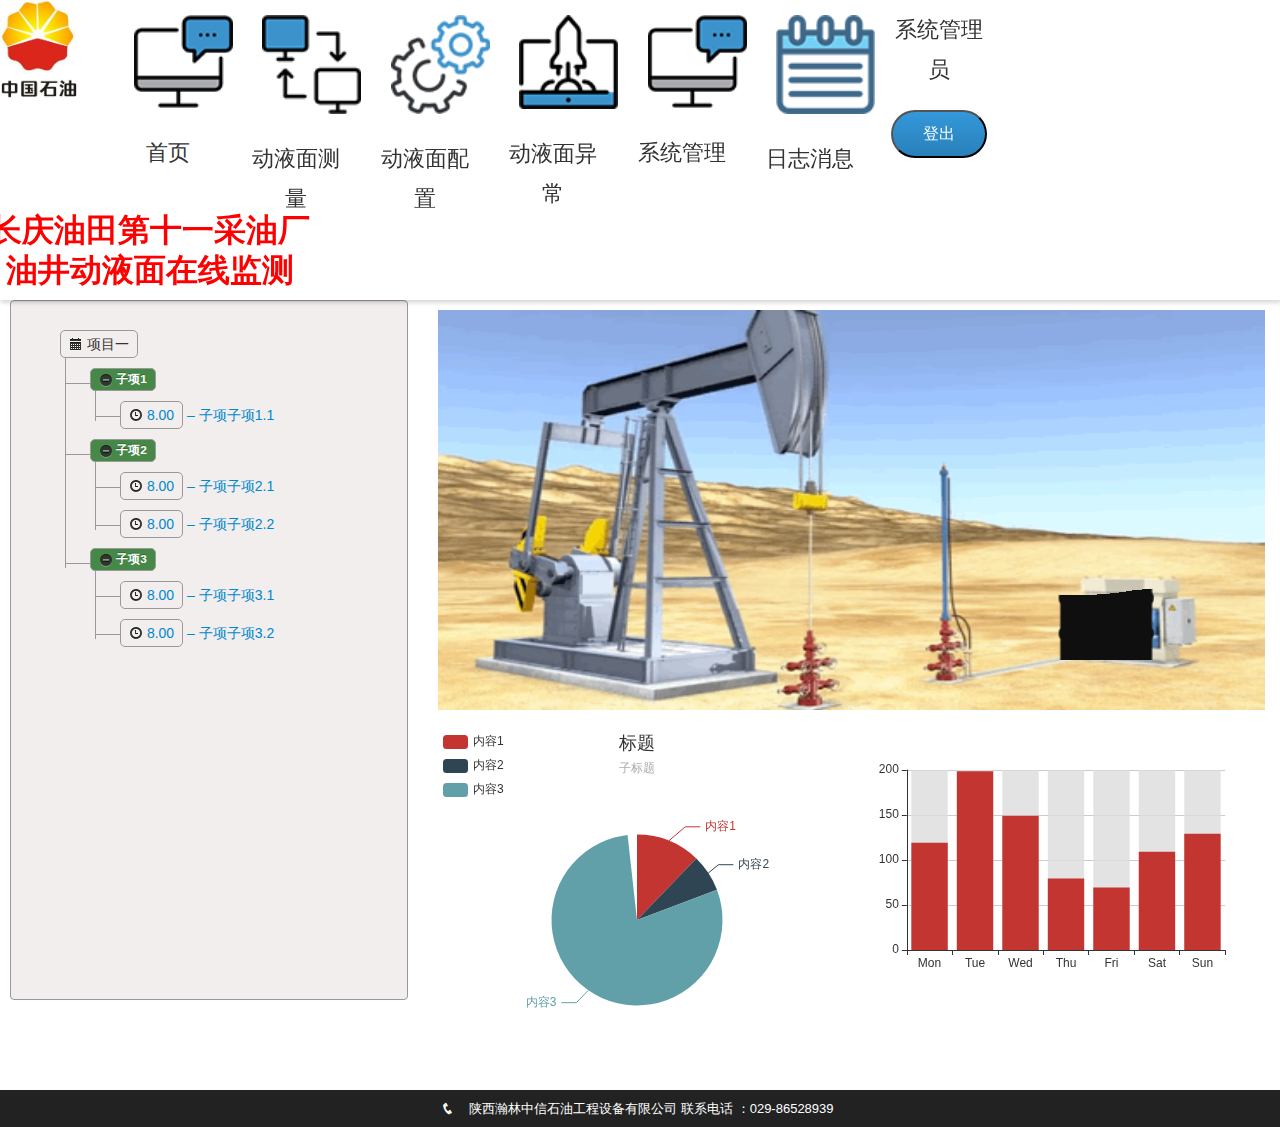
<file: index.html>
﻿<!DOCTYPE html>
<html lang="en">

<head>
    <meta charset="utf-8">
    <meta name="viewport" content="width=device-width, initial-scale=1">
    <meta http-equiv="X-UA-Compatible" content="IE=edge" />
    <!-- The above 3 meta tags *must* come first in the head; any other head content must come *after* these tags -->
    <!-- Title -->
    <title>Home</title>

    <!-- ================================================================
        ***Favicon***
    ================================================================= -->

    <link rel="shortcut icon" type="image/png" href="images/fevicon.png">

    <!-- ================================================================
        ***CSS File***
    ================================================================= -->
    <!-- ================= *** Google Font-Poppins *** ======================= -->
    <link href="https://fonts.googleapis.com/css?family=Poppins:300,400,500,600,700" rel="stylesheet">

    <!-- ================= *** Animate CSS *** ======================= -->
    <link href="css/animate.min.css" rel="stylesheet" type="text/css">

    <!-- ================= *** Bootstrap CSS *** ===================== -->
    <link href="css/bootstrap.min.css" rel="stylesheet" type="text/css">

    <!-- ================= *** Font-awesome CSS *** ================== -->
    <link href="css/hover-min.css" rel="stylesheet" type="text/css">

    <!-- ================= *** icofont CSS *** ======================= -->
    <link href="css/icofont.css" rel="stylesheet" type="text/css">

    <!-- ================= *** Owl Carousel CSS *** ================== -->
    <link href="css/owl.carousel.css" rel="stylesheet" type="text/css">

    <!-- ================= *** Main CSS *** ========================== -->

    <link href="css/custom/style.css?v=1" rel="stylesheet" type="text/css">

    <!--树形控件-->

    <link rel="stylesheet" type="text/css" href="css/treestyle.css" />
    <link rel="stylesheet" type="text/css" href="css/treebootstrap.min.css" />
    <script type="text/javascript" src="js/jquery-1.7.2.min.js"></script>
    <!--水波-->
    <style>
        .loading {
            text-transform: uppercase;
            font-family: 'Cabin Condensed', sans-serif;
            font-weight: bold;
            font-size: 100pt;
            text-align: center;
            height: 120px;
            line-height: 110px;
            vertical-align: bottom;
            position: absolute;
            left: 0;
            right: 0px;
            top: 200px;
            bottom: 0;
            display: block;
        }

        .loading-2 {
            top: 300px;
            width: 473px;
            height: 97px;
            font-size: 0;
            background: rgba(255, 255, 255, 0.06);
            margin: 0 auto;
        }

        .ff {
            position: absolute;
            font-size: 12pt;
            top: -20px;
            color: wheat;
            line-height: 12pt;
        }

        .loading-2-text {
            background-image: url("css/c294119c70cdfa055ed173baf5111940.png");
            width: 473px;
            height: 97px;
            display: inline-block;
        }

        @keyframes wave-animation {
            0% {
                background-position: 0 bottom;
            }

            100% {
                background-position: 200px bottom;
            }
        }

        @keyframes loading-animation {
            0% {
                background-size: 200px 0px;
            }

            100% {
                background-size: 200px 200px;
            }
        }

        .wave {
            background-image: url("css/uFpLbYt_b.png");
            -moz-background-clip: text;
            -o-background-clip: text;
            -webkit-background-clip: text;
            background-clip: text;
            color: transparent;
            text-shadow: 0px 0px rgba(255, 255, 255, 0.06);
            animation: wave-animation 1s infinite linear, loading-animation 10s infinite linear alternate;
            background-size: 200px 100px;
            background-repeat: repeat-x;
            opacity: 1;
        }

        .wave-2 {
            -moz-background-clip: initial;
            -o-background-clip: initial;
            -webkit-background-clip: initial;
            background-clip: initial;
            display: inline-block;
        }
    </style>

</head>

<body class="home">



    <div id="preloader">
        <div class="preloader_spinner"></div>
    </div>

    <header>

        <div class="romana_header_bottom">
            <div class="container" style="width: 100%;">
                <div class="row" style="width: 100%;">
                    <div class="col-sm-14">

                        <div class="row ">
                            <div class="col-sm-2 bi-menu" style="top: 0px;">
                                <div class="romana_single_plan text-center">
                                    <div class="-icon1 hvr-grow">
                                        <img src="images/503d269759ee3d6df27b329e4e166d224f4ade22.jpg" alt="icon">
                                    </div>
                                </div>
                            </div>
                            <div class="col-sm-2 bi-menu">
                                <div class="romana_single_plan text-center">
                                    <div class=" hvr-grow">
                                        <a href="#"><img src="images/choose_icon6.png" class="menu-img" alt="icon"></a>
                                    </div>
                                    <h3>首页</h3>

                                </div>
                            </div>
                            <div class="col-sm-2 bi-menu">
                                <div class="romana_single_plan text-center">
                                    <div class=" hvr-grow">
                                        <a href="#"><img src="images/choose_icon3.png" class="menu-img" alt="icon"></a>
                                    </div>
                                    <h3>动液面测量</h3>

                                </div>
                            </div>
                            <!-- column End -->
                            <div class="col-sm-2 bi-menu">
                                <div class="romana_single_plan text-center">
                                    <div class=" hvr-grow">
                                        <a href="#"><img src="images/choose_icon2.png" class="menu-img" alt="icon"></a>
                                    </div>
                                    <h3>动液面配置</h3>

                                </div>
                            </div>
                            <!-- column End -->
                            <div class="col-sm-2 bi-menu">
                                <div class="romana_single_plan text-center">
                                    <div class=" hvr-grow">
                                        <a href="#"><img src="images/choose_icon4.png" class="menu-img" alt="icon"></a>
                                    </div>
                                    <h3>动液面异常</h3>

                                </div>
                            </div>

                            <div class="col-sm-2 bi-menu">
                                <div class="romana_single_plan text-center">
                                    <div class=" hvr-grow">
                                        <a href="#"><img src="images/choose_icon6.png" class="menu-img" alt="icon"></a>
                                    </div>
                                    <h3>系统管理</h3>

                                </div>
                            </div>
                            <div class="col-sm-2 bi-menu">
                                <div class="romana_single_plan text-center">
                                    <div class=" hvr-grow">
                                        <a href="#"><img src="images/choose_icon5.png" class="menu-img" alt="icon"></a>
                                    </div>
                                    <h3>日志消息</h3>

                                </div>
                            </div>
                            <div class="col-sm-2 bi-menu">
                                <div class="romana_single_plan text-center">
                                    <div class=" hvr-grow">
                                        <h3>系统管理员</h3>
                                    </div>
                                    <button class="button">登出</button>

                                </div>
                            </div>
                            <div class="col-sm-3 " style="width: 350px;">
                                <div class="romana_single_plan text-center">
                                    <div class=" hvr-grow">
                                        <h2 style="color:  red;">长庆油田第十一采油厂油井动液面在线监测</h3>
                                    </div>

                                </div>
                            </div>
                        </div>
                    </div>
                </div>
            </div>
        </div>
    </header>


    <div class="romana_why_choose_area ">
        <div class="container" style="width: 100%;">
            <div class="row">
                <div class="col-md-4 col-sm-5 col-xs-12">
                    <div class="tree" style="background-color: #f3eeee;height:700px;overflow-y:auto">
                        <ul>
                            <li>
                                <span><i class="icon-calendar"></i> 项目一</span>
                                <ul>
                                    <li>
                                        <span class="badge badge-success"><i class="icon-minus-sign"></i> 子项1</span>
                                        <ul>
                                            <li>
                                                <a href=""><span><i class="icon-time"></i> 8.00</span> &ndash;
                                                    子项子项1.1</a>

                                            </li>
                                        </ul>
                                    </li>
                                    <li>
                                        <span class="badge badge-success"><i class="icon-minus-sign"></i> 子项2</span>
                                        <ul>
                                            <li>
                                                <a href=""><span><i class="icon-time"></i> 8.00</span> &ndash;
                                                    子项子项2.1</a>
                                            </li>
                                            <li>

                                                <a href=""><span><i class="icon-time"></i> 8.00</span> &ndash;
                                                    子项子项2.2</a>
                                            </li>
                                        </ul>

                                    </li>

                                    <li>

                                        <span class="badge badge-success"><i class="icon-minus-sign"></i> 子项3</span>

                                        <ul>

                                            <li>

                                                <a href=""><span><i class="icon-time"></i> 8.00</span> &ndash;
                                                    子项子项3.1</a>
                                            </li>
                                            <li>

                                                <a href=""><span><i class="icon-time"></i> 8.00</span> &ndash;
                                                    子项子项3.2</a>
                                            </li>
                                        </ul>

                                    </li>

                                </ul>

                            </li>



                        </ul>

                    </div>
                </div>
                 <!-- <div class="col-xs-4" >
                    <div style="width: 100%;height:400px;margin-top: 10px;">
                        <img src="images/2020_04_26 144238.gif" style="width: 100%;height:100%;" alt="icon">
                    </div>
                    <div class="loading wave" style="width: 140px;left: 70%;top:260px;">
                        🛢️
                    </div>
                </div>
                <div class="col-xs-4" style="height: 380px;padding-top: 20px;" >
                    <div id="container-charts" style="height: 380px;"></div>
                </div>
                <div class="col-xs-4" style="height: 300px;">
                    <div id="container-bar" style="height: 300px;"></div>
                </div> -->
                <div class="col-xs-8" >
                    <div style="width: 100%;height:400px;margin-top: 10px;">
                        <img src="images/2020_04_26 144238.gif" style="width: 100%;height:100%;" alt="icon">
                    </div>
                    <div class="loading wave" style="width: 140px;left: 70%;top:260px;">
                        🛢️
                    </div>
                </div>
                <div class="col-xs-4" style="height: 380px;padding-top: 20px;" >
                    <div id="container-charts" style="height: 380px;"></div>
                </div>
                <div class="col-xs-4" style="height: 300px;">
                    <div id="container-bar" style="height: 300px;"></div>
                </div>
            </div>


        </div>
    </div>


    <footer class="romana_footer_area">
        <div class="romana_header_top">
            <div class="container">
                <div class="row">
                    <div class="">
                        <div class="romana_header_top_left" style="text-align: center;">
                            <a href="#" class="hidden-xs"><i class="icofont icofont-phone"></i>陕西瀚林中信石油工程设备有限公司 联系电话
                                ：029-86528939</a>
                        </div>
                    </div>

                </div>
            </div>
        </div>
    </footer>

    <script src="js/jquery-3.1.0.min.js"></script>
    <script src="js/bootstrap.min.js"></script>
    <script src="js/owl.carousel.min.js"></script>
    <script src="js/active.js"></script>

    <script type="text/javascript">
        $(function () {
            $('.tree li:has(ul)').addClass('parent_li').find(' > span').attr('title', 'Collapse this branch');
            $('.tree li.parent_li > span').on('click', function (e) {
                var children = $(this).parent('li.parent_li').find(' > ul > li');
                if (children.is(":visible")) {

                    children.hide('fast');

                    $(this).attr('title', 'Expand this branch').find(' > i').addClass('icon-plus-sign').removeClass('icon-minus-sign');

                } else {
                    children.show('fast');
                    $(this).attr('title', 'Collapse this branch').find(' > i').addClass('icon-minus-sign').removeClass('icon-plus-sign');
                }
                e.stopPropagation();
            });

        });

    </script>


    <!--echarts-->
    <script src="js/echarts.min.js"></script>
    <script type="text/javascript">
        var dom = document.getElementById("container-charts");
        var myChart = echarts.init(dom);
        var app = {};
        option = null;
        option = {
            title: {
                text: '标题',
                subtext: '子标题',
                left: 'center'
            },
            tooltip: {
                trigger: 'item',
                formatter: '{a} <br/>{b} : {c} ({d}%)'
            },
            legend: {
                orient: 'vertical',
                left: 'left',
                data: ['内容1', '内容2', '内容3']
            },
            series: [
                {
                    name: '访问来源',
                    type: 'pie',
                    radius: '45%',
                    center: ['50%', '50%'],
                    data: [
                        { value: 234, name: '内容1' },
                        { value: 135, name: '内容2' },
                        { value: 1548, name: '内容3' }
                    ],
                    emphasis: {
                        itemStyle: {
                            shadowBlur: 10,
                            shadowOffsetX: 0,
                            shadowColor: 'rgba(0, 0, 0, 0.5)'
                        }
                    }
                }
            ]
        };
        ;
        if (option && typeof option === "object") {
            myChart.setOption(option, true);
        }
    </script>
    <script type="text/javascript">
        var dom = document.getElementById("container-bar");
        var myChart = echarts.init(dom);
        var app = {};
        option = null;
        option = {
            xAxis: {
                type: 'category',
                data: ['Mon', 'Tue', 'Wed', 'Thu', 'Fri', 'Sat', 'Sun']
            },
            yAxis: {
                type: 'value'
            },
            series: [{
                data: [120, 200, 150, 80, 70, 110, 130],
                type: 'bar',
                showBackground: true,
                backgroundStyle: {
                    color: 'rgba(220, 220, 220, 0.8)'
                }
            }]
        };
        ;
        if (option && typeof option === "object") {
            myChart.setOption(option, true);
        }
    </script>
</body>

</html>
</file>
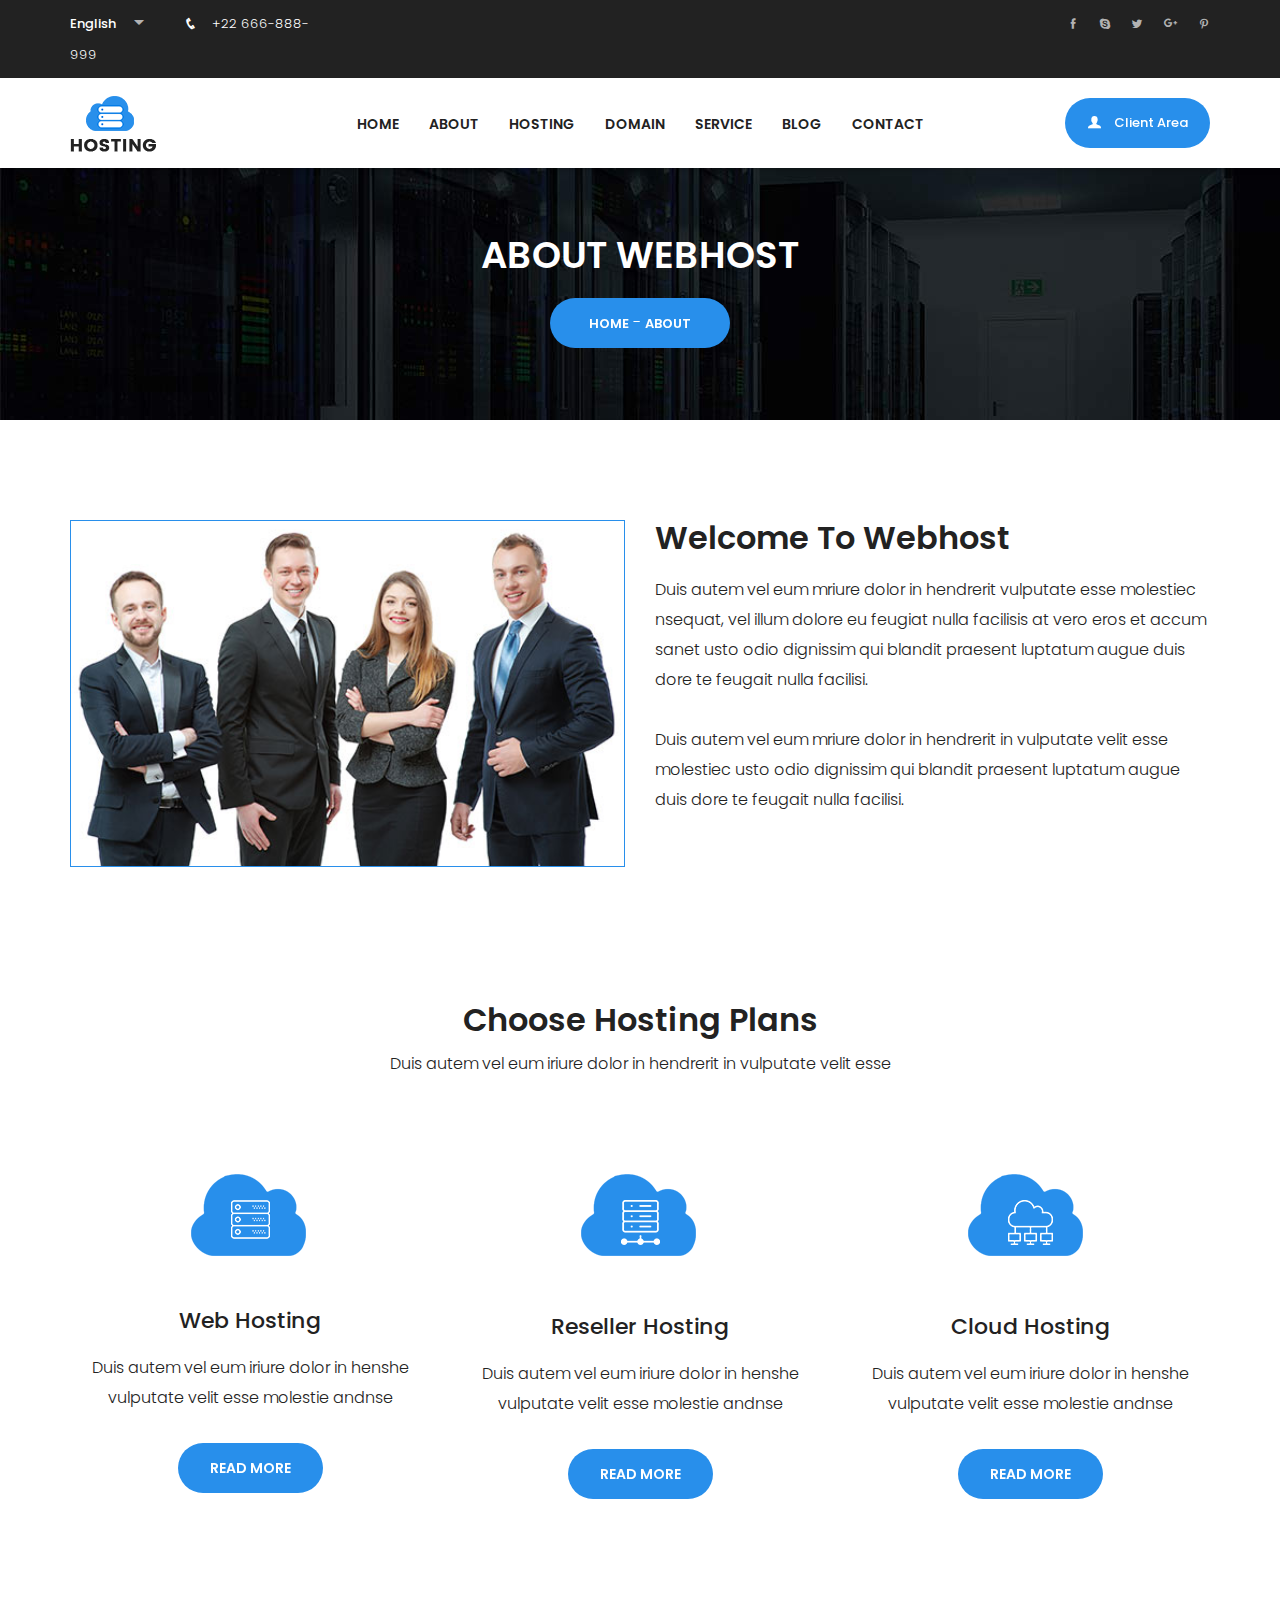
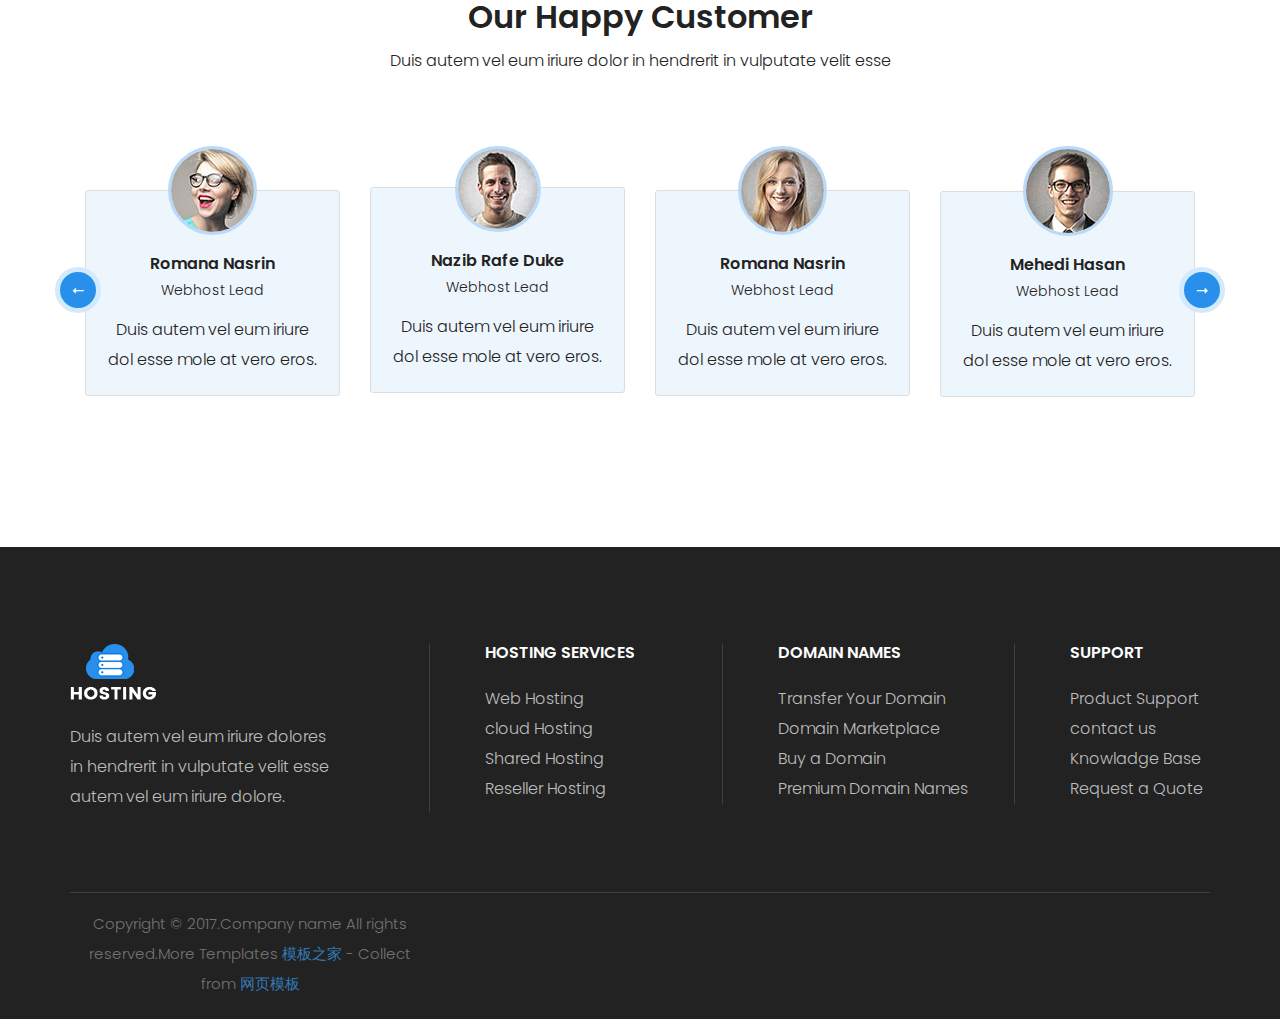
<file: about.html>
﻿<!DOCTYPE html>
<html lang="en">

<head>
    <meta charset="utf-8">
    <meta name="viewport" content="width=device-width, initial-scale=1">
    <meta http-equiv="X-UA-Compatible" content="IE=edge" />
    <!-- The above 3 meta tags *must* come first in the head; any other head content must come *after* these tags -->
    <!-- Title -->
    <title>About page</title>

    <!-- ================================================================
        ***Favicon***
    ================================================================= -->

    <link rel="shortcut icon" type="image/png" href="images/fevicon.png">

    <!-- ================================================================
        ***CSS File***
    ================================================================= -->
    <!-- ================= *** Google Font-Poppins *** ======================= -->
    <link href="https://fonts.googleapis.com/css?family=Poppins:300,400,500,600,700" rel="stylesheet">

    <!-- ================= *** Animate CSS *** ======================= -->
    <link href="css/animate.min.css" rel="stylesheet" type="text/css">

    <!-- ================= *** Bootstrap CSS *** ===================== -->
    <link href="css/bootstrap.min.css" rel="stylesheet" type="text/css">

    <!-- ================= *** Font-awesome CSS *** ================== -->
    <link href="css/hover-min.css" rel="stylesheet" type="text/css">

    <!-- ================= *** icofont CSS *** ======================= -->
    <link href="css/icofont.css" rel="stylesheet" type="text/css">

    <!-- ================= *** Owl Carousel CSS *** ================== -->
    <link href="css/owl.carousel.css" rel="stylesheet" type="text/css">

    <!-- ================= *** Main CSS *** ========================== -->

    <link href="css/custom/style.css" rel="stylesheet" type="text/css">

    <!-- HTML5 shim and Respond.js for IE8 support of HTML5 elements and media queries -->
    <!-- WARNING: Respond.js doesn't work if you view the page via file:// -->
    <!--[if lt IE 9]>
      <script src="http://oss.maxcdn.com/html5shiv/3.7.2/html5shiv.min.js"></script>
      <script src="http://oss.maxcdn.com/respond/1.4.2/respond.min.js"></script>
    <![endif]-->
</head>

<body class="about">

     


    <div id="preloader">
        <div class="preloader_spinner"></div>
    </div>
    <!-- preloader end -->
<!-- ==========================================================
    1.*Header_area start
============================================================ -->
    <header>
        <div class="romana_header_top">
            <div class="container">
                <div class="row">
                    <div class="col-md-3 col-xs-6">
                        <div class="romana_header_top_left">
                            <ul class="lang">
                                <li data-code="bn">bengali</li>
                                <li data-code="ar">aribic</li>
                                <li data-code="da">dansk</li>
                            </ul>
                            <div class="language_option"><span class="">english</span><i class="icofont icofont-caret-down"></i> </div>
                            <a href="#" class="hidden-xs"><i class="icofont icofont-phone"></i>+22 666-888-999</a>
                        </div>
                    </div>
                    <!-- column End -->
                    <!-- column End -->
                    <div class="col-md-2 col-xs-6 col-md-offset-7">
                        <div class="romana_header_top_right hidden-xs">
                            <ul>
                                <li><a href="#"><i class="icofont icofont-social-pinterest"></i></a></li>
                                <li><a href="#"><i class="icofont icofont-social-google-plus"></i></a></li>
                                <li><a href="#"><i class="icofont icofont-social-twitter"></i></a></li>
                                <li><a href="#"><i class="icofont icofont-social-skype"></i></a></li>
                                <li><a href="#"><i class="icofont icofont-social-facebook"></i></a></li>
                            </ul>
                        </div>
                        <div class="romana_client_btn  romana_client_btn_small hidden-sm hidden-md hidden-lg">
                            <a href="#"><i class="icofont icofont-user-alt-3"></i>Client Area</a>
                            <div class="romana_client_log_in">
                                <form action="#" class="romana_client_log_in_after">
                                    <input type="text" name="clientEmail" placeholder="Email here">
                                    <input type="text" name="clientPass" placeholder="password">
                                    <input type="submit" value="Login">
                                    <p> or <a href="registration.html">registration</a></p>
                                </form>
                            </div>
                        </div>
                    </div>
                    <!-- column End -->
                </div>
                <!-- row End -->
            </div>
            <!-- container End -->
        </div>
        <!-- Header-Top End -->
        <div class="romana_header_bottom">
            <div class="container">
                <div class="row">
                    <div class="col-sm-2 col-xs-6">
                        <div class="romana_logo">
                            <a href="index.html"><img src="images/logo.png" alt=""></a>
                        </div>
                    </div>
                    <!-- column End -->
                    <div class="col-sm-8">
                        <div class="navbar-header">
                            <button type="button" class="navbar-toggle collapsed" data-toggle="collapse" data-target="#navbar" aria-expanded="false" aria-controls="navbar">
                                <span class="sr-only"></span>
                                <i class="icofont icofont-navigation-menu"></i>
                            </button>
                        </div>
                        <nav id="navbar" class="navbar-collapse collapse">
                            <ul class="nav navbar-nav">
                                <li><a href="index.html">Home</a></li>
                                <li><a href="about.html">about</a></li>
                                <li><a href="hosting.html">hosting</a></li>
                                <li><a href="domain-search.html">domain</a></li>
                                <li><a href="service.html">service</a></li>
                                <li><a href="blog.html">blog</a></li>
                                <li><a href="contact.html">Contact</a></li>
                            </ul>
                            <!-- mega-menu End -->
                        </nav>
                        <!-- nav End -->
                    </div>
                    <!-- column End -->
                    <div class="col-sm-2">
                        <div class="romana_client_btn hidden-xs">
                            <a href="#" class="hvr-bounce-to-right"><i class="icofont icofont-user-alt-3"></i>Client Area</a>
                        </div>
                        <div class="romana_client_log_in">
                            <form action="#" class="romana_client_log_in_after">
                                <input type="text" name="clientEmail" placeholder="Email here">
                                <input type="text" name="clientPass" placeholder="password">
                                <input type="submit" value="Login">
                                <p> or <a href="registration.html">registration</a></p>
                            </form>
                        </div>
                    </div>
                    <!-- column End -->
                </div>
                <!-- row End -->
            </div>
            <!-- container End -->
        </div>
        <!-- Header Bottom End -->
    </header>
    <!-- Header End -->
<!-- ==========================================================
2.*Hero_area start
============================================================ -->
    <div class="romana_allPage_area">
        <div class="container">
            <div class="row">
                <div class="col-xs-12">
                    <div class="romana_allPage_text text-center">
                        <h1>About webhost</h1>
                        <ol class="breadcrumb hvr-shutter-out-horizontal">
                            <li><a href="index.html">Home</a><span></span></li>
                            <li><a href="#">about</a></li>
                        </ol>
                    </div>
                </div>
                <!-- column End -->
            </div>
            <!-- row End -->
        </div>
        <!-- container End -->
    </div>
<!-- ==========================================================
3.*romana_awesome_service_area start
============================================================ -->
    <div class="romana_welcome_webhost_area romana_section_padding">
        <div class="container">
            <div class="row ">
                <div class="col-sm-6">
                    <div class="romana_welcome_img">
                        <a href="#"><img src="images/welcome_img.jpg" alt=""></a>
                    </div>
                </div>
                <!-- column End -->
                <div class="col-sm-6">
                    <div class="romana_welcome_text">
                        <h2>Welcome to Webhost</h2>
                        <p class="romana_margin_bottom30">Duis autem vel eum mriure dolor in hendrerit vulputate esse molestiec nsequat, vel illum dolore eu feugiat nulla facilisis at vero eros et accum sanet usto odio dignissim qui blandit praesent luptatum augue duis dore te feugait nulla facilisi.</p>
                        <p>Duis autem vel eum mriure dolor in hendrerit in vulputate velit esse molestiec usto odio dignissim qui blandit praesent luptatum augue duis dore te feugait nulla facilisi.</p>
                    </div>
                </div>
                <!-- column End -->
            </div>
            <!-- row End -->
        </div>
        <!-- container End -->
    </div>
<!-- ==========================================================
4.*romana_hosting_plan_area start
============================================================ -->
    <div class="romana_hosting_plan_area2 romana_section_padding_bottom">
        <div class="container">
            <div class="row ">
                <div class="col-xs-12">
                    <div class="romana_section_title text-center">
                        <h2>Choose Hosting Plans</h2>
                        <p>Duis autem vel eum iriure dolor in hendrerit in vulputate velit esse</p>
                    </div>
                </div>
                <!-- column End -->
            </div>
            <!-- row End -->
            <div class="row ">
                <div class="col-sm-4 col-xs-12">
                    <div class="romana_single_plan text-center">
                        <div class="romana_plan_icon hvr-grow">
                            <a href="#"><img src="images/plan_icon1.png" alt="icon"></a>
                        </div>
                        <h3>Web Hosting</h3>
                        <p>Duis autem vel eum iriure dolor in henshe vulputate velit esse molestie andnse</p>
                        <div class="romana_plan_btn">
                            <a href="#" class="hvr-bounce-to-right">read more</a>
                        </div>
                    </div>
                </div>
                <!-- column End -->
                <div class="col-sm-4 col-xs-12">
                    <div class="romana_single_plan text-center">
                        <div class="romana_plan_icon hvr-grow">
                            <a href="#"><img src="images/plan_icon2.png" alt="icon"></a>
                        </div>
                        <h3>Reseller Hosting</h3>
                        <p>Duis autem vel eum iriure dolor in henshe vulputate velit esse molestie andnse</p>
                        <div class="romana_plan_btn">
                            <a href="#" class="hvr-bounce-to-right">read more</a>
                        </div>
                    </div>
                </div>
                <!-- column End -->
                <div class="col-sm-4 col-xs-12">
                    <div class="romana_single_plan text-center">
                        <div class="romana_plan_icon hvr-grow">
                            <a href="#"><img src="images/plan_icon3.png" alt="icon"></a>
                        </div>
                        <h3>Cloud Hosting</h3>
                        <p>Duis autem vel eum iriure dolor in henshe vulputate velit esse molestie andnse</p>
                        <div class="romana_plan_btn">
                            <a href="#" class="hvr-bounce-to-right">read more</a>
                        </div>
                    </div>
                </div>
                <!-- column End -->
            </div>
            <!-- row End -->
        </div>
        <!-- container End -->
    </div>
<!-- ==========================================================
5.*Client_area start
============================================================ -->
    <div class="romana_client_area romana_section_padding_bottom">
        <div class="container">
            <div class="row">
                <div class="col-md-12">
                    <div class="romana_section_title text-center">
                        <h2>Our Happy Customer</h2>
                        <p>Duis autem vel eum iriure dolor in hendrerit in vulputate velit esse</p>
                    </div>
                </div>
                <!-- column End -->
            </div>
            <!-- row End -->
            <div class="row ">
                <div class="col-xs-12">
                    <div class="romana_team_crsl">
                        <div class="romana_single_client_text_img text-center">
                            <div class="romana_client_img">
                                <img src="images/team_img1.jpg" alt="">
                            </div>
                            <div class="romana_single_client_text">
                                <div class="romana_client_title">
                                    <h3>romana nasrin</h3>
                                    <p>Webhost Lead</p>
                                </div>
                                <p>Duis autem vel eum iriure dol esse mole at vero eros. </p>
                            </div>
                        </div>
                        <!-- romana_single_client_text End -->
                        <div class="romana_single_client_text_img text-center">
                            <div class="romana_client_img">
                                <img src="images/team_img2.jpg" alt="">
                            </div>
                            <div class="romana_single_client_text">
                                <div class="romana_client_title">
                                    <h3>Nazib Rafe Duke</h3>
                                    <p>Webhost Lead</p>
                                </div>
                                <p>Duis autem vel eum iriure dol esse mole at vero eros. </p>
                            </div>
                        </div>
                        <!-- romana_single_client_text End -->
                        <div class="romana_single_client_text_img text-center">
                            <div class="romana_client_img">
                                <img src="images/team_img3.jpg" alt="">
                            </div>
                            <div class="romana_single_client_text">
                                <div class="romana_client_title">
                                    <h3>romana nasrin</h3>
                                    <p>Webhost Lead</p>
                                </div>
                                <p>Duis autem vel eum iriure dol esse mole at vero eros. </p>
                            </div>
                        </div>
                        <!-- romana_single_client_text End -->
                        <div class="romana_single_client_text_img text-center">
                            <div class="romana_client_img">
                                <img src="images/team_img4.jpg" alt="">
                            </div>
                            <div class="romana_single_client_text">
                                <div class="romana_client_title">
                                    <h3>Mehedi Hasan</h3>
                                    <p>Webhost Lead</p>
                                </div>
                                <p>Duis autem vel eum iriure dol esse mole at vero eros. </p>
                            </div>
                        </div>
                        <!-- romana_single_client_text End -->
                    </div>
                </div>
                <!-- column End -->
                <!-- row End -->
            </div>
            <!-- container End -->
        </div>
    </div>
<!-- ==================================================
6.*Footer_area start
=================================================== -->
    <footer class="romana_footer_area">
        <div class="romana_footer_top">
            <div class="container">
                <div class="row">
                    <div class="col-md-4 col-sm-3">
                        <div class="footer_left_text footer_menu footer_border_right">
                            <div class="footer_logo">
                                <a href="#"><img src="images/footer_logo.png" alt="logo"></a>
                            </div>
                            <p>Duis autem vel eum iriure dolores in hendrerit in vulputate velit esse autem vel eum iriure dolore.</p>
                        </div>
                    </div>
                    <!-- column End -->
                    <div class="col-sm-3">
                        <div class="footer_menu footer_border_right footer_padding_left">
                            <h2>Hosting services</h2>
                            <ul>
                                <li><a href="#">Web Hosting</a></li>
                                <li><a href="#">cloud Hosting</a></li>
                                <li><a href="#">Shared Hosting</a></li>
                                <li><a href="#">Reseller Hosting</a></li>
                            </ul>
                        </div>
                    </div>
                    <!-- column End -->
                    <div class="col-sm-3">
                        <div class="footer_menu footer_border_right footer_padding_left">
                            <h2>Domain Names</h2>
                            <ul>
                                <li><a href="#">Transfer Your Domain</a></li>
                                <li><a href="#">Domain Marketplace</a></li>
                                <li><a href="#">Buy a Domain</a></li>
                                <li><a href="#">Premium Domain Names</a></li>
                            </ul>
                        </div>
                    </div>
                    <!-- column End -->
                    <div class="col-md-2 col-sm-3">
                        <div class="footer_menu footer_padding_left">
                            <h2>support</h2>
                            <ul>
                                <li><a href="#">Product Support</a></li>
                                <li><a href="#">contact us</a></li>
                                <li><a href="#">Knowladge Base</a></li>
                                <li><a href="#">Request a Quote</a></li>
                            </ul>
                        </div>
                    </div>
                    <!-- column End -->
                </div>
            </div>
        </div>
        <!-- footer_top End -->
        <div class="romana_footer_bottom">
            <div class="container">
                <div class="romana_footer_bottom_content text-center">
                    <div class="row">
                        <div class="col-md-4 col-sm-6">
                            <p>Copyright &copy; 2017.Company name All rights reserved.More Templates <a href="http://www.cssmoban.com/" target="_blank" title="模板之家">模板之家</a> - Collect from <a href="http://www.cssmoban.com/" title="网页模板" target="_blank">网页模板</a></p>
                        </div>
                        
                        <!-- column End -->
                    </div>
                    <!-- row End -->
                </div>
                <!-- container End -->
            </div>
        </div>
        <!-- footer_bottom End -->
    </footer>
    <!-- ======================================================
    ***Js Files***
=========================================================== -->

    <!-- ================= Main Js ==================== -->
    <script src="js/jquery-3.1.0.min.js"></script>
    <!-- Include all compiled plugins (below), or include individual files as needed -->

    <!-- ================= Bootstrap min Js =========== -->
    <script src="js/bootstrap.min.js"></script>

    <!-- ================= owl carousel min Js ======== -->
    <script src="js/owl.carousel.min.js"></script>

    <!-- ================= Active Js ================== -->
    <script src="js/active.js"></script>

</body>

</html>
</file>
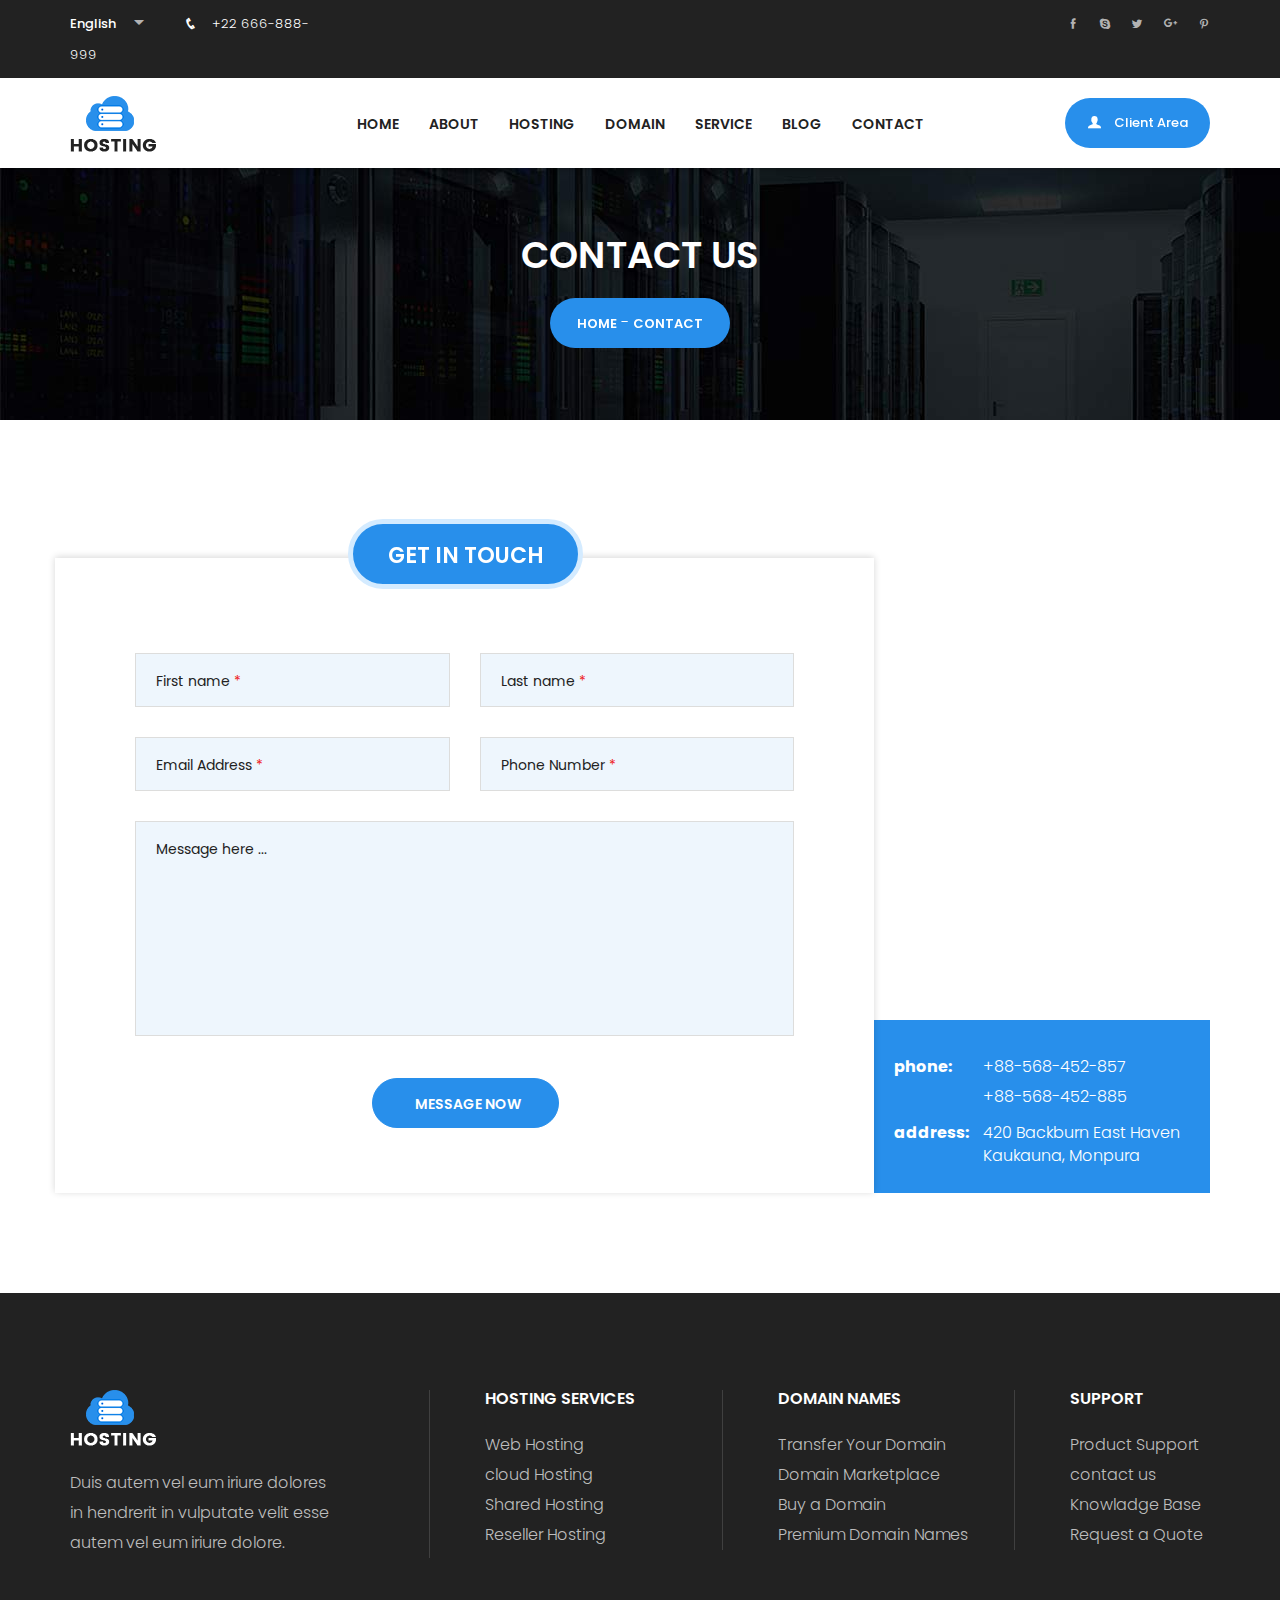
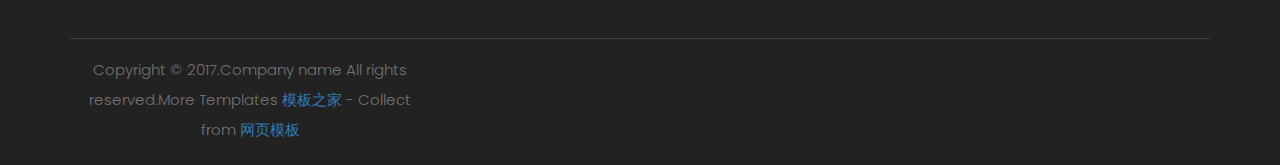
<file: contact.html>
﻿<!DOCTYPE html>
<html lang="en">

<head>
    <meta charset="utf-8">
    <meta name="viewport" content="width=device-width, initial-scale=1">
    <meta http-equiv="X-UA-Compatible" content="IE=edge" />
    <!-- The above 3 meta tags *must* come first in the head; any other head content must come *after* these tags -->
    <!-- Title -->
    <title>Contact page</title>

    <!-- ================================================================
        ***Favicon***
    ================================================================= -->

    <link rel="shortcut icon" type="image/png" href="images/fevicon.png">

    <!-- ================================================================
        ***CSS File***
    ================================================================= -->
    <!-- ================= *** Google Font-Poppins *** ======================= -->
    <link href="https://fonts.googleapis.com/css?family=Poppins:300,400,500,600,700" rel="stylesheet">

    <!-- ================= *** Animate CSS *** ======================= -->
    <link href="css/animate.min.css" rel="stylesheet" type="text/css">

    <!-- ================= *** Bootstrap CSS *** ===================== -->
    <link href="css/bootstrap.min.css" rel="stylesheet" type="text/css">

    <!-- ================= *** Font-awesome CSS *** ================== -->
    <link href="css/hover-min.css" rel="stylesheet" type="text/css">

    <!-- ================= *** icofont CSS *** ======================= -->
    <link href="css/icofont.css" rel="stylesheet" type="text/css">

    <!-- ================= *** Owl Carousel CSS *** ================== -->
    <link href="css/owl.carousel.css" rel="stylesheet" type="text/css">

    <!-- ================= *** Main CSS *** ========================== -->

    <link href="css/custom/style.css" rel="stylesheet" type="text/css">

    <!-- HTML5 shim and Respond.js for IE8 support of HTML5 elements and media queries -->
    <!-- WARNING: Respond.js doesn't work if you view the page via file:// -->
    <!--[if lt IE 9]>
      <script src="http://oss.maxcdn.com/html5shiv/3.7.2/html5shiv.min.js"></script>
      <script src="http://oss.maxcdn.com/respond/1.4.2/respond.min.js"></script>
    <![endif]-->
</head>

<body class="home">

     

    <div id="preloader">
        <div class="preloader_spinner"></div>
    </div>
    <!-- preloader end -->
<!-- ==========================================================
    1.*Header_area start
============================================================ -->
    <header>
        <div class="romana_header_top">
            <div class="container">
                <div class="row">
                    <div class="col-md-3 col-xs-6">
                        <div class="romana_header_top_left">
                            <ul class="lang">
                                <li data-code="bn">bengali</li>
                                <li data-code="ar">aribic</li>
                                <li data-code="da">dansk</li>
                            </ul>
                            <div class="language_option"><span class="">english</span><i class="icofont icofont-caret-down"></i> </div>
                            <a href="#" class="hidden-xs"><i class="icofont icofont-phone"></i>+22 666-888-999</a>
                        </div>
                    </div>
                    <!-- column End -->
                    <!-- column End -->
                    <div class="col-md-2 col-xs-6 col-md-offset-7">
                        <div class="romana_header_top_right hidden-xs">
                            <ul>
                                <li><a href="#"><i class="icofont icofont-social-pinterest"></i></a></li>
                                <li><a href="#"><i class="icofont icofont-social-google-plus"></i></a></li>
                                <li><a href="#"><i class="icofont icofont-social-twitter"></i></a></li>
                                <li><a href="#"><i class="icofont icofont-social-skype"></i></a></li>
                                <li><a href="#"><i class="icofont icofont-social-facebook"></i></a></li>
                            </ul>
                        </div>
                        <div class="romana_client_btn  romana_client_btn_small hidden-sm hidden-md hidden-lg">
                            <a href="#"><i class="icofont icofont-user-alt-3"></i>Client Area</a>
                            <div class="romana_client_log_in">
                                <form action="#" class="romana_client_log_in_after">
                                    <input type="text" name="clientEmail" placeholder="Email here">
                                    <input type="text" name="clientPass" placeholder="password">
                                    <input type="submit" value="Login">
                                    <p> or <a href="registration.html">registration</a></p>
                                </form>
                            </div>
                        </div>
                    </div>
                    <!-- column End -->
                </div>
                <!-- row End -->
            </div>
            <!-- container End -->
        </div>
        <!-- Header-Top End -->
        <div class="romana_header_bottom">
            <div class="container">
                <div class="row">
                    <div class="col-sm-2 col-xs-6">
                        <div class="romana_logo">
                            <a href="index.html"><img src="images/logo.png" alt=""></a>
                        </div>
                    </div>
                    <!-- column End -->
                    <div class="col-sm-8">
                        <div class="navbar-header">
                            <button type="button" class="navbar-toggle collapsed" data-toggle="collapse" data-target="#navbar" aria-expanded="false" aria-controls="navbar">
                                <span class="sr-only"></span>
                                <i class="icofont icofont-navigation-menu"></i>
                            </button>
                        </div>
                        <nav id="navbar" class="navbar-collapse collapse">
                            <ul class="nav navbar-nav">
                                <li><a href="index.html">Home</a></li>
                                <li><a href="about.html">about</a></li>
                                <li><a href="hosting.html">hosting</a></li>
                                <li><a href="domain-search.html">domain</a></li>
                                <li><a href="service.html">service</a></li>
                                <li><a href="blog.html">blog</a></li>
                                <li><a href="contact.html">Contact</a></li>
                            </ul>
                            <!-- mega-menu End -->
                        </nav>
                        <!-- nav End -->
                    </div>
                    <!-- column End -->
                    <div class="col-sm-2">
                        <div class="romana_client_btn hidden-xs">
                            <a href="#" class="hvr-bounce-to-right"><i class="icofont icofont-user-alt-3"></i>Client Area</a>
                        </div>
                        <div class="romana_client_log_in">
                            <form action="#" class="romana_client_log_in_after">
                                <input type="text" name="clientEmail" placeholder="Email here">
                                <input type="text" name="clientPass" placeholder="password">
                                <input type="submit" value="Login">
                                <p> or <a href="registration.html">registration</a></p>
                            </form>
                        </div>
                    </div>
                    <!-- column End -->
                </div>
                <!-- row End -->
            </div>
            <!-- container End -->
        </div>
        <!-- Header Bottom End -->
    </header>
    <!-- Header End -->
<!-- ==========================================================
2.*Hero_area start
============================================================ -->
    <div class="romana_allPage_area">
        <div class="container">
            <div class="row">
                <div class="col-xs-12">
                    <div class="romana_allPage_text text-center">
                        <h1>contact us</h1>
                        <ol class="breadcrumb hvr-shutter-out-horizontal">
                            <li><a href="index.html">Home</a><span></span></li>
                            <li><a href="#">contact</a></li>
                        </ol>
                    </div>
                </div>
                <!-- column End -->
            </div>
            <!-- row End -->
        </div>
        <!-- container End -->
    </div>
<!-- ==========================================================
3.*romana_awesome_service_area start
============================================================ -->
    <div class="romana_gmap_area romana_registration_form_area">
        <div class="romana_google_map">
            <div id="googleMap"></div>
        </div>
        <div class="container">
            <div class="row ">
                <!-- column End -->
                <div class="col-sm-12">
                    <div class="romana_registration_btn text-center">
                        <p class="hvr-bounce-to-right">get in touch</p>
                    </div>
                    <div class="romana_registration_form">
                        <form action="https://formspree.io/crazycafe@gmail.com" method="POST">
                            <div class="row">
                                <div class="col-sm-6">
                                    <div class="field">
                                        <label class="placeholder" for="FistName">
                                            First name
                                            <span class="red">*</span>
                                        </label>
                                        <input id="FistName" type="text" name="name" />
                                    </div>
                                    <div class="field">
                                        <label class="placeholder" for="userEmail">
                                            Email Address
                                            <span class="red">*</span>
                                        </label>
                                        <input id="userEmail" type="text" name="_replyto" />
                                    </div>
                                </div>
                                <div class="col-sm-6">
                                    <div class="field">
                                        <label class="placeholder" for="LastName">
                                            Last name
                                            <span class="red">*</span>
                                        </label>
                                        <input id="LastName" type="text" name="LastName" />
                                    </div>
                                    <div class="field">
                                        <label class="placeholder" for="userPhone">
                                            Phone Number
                                            <span class="red">*</span>
                                        </label>
                                        <input id="userPhone" type="text" name="userPhone" />
                                    </div>
                                </div>
                            </div>
                            <div class="row">
                                <div class="col-sm-12">
                                    <div class="field text-field">
                                        <label class="placeholder">
                                            Message here ...
                                        </label>
                                        <textarea cols="30" rows="10"></textarea>
                                    </div>
                                </div>
                            </div>
                            <div class="romana_submit_btn">
                                <input type="submit" value="message now">
                            </div>
                        </form>
                    </div>
                    <!-- romana_registration form End -->
                    <div class="romana_contact_info">
                        <p><b>phone:</b> <span>+88-568-452-857 <br>+88-568-452-885</span></p>
                        <address>
                        <b>address:</b>
                        <span>420 Backburn East Haven <br>Kaukauna, Monpura</span>
                    </address>
                    </div>
                </div>
                <!-- column End -->
            </div>
            <!-- row End -->
        </div>
        <!-- container End -->
    </div>
<!-- ==================================================
4.*Footer_area start
=================================================== -->
    <footer class="romana_footer_area">
        <div class="romana_footer_top">
            <div class="container">
                <div class="row">
                    <div class="col-md-4 col-sm-3">
                        <div class="footer_left_text footer_menu footer_border_right">
                            <div class="footer_logo">
                                <a href="#"><img src="images/footer_logo.png" alt="logo"></a>
                            </div>
                            <p>Duis autem vel eum iriure dolores in hendrerit in vulputate velit esse autem vel eum iriure dolore.</p>
                        </div>
                    </div>
                    <!-- column End -->
                    <div class="col-sm-3">
                        <div class="footer_menu footer_border_right footer_padding_left">
                            <h2>Hosting services</h2>
                            <ul>
                                <li><a href="#">Web Hosting</a></li>
                                <li><a href="#">cloud Hosting</a></li>
                                <li><a href="#">Shared Hosting</a></li>
                                <li><a href="#">Reseller Hosting</a></li>
                            </ul>
                        </div>
                    </div>
                    <!-- column End -->
                    <div class="col-sm-3">
                        <div class="footer_menu footer_border_right footer_padding_left">
                            <h2>Domain Names</h2>
                            <ul>
                                <li><a href="#">Transfer Your Domain</a></li>
                                <li><a href="#">Domain Marketplace</a></li>
                                <li><a href="#">Buy a Domain</a></li>
                                <li><a href="#">Premium Domain Names</a></li>
                            </ul>
                        </div>
                    </div>
                    <!-- column End -->
                    <div class="col-md-2 col-sm-3">
                        <div class="footer_menu footer_padding_left">
                            <h2>support</h2>
                            <ul>
                                <li><a href="#">Product Support</a></li>
                                <li><a href="#">contact us</a></li>
                                <li><a href="#">Knowladge Base</a></li>
                                <li><a href="#">Request a Quote</a></li>
                            </ul>
                        </div>
                    </div>
                    <!-- column End -->
                </div>
            </div>
        </div>
        <!-- footer_top End -->
        <div class="romana_footer_bottom">
            <div class="container">
                <div class="romana_footer_bottom_content text-center">
                    <div class="row">
                        <div class="col-md-4 col-sm-6">
                            <p>Copyright &copy; 2017.Company name All rights reserved.More Templates <a href="http://www.cssmoban.com/" target="_blank" title="模板之家">模板之家</a> - Collect from <a href="http://www.cssmoban.com/" title="网页模板" target="_blank">网页模板</a></p>
                        </div>
                        
                        <!-- column End -->
                    </div>
                    <!-- row End -->
                </div>
                <!-- container End -->
            </div>
        </div>
        <!-- footer_bottom End -->
    </footer>
<!-- ======================================================
    ***Js Files***
=========================================================== -->

    <!-- ================= Main Js ==================== -->
    <script src="js/jquery-3.1.0.min.js"></script>
    <!-- Include all compiled plugins (below), or include individual files as needed -->

    <!-- ================= Google Map Api ============== -->
    <script src="http://ditu.google.cn/maps/api/js?key=AIzaSyD7CQl6fRhagGok6CzFGOOPne2X1u1spoA"></script>
    <script type="text/javascript">
        var map;
        var latlng = new google.maps.LatLng(41.901630, 12.460245);
        var stylez = [
            {
                featureType: "all",
                elementType: "all",
                stylers: [
                    {
                        saturation: -100
                    } // <-- THIS
                  ]
                }
            ];
        var mapOptions = {
            zoom: 12,
            center: latlng,
            scrollwheel: false,
            scaleControl: false,
            disableDefaultUI: true,
            mapTypeControlOptions: {
                mapTypeIds: [google.maps.MapTypeId.ROADMAP, 'gMap']
            }
        };
        map = new google.maps.Map(document.getElementById("googleMap"), mapOptions);
        var geocoder_map = new google.maps.Geocoder();
        var address = 'Rome';
        geocoder_map.geocode({
            'address': address
        }, function (results, status) {
            if (status == google.maps.GeocoderStatus.OK) {
                map.setCenter(results[0].geometry.location);

                var marker = new google.maps.Marker({
                    map: map,
                    icon: 'images/map.png',
                    position: map.getCenter()
                });

                var contentString = 'Rome';
                var infowindow = new google.maps.InfoWindow({
                    content: contentString
                });

            } else {
                alert("Geocode was not successful for the following reason: " + status);
            }
        });
        var mapType = new google.maps.StyledMapType(stylez, {
            name: "Grayscale"
        });
        map.mapTypes.set('gMap', mapType);
        map.setMapTypeId('gMap');
    </script>

    <!-- ================= Bootstrap min Js =========== -->
    <script src="js/bootstrap.min.js"></script>

    <!-- ================= owl carousel min Js ======== -->
    <script src="js/owl.carousel.min.js"></script>

    <!-- ================= Active Js ================== -->
    <script src="js/active.js"></script>

</body>

</html>
</file>
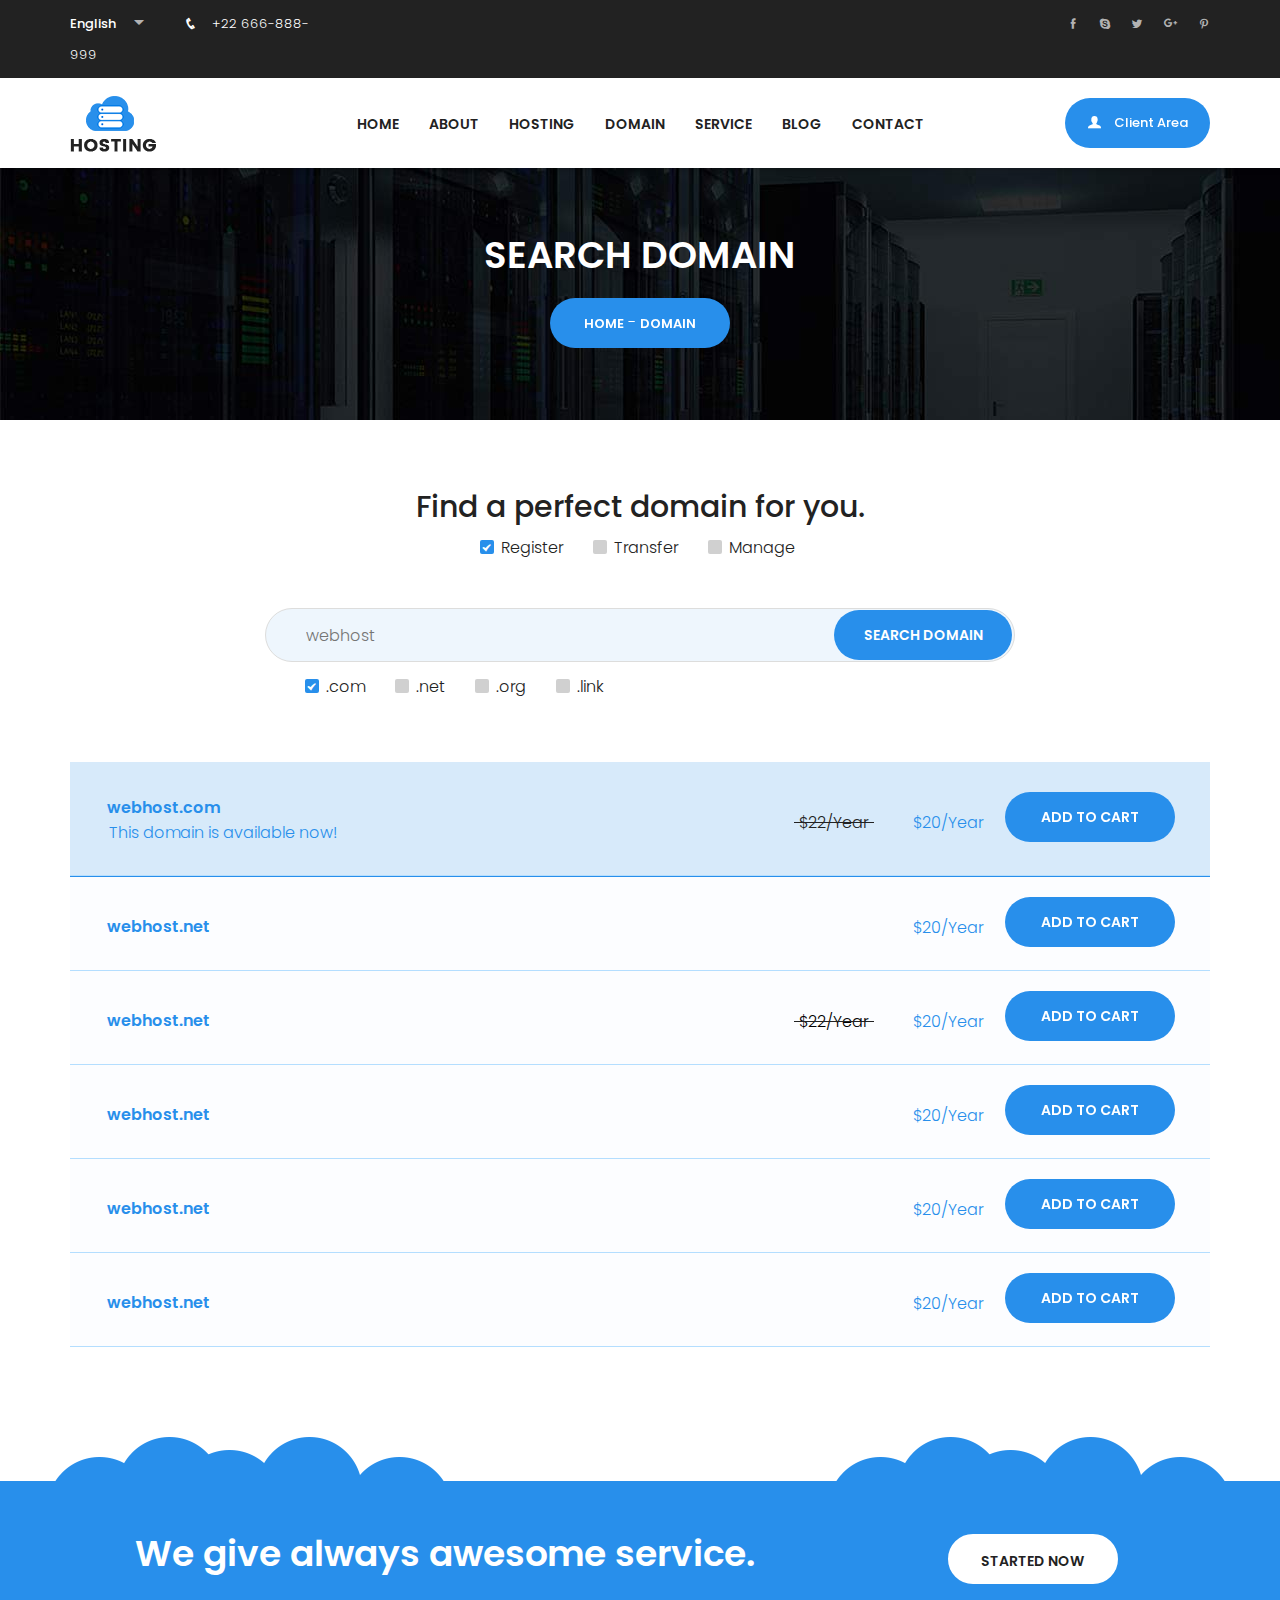
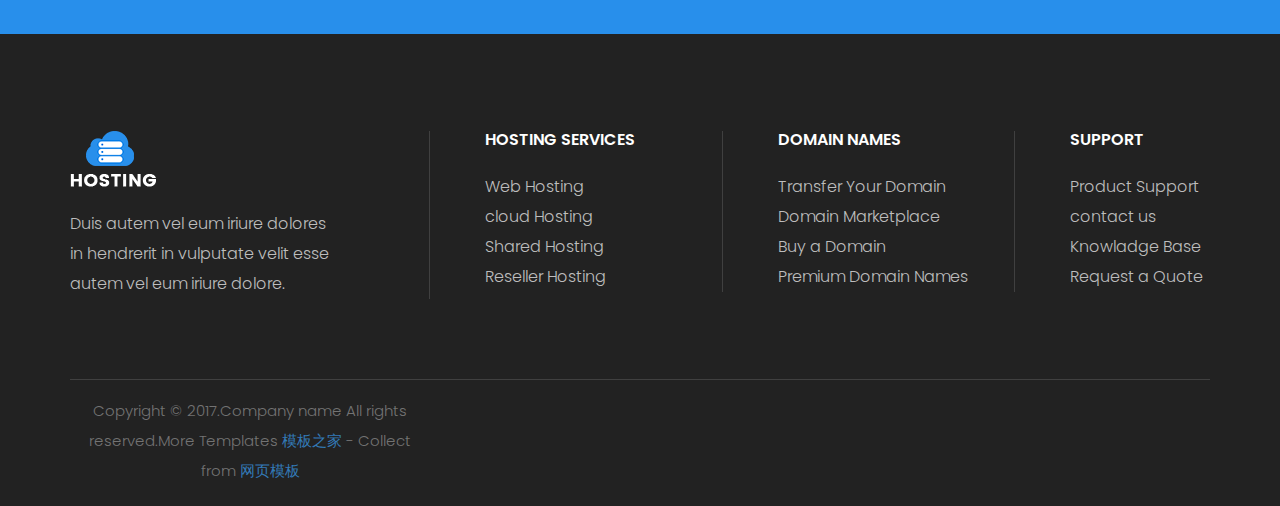
<file: domain-search.html>
﻿<!DOCTYPE html>
<html lang="en">

<head>
    <meta charset="utf-8">
    <meta name="viewport" content="width=device-width, initial-scale=1">
    <meta http-equiv="X-UA-Compatible" content="IE=edge" />
    <!-- The above 3 meta tags *must* come first in the head; any other head content must come *after* these tags -->
    <!-- Title -->
    <title>Domain Search page</title>

    <!-- ================================================================
        ***Favicon***
    ================================================================= -->

    <link rel="shortcut icon" type="image/png" href="images/fevicon.png">

    <!-- ================================================================
        ***CSS File***
    ================================================================= -->
    <!-- ================= *** Google Font-Poppins *** ======================= -->
    <link href="https://fonts.googleapis.com/css?family=Poppins:300,400,500,600,700" rel="stylesheet">

    <!-- ================= *** Animate CSS *** ======================= -->
    <link href="css/animate.min.css" rel="stylesheet" type="text/css">

    <!-- ================= *** Bootstrap CSS *** ===================== -->
    <link href="css/bootstrap.min.css" rel="stylesheet" type="text/css">

    <!-- ================= *** Font-awesome CSS *** ================== -->
    <link href="css/hover-min.css" rel="stylesheet" type="text/css">

    <!-- ================= *** icofont CSS *** ======================= -->
    <link href="css/icofont.css" rel="stylesheet" type="text/css">

    <!-- ================= *** Owl Carousel CSS *** ================== -->
    <link href="css/owl.carousel.css" rel="stylesheet" type="text/css">

    <!-- ================= *** Main CSS *** ========================== -->

    <link href="css/custom/style.css" rel="stylesheet" type="text/css">

    <!-- HTML5 shim and Respond.js for IE8 support of HTML5 elements and media queries -->
    <!-- WARNING: Respond.js doesn't work if you view the page via file:// -->
    <!--[if lt IE 9]>
      <script src="http://oss.maxcdn.com/html5shiv/3.7.2/html5shiv.min.js"></script>
      <script src="http://oss.maxcdn.com/respond/1.4.2/respond.min.js"></script>
    <![endif]-->
</head>

<body class="home">

     


    <div id="preloader">
        <div class="preloader_spinner"></div>
    </div>
    <!-- preloader end -->
<!-- ==========================================================
    1.*Header_area start
============================================================ -->
    <header>
        <div class="romana_header_top">
            <div class="container">
                <div class="row">
                    <div class="col-md-3 col-xs-6">
                        <div class="romana_header_top_left">
                            <ul class="lang">
                                <li data-code="bn">bengali</li>
                                <li data-code="ar">aribic</li>
                                <li data-code="da">dansk</li>
                            </ul>
                            <div class="language_option"><span class="">english</span><i class="icofont icofont-caret-down"></i> </div>
                            <a href="#" class="hidden-xs"><i class="icofont icofont-phone"></i>+22 666-888-999</a>
                        </div>
                    </div>
                    <!-- column End -->
                    <!-- column End -->
                    <div class="col-md-2 col-xs-6 col-md-offset-7">
                        <div class="romana_header_top_right hidden-xs">
                            <ul>
                                <li><a href="#"><i class="icofont icofont-social-pinterest"></i></a></li>
                                <li><a href="#"><i class="icofont icofont-social-google-plus"></i></a></li>
                                <li><a href="#"><i class="icofont icofont-social-twitter"></i></a></li>
                                <li><a href="#"><i class="icofont icofont-social-skype"></i></a></li>
                                <li><a href="#"><i class="icofont icofont-social-facebook"></i></a></li>
                            </ul>
                        </div>
                        <div class="romana_client_btn  romana_client_btn_small hidden-sm hidden-md hidden-lg">
                            <a href="#"><i class="icofont icofont-user-alt-3"></i>Client Area</a>
                            <div class="romana_client_log_in">
                                <form action="#" class="romana_client_log_in_after">
                                    <input type="text" name="clientEmail" placeholder="Email here">
                                    <input type="text" name="clientPass" placeholder="password">
                                    <input type="submit" value="Login">
                                    <p> or <a href="registration.html">registration</a></p>
                                </form>
                            </div>
                        </div>
                    </div>
                    <!-- column End -->
                </div>
                <!-- row End -->
            </div>
            <!-- container End -->
        </div>
        <!-- Header-Top End -->
        <div class="romana_header_bottom">
            <div class="container">
                <div class="row">
                    <div class="col-sm-2 col-xs-6">
                        <div class="romana_logo">
                            <a href="index.html"><img src="images/logo.png" alt=""></a>
                        </div>
                    </div>
                    <!-- column End -->
                    <div class="col-sm-8">
                        <div class="navbar-header">
                            <button type="button" class="navbar-toggle collapsed" data-toggle="collapse" data-target="#navbar" aria-expanded="false" aria-controls="navbar">
                                <span class="sr-only"></span>
                                <i class="icofont icofont-navigation-menu"></i>
                            </button>
                        </div>
                        <nav id="navbar" class="navbar-collapse collapse">
                            <ul class="nav navbar-nav">
                                <li><a href="index.html">Home</a></li>
                                <li><a href="about.html">about</a></li>
                                <li><a href="hosting.html">hosting</a></li>
                                <li><a href="domain-search.html">domain</a></li>
                                <li><a href="service.html">service</a></li>
                                <li><a href="blog.html">blog</a></li>
                                <li><a href="contact.html">Contact</a></li>
                            </ul>
                            <!-- mega-menu End -->
                        </nav>
                        <!-- nav End -->
                    </div>
                    <!-- column End -->
                    <div class="col-sm-2">
                        <div class="romana_client_btn hidden-xs">
                            <a href="#" class="hvr-bounce-to-right"><i class="icofont icofont-user-alt-3"></i>Client Area</a>
                        </div>
                        <div class="romana_client_log_in">
                            <form action="#" class="romana_client_log_in_after">
                                <input type="text" name="clientEmail" placeholder="Email here">
                                <input type="text" name="clientPass" placeholder="password">
                                <input type="submit" value="Login">
                                <p> or <a href="registration.html">registration</a></p>
                            </form>
                        </div>
                    </div>
                    <!-- column End -->
                </div>
                <!-- row End -->
            </div>
            <!-- container End -->
        </div>
        <!-- Header Bottom End -->
    </header>
    <!-- Header End -->
<!-- ==========================================================
2.*Hero_area start
============================================================ -->
    <div class="romana_allPage_area">
        <div class="container">
            <div class="row">
                <div class="col-xs-12">
                    <div class="romana_allPage_text text-center">
                        <h1>search domain</h1>
                        <ol class="breadcrumb hvr-shutter-out-horizontal">
                            <li><a href="index.html">Home</a><span></span></li>
                            <li><a href="#">domain</a></li>
                        </ol>
                    </div>
                </div>
                <!-- column End -->
            </div>
            <!-- row End -->
        </div>
        <!-- container End -->
    </div>
<!-- ==========================================================
3.*Cart Area start
============================================================ -->
    <div class="romana_cart_area romana_cart_area2">
        <div class="container">
            <div class="row">
                <div class="col-sm-8 col-sm-offset-2 col-xs-12">
                    <div class="romana_domain_text text-center">
                        <h2>Find a perfect domain for you.</h2>
                        <div class="romana_checkbox romana_checkbox1">
                            <div class="romana_single_check">
                                <input id="Register" name="Register" type="checkbox" checked>
                                <label for="Register"></label>
                                <span>Register</span>
                            </div>
                            <div class="romana_single_check">
                                <input id="Transfer" name="Transfer" type="checkbox">
                                <label for="Transfer"></label>
                                <span>Transfer</span>
                            </div>
                            <div class="romana_single_check">
                                <input id="Manage" name="Manage" type="checkbox">
                                <label for="Manage"></label>
                                <span>Manage</span>
                            </div>
                        </div>
                    </div>
                    <div class="romana_domain_search">
                        <form action="#">
                            <div class="romana_search_input">
                                <input type="text" name="searchInput" id="searchInput" placeholder="webhost">
                            </div>
                            <div class="romana_search_submit">
                                <input type="submit" value="search domain">
                            </div>
                        </form>
                        <div class="romana_checkbox romana_checkbox2">
                            <div class="romana_single_check">
                                <input id="com" name="com" type="checkbox" checked>
                                <label for="com"></label>
                                <span>.com</span>
                            </div>
                            <div class="romana_single_check">
                                <input id="net" name="net" type="checkbox">
                                <label for="net"></label>
                                <span>.net</span>
                            </div>
                            <div class="romana_single_check">
                                <input id="org" name="org" type="checkbox">
                                <label for="org"></label>
                                <span>.org</span>
                            </div>
                            <div class="romana_single_check">
                                <input id="link" name="link" type="checkbox">
                                <label for="link"></label>
                                <span>.link</span>
                            </div>
                        </div>
                    </div>
                </div>
            </div>
            <div class="row">
                <div class="col-md-12">
                    <ul class="romana_cart_table">
                        <li class="romana_single_cart romana_cart_head animated">
                            <ul class="romana_inner_cart border_bottom0">
                                <li class="product">webhost.com <span>This domain is available now! </span></li>
                                <li class="year">$22/Year</li>
                                <li class="duration">$20/Year</li>
                                <li class="total"><a href="#" class="hvr-bounce-to-right">add to cart</a></li>
                            </ul>
                        </li>
                        <li class="romana_single_cart animated">
                            <ul class="romana_inner_cart romana_inner_cart2">
                                <li class="product">webhost.net</li>
                                <li class="duration cart_margin_top"></li>
                                <li class="duration cart_margin_top">$20/Year</li>
                                <li class="total cart_margin_top"><a href="#" class="hvr-bounce-to-left">add to cart</a></li>
                            </ul>
                            <ul class="romana_inner_cart romana_inner_cart2">
                                <li class="product">webhost.net</li>
                                <li class="year cart_margin_top">$22/Year</li>
                                <li class="duration cart_margin_top">$20/Year</li>
                                <li class="total cart_margin_top"><a href="#" class="hvr-bounce-to-right">add to cart</a></li>
                            </ul>
                            <ul class="romana_inner_cart romana_inner_cart2">
                                <li class="product">webhost.net</li>
                                <li class="duration cart_margin_top"></li>
                                <li class="duration cart_margin_top">$20/Year</li>
                                <li class="total cart_margin_top"><a href="#" class="hvr-bounce-to-left">add to cart</a></li>
                            </ul>
                            <ul class="romana_inner_cart romana_inner_cart2">
                                <li class="product">webhost.net</li>
                                <li class="duration cart_margin_top"></li>
                                <li class="duration cart_margin_top">$20/Year</li>
                                <li class="total cart_margin_top"><a href="#" class="hvr-bounce-to-right">add to cart</a></li>
                            </ul>
                            <ul class="romana_inner_cart romana_inner_cart2">
                                <li class="product">webhost.net</li>
                                <li class="duration cart_margin_top"></li>
                                <li class="duration cart_margin_top">$20/Year</li>
                                <li class="total cart_margin_top"><a href="#" class="hvr-bounce-to-left">add to cart</a></li>
                            </ul>
                        </li>
                    </ul>
                </div>
            </div>
        </div>
    </div>
<!-- ==========================================================
4.*romana_awesome_service_area start
============================================================ -->
    <div class="romana_awesome_service_area romana_section_padding">
        <div class="container">
            <div class="romana_awesome_service_content">
                <div class="row ">
                    <div class="col-sm-8">
                        <div class="romana_awesome_service_text text-center">
                            <h2>We give always awesome service.</h2>
                        </div>
                    </div>
                    <!-- column End -->
                    <div class="col-sm-2 col-sm-offset-1 col-xs-12">
                        <div class="romana_awesome_service_btn">
                            <a href="#">started now</a>
                        </div>
                    </div>
                    <!-- column End -->
                </div>
                <!-- row End -->
            </div>
        </div>
        <!-- container End -->
    </div>
    <!-- ==================================================
5.*Footer_area start
=================================================== -->
    <footer class="romana_footer_area">
        <div class="romana_footer_top">
            <div class="container">
                <div class="row">
                    <div class="col-md-4 col-sm-3">
                        <div class="footer_left_text footer_menu footer_border_right">
                            <div class="footer_logo">
                                <a href="#"><img src="images/footer_logo.png" alt="logo"></a>
                            </div>
                            <p>Duis autem vel eum iriure dolores in hendrerit in vulputate velit esse autem vel eum iriure dolore.</p>
                        </div>
                    </div>
                    <!-- column End -->
                    <div class="col-sm-3">
                        <div class="footer_menu footer_border_right footer_padding_left">
                            <h2>Hosting services</h2>
                            <ul>
                                <li><a href="#">Web Hosting</a></li>
                                <li><a href="#">cloud Hosting</a></li>
                                <li><a href="#">Shared Hosting</a></li>
                                <li><a href="#">Reseller Hosting</a></li>
                            </ul>
                        </div>
                    </div>
                    <!-- column End -->
                    <div class="col-sm-3">
                        <div class="footer_menu footer_border_right footer_padding_left">
                            <h2>Domain Names</h2>
                            <ul>
                                <li><a href="#">Transfer Your Domain</a></li>
                                <li><a href="#">Domain Marketplace</a></li>
                                <li><a href="#">Buy a Domain</a></li>
                                <li><a href="#">Premium Domain Names</a></li>
                            </ul>
                        </div>
                    </div>
                    <!-- column End -->
                    <div class="col-md-2 col-sm-3">
                        <div class="footer_menu footer_padding_left">
                            <h2>support</h2>
                            <ul>
                                <li><a href="#">Product Support</a></li>
                                <li><a href="#">contact us</a></li>
                                <li><a href="#">Knowladge Base</a></li>
                                <li><a href="#">Request a Quote</a></li>
                            </ul>
                        </div>
                    </div>
                    <!-- column End -->
                </div>
            </div>
        </div>
        <!-- footer_top End -->
        <div class="romana_footer_bottom">
            <div class="container">
                <div class="romana_footer_bottom_content text-center">
                    <div class="row">
                        <div class="col-md-4 col-sm-6">
                            <p>Copyright &copy; 2017.Company name All rights reserved.More Templates <a href="http://www.cssmoban.com/" target="_blank" title="模板之家">模板之家</a> - Collect from <a href="http://www.cssmoban.com/" title="网页模板" target="_blank">网页模板</a></p>
                        </div>
                        
                        <!-- column End -->
                    </div>
                    <!-- row End -->
                </div>
                <!-- container End -->
            </div>
        </div>
        <!-- footer_bottom End -->
    </footer>
    <!-- ======================================================
    ***Js Files***
=========================================================== -->

    <!-- ================= Main Js ==================== -->
    <script src="js/jquery-3.1.0.min.js"></script>
    <!-- Include all compiled plugins (below), or include individual files as needed -->

    <!-- ================= Bootstrap min Js =========== -->
    <script src="js/bootstrap.min.js"></script>

    <!-- ================= owl carousel min Js ======== -->
    <script src="js/owl.carousel.min.js"></script>

    <!-- ================= Active Js ================== -->
    <script src="js/active.js"></script>

</body>

</html>
</file>
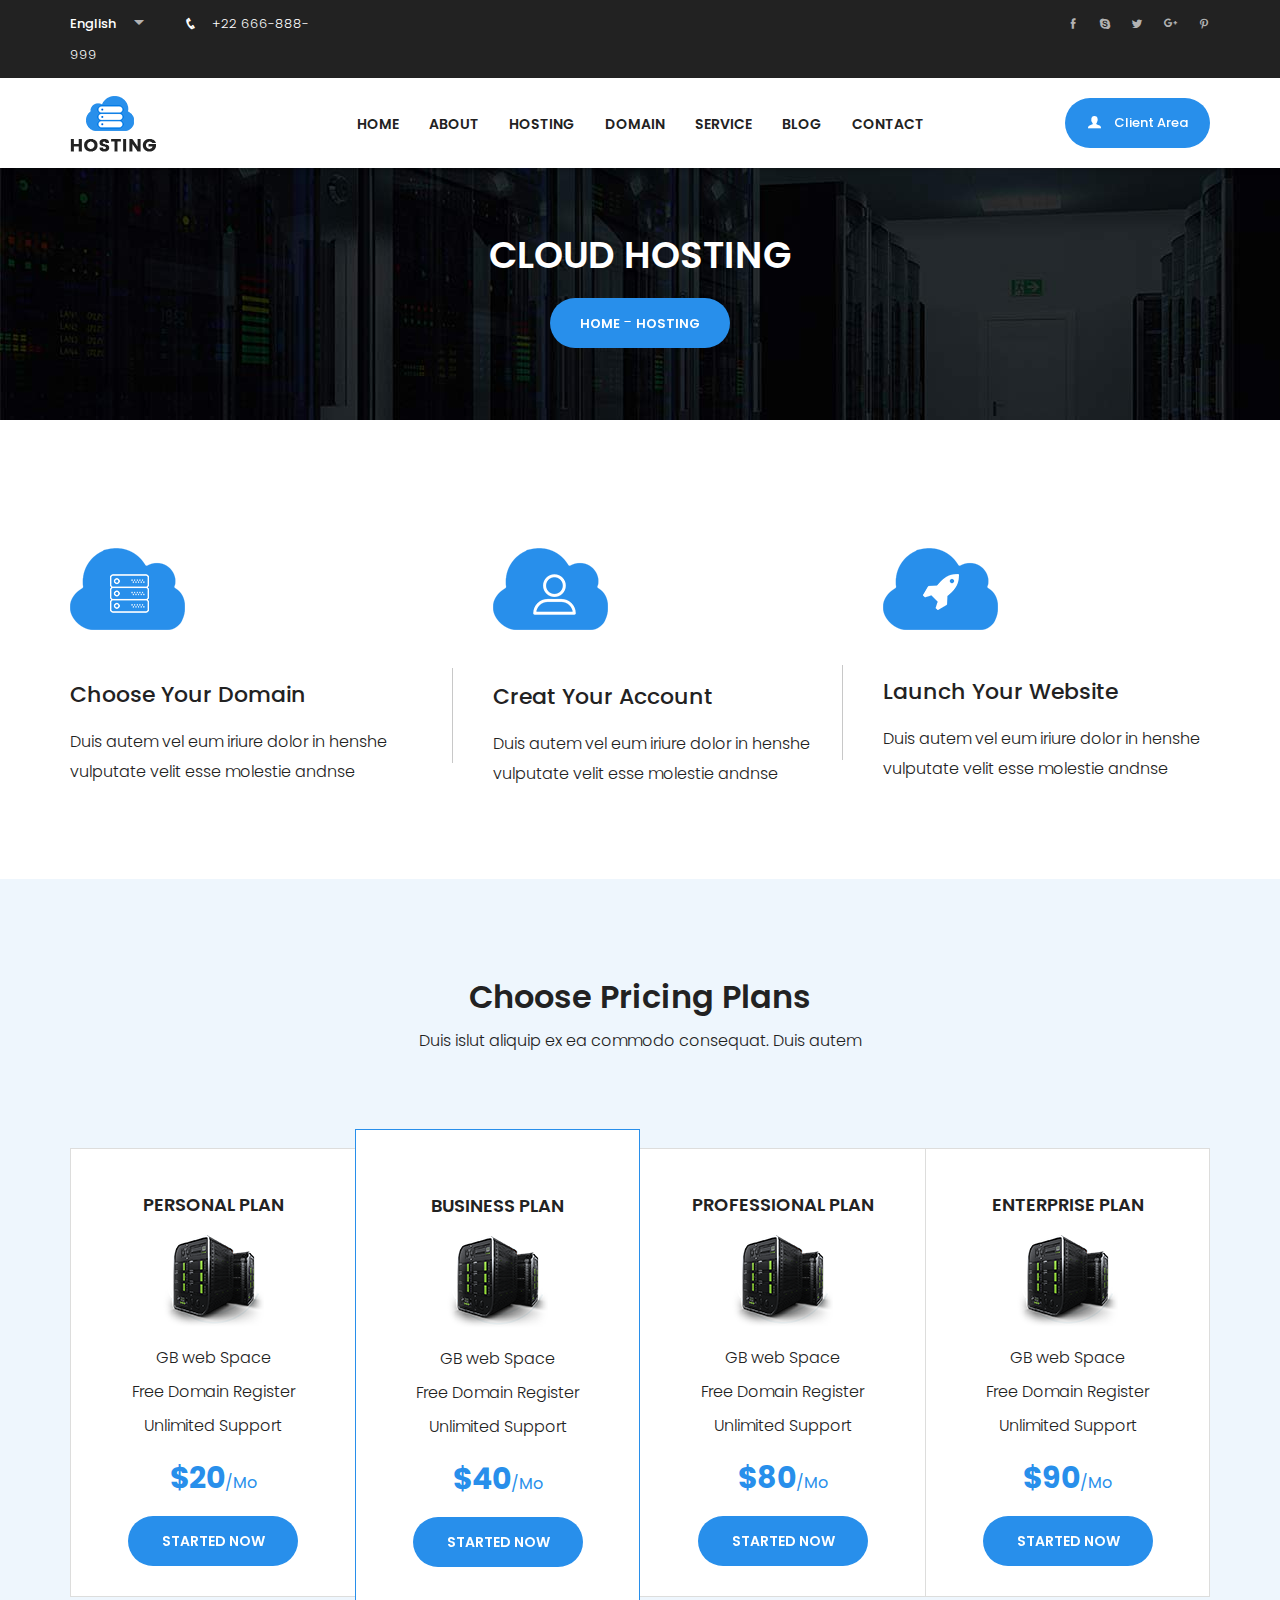
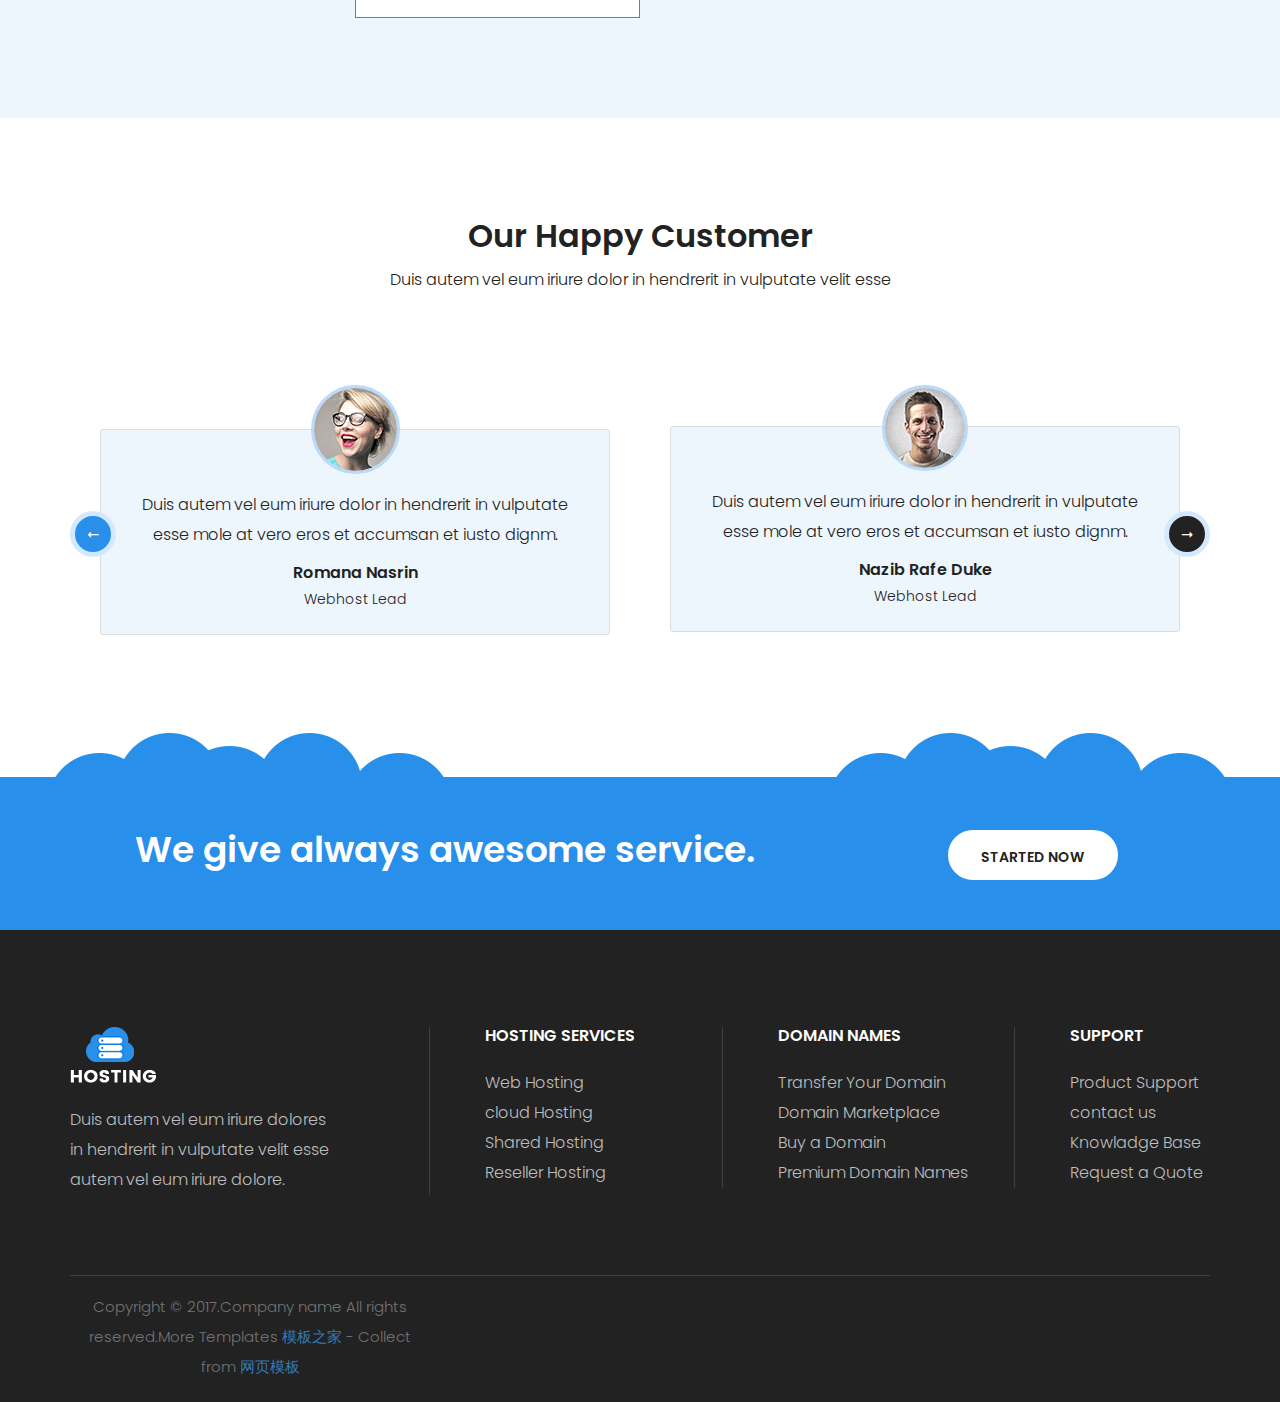
<file: hosting.html>
﻿<!DOCTYPE html>
<html lang="en">

<head>
    <meta charset="utf-8">
    <meta name="viewport" content="width=device-width, initial-scale=1">
    <meta http-equiv="X-UA-Compatible" content="IE=edge" />
    <!-- The above 3 meta tags *must* come first in the head; any other head content must come *after* these tags -->
    <!-- Title -->
    <title>Hosting page</title>

    <!-- ================================================================
        ***Favicon***
    ================================================================= -->

    <link rel="shortcut icon" type="image/png" href="images/fevicon.png">

    <!-- ================================================================
        ***CSS File***
    ================================================================= -->
    <!-- ================= *** Google Font-Poppins *** ======================= -->
    <link href="https://fonts.googleapis.com/css?family=Poppins:300,400,500,600,700" rel="stylesheet">

    <!-- ================= *** Animate CSS *** ======================= -->
    <link href="css/animate.min.css" rel="stylesheet" type="text/css">

    <!-- ================= *** Bootstrap CSS *** ===================== -->
    <link href="css/bootstrap.min.css" rel="stylesheet" type="text/css">

    <!-- ================= *** Font-awesome CSS *** ================== -->
    <link href="css/hover-min.css" rel="stylesheet" type="text/css">

    <!-- ================= *** icofont CSS *** ======================= -->
    <link href="css/icofont.css" rel="stylesheet" type="text/css">

    <!-- ================= *** Owl Carousel CSS *** ================== -->
    <link href="css/owl.carousel.css" rel="stylesheet" type="text/css">

    <!-- ================= *** Main CSS *** ========================== -->

    <link href="css/custom/style.css" rel="stylesheet" type="text/css">

    <!-- HTML5 shim and Respond.js for IE8 support of HTML5 elements and media queries -->
    <!-- WARNING: Respond.js doesn't work if you view the page via file:// -->
    <!--[if lt IE 9]>
      <script src="http://oss.maxcdn.com/html5shiv/3.7.2/html5shiv.min.js"></script>
      <script src="http://oss.maxcdn.com/respond/1.4.2/respond.min.js"></script>
    <![endif]-->
</head>

<body class="home">

     


    <div id="preloader">
        <div class="preloader_spinner"></div>
    </div>
    <!-- preloader end -->
<!-- ==========================================================
    1.*Header_area start
============================================================ -->
    <header>
        <div class="romana_header_top">
            <div class="container">
                <div class="row">
                    <div class="col-md-3 col-xs-6">
                        <div class="romana_header_top_left">
                            <ul class="lang">
                                <li data-code="bn">bengali</li>
                                <li data-code="ar">aribic</li>
                                <li data-code="da">dansk</li>
                            </ul>
                            <div class="language_option"><span class="">english</span><i class="icofont icofont-caret-down"></i> </div>
                            <a href="#" class="hidden-xs"><i class="icofont icofont-phone"></i>+22 666-888-999</a>
                        </div>
                    </div>
                    <!-- column End -->
                    <!-- column End -->
                    <div class="col-md-2 col-xs-6 col-md-offset-7">
                        <div class="romana_header_top_right hidden-xs">
                            <ul>
                                <li><a href="#"><i class="icofont icofont-social-pinterest"></i></a></li>
                                <li><a href="#"><i class="icofont icofont-social-google-plus"></i></a></li>
                                <li><a href="#"><i class="icofont icofont-social-twitter"></i></a></li>
                                <li><a href="#"><i class="icofont icofont-social-skype"></i></a></li>
                                <li><a href="#"><i class="icofont icofont-social-facebook"></i></a></li>
                            </ul>
                        </div>
                        <div class="romana_client_btn  romana_client_btn_small hidden-sm hidden-md hidden-lg">
                            <a href="#"><i class="icofont icofont-user-alt-3"></i>Client Area</a>
                            <div class="romana_client_log_in">
                                <form action="#" class="romana_client_log_in_after">
                                    <input type="text" name="clientEmail" placeholder="Email here">
                                    <input type="text" name="clientPass" placeholder="password">
                                    <input type="submit" value="Login">
                                    <p> or <a href="registration.html">registration</a></p>
                                </form>
                            </div>
                        </div>
                    </div>
                    <!-- column End -->
                </div>
                <!-- row End -->
            </div>
            <!-- container End -->
        </div>
        <!-- Header-Top End -->
        <div class="romana_header_bottom">
            <div class="container">
                <div class="row">
                    <div class="col-sm-2 col-xs-6">
                        <div class="romana_logo">
                            <a href="index.html"><img src="images/logo.png" alt=""></a>
                        </div>
                    </div>
                    <!-- column End -->
                    <div class="col-sm-8">
                        <div class="navbar-header">
                            <button type="button" class="navbar-toggle collapsed" data-toggle="collapse" data-target="#navbar" aria-expanded="false" aria-controls="navbar">
                                <span class="sr-only"></span>
                                <i class="icofont icofont-navigation-menu"></i>
                            </button>
                        </div>
                        <nav id="navbar" class="navbar-collapse collapse">
                            <ul class="nav navbar-nav">
                                <li><a href="index.html">Home</a></li>
                                <li><a href="about.html">about</a></li>
                                <li><a href="hosting.html">hosting</a></li>
                                <li><a href="domain-search.html">domain</a></li>
                                <li><a href="service.html">service</a></li>
                                <li><a href="blog.html">blog</a></li>
                                <li><a href="contact.html">Contact</a></li>
                            </ul>
                            <!-- mega-menu End -->
                        </nav>
                        <!-- nav End -->
                    </div>
                    <!-- column End -->
                    <div class="col-sm-2">
                        <div class="romana_client_btn hidden-xs">
                            <a href="#" class="hvr-bounce-to-right"><i class="icofont icofont-user-alt-3"></i>Client Area</a>
                        </div>
                        <div class="romana_client_log_in">
                            <form action="#" class="romana_client_log_in_after">
                                <input type="text" name="clientEmail" placeholder="Email here">
                                <input type="text" name="clientPass" placeholder="password">
                                <input type="submit" value="Login">
                                <p> or <a href="registration.html">registration</a></p>
                            </form>
                        </div>
                    </div>
                    <!-- column End -->
                </div>
                <!-- row End -->
            </div>
            <!-- container End -->
        </div>
        <!-- Header Bottom End -->
    </header>
    <!-- Header End -->
<!-- ==========================================================
2.*Hero_area start
============================================================ -->
    <div class="romana_allPage_area">
        <div class="container">
            <div class="row">
                <div class="col-xs-12">
                    <div class="romana_allPage_text text-center">
                        <h1>cloud hosting</h1>
                        <ol class="breadcrumb hvr-shutter-out-horizontal">
                            <li><a href="index.html">Home</a><span></span></li>
                            <li><a href="#">hosting</a></li>
                        </ol>
                    </div>
                </div>
                <!-- column End -->
            </div>
            <!-- row End -->
        </div>
        <!-- container End -->
    </div>
<!-- ==========================================================
3.*romana_hosting_plan_area start
============================================================ -->
    <div class="romana_hosting_plan_area romana_hosting_plan_area3">
        <div class="container">
            <!-- row End -->
            <div class="row ">
                <div class="col-sm-4 col-xs-12">
                    <div class="romana_single_plan">
                        <div class="romana_plan_icon hvr-grow">
                            <a href="#"><img src="images/plan_icon1.png" alt="icon"></a>
                        </div>
                        <h3>Choose Your Domain</h3>
                        <p>Duis autem vel eum iriure dolor in henshe vulputate velit esse molestie andnse</p>
                    </div>
                </div>
                <!-- column End -->
                <div class="col-sm-4 col-xs-12">
                    <div class="romana_single_plan romana_single_plan_before">
                        <div class="romana_plan_icon hvr-grow">
                            <a href="#"><img src="images/plan_icon4.png" alt="icon"></a>
                        </div>
                        <h3>Creat Your Account</h3>
                        <p>Duis autem vel eum iriure dolor in henshe vulputate velit esse molestie andnse</p>
                    </div>
                </div>
                <!-- column End -->
                <div class="col-sm-4 col-xs-12">
                    <div class="romana_single_plan romana_single_plan_before">
                        <div class="romana_plan_icon hvr-grow">
                            <a href="#"><img src="images/plan_icon5.png" alt="icon"></a>
                        </div>
                        <h3>Launch Your Website</h3>
                        <p>Duis autem vel eum iriure dolor in henshe vulputate velit esse molestie andnse</p>
                    </div>
                </div>
                <!-- column End -->
            </div>
            <!-- row End -->
        </div>
        <!-- container End -->
    </div>
<!--=============================================
    7.*Pricing_area  start
===============================================-->
    <section class="romana_pricing_area romana_section_padding">
        <div class="container">
            <div class="row">
                <div class="col-xs-12">
                    <div class="romana_section_title text-center">
                        <h2>Choose Pricing Plans</h2>
                        <p>Duis islut aliquip ex ea commodo consequat. Duis autem</p>
                    </div>
                </div>
                <!-- column end -->
            </div>
            <!-- row end -->
            <div class="row">
                <div class="col-xs-12">
                    <div class="romana_single_table">
                        <h2>Personal Plan</h2>
                        <a href="#"><img src="images/price_img.png" alt=""></a>
                        <ul>
                            <li> GB web Space</li>
                            <li>Free Domain Register</li>
                            <li>Unlimited Support</li>
                        </ul>
                        <h3>$20<span>/Mo</span></h3>
                        <div class="romana_price_btn">
                            <a href="#" class="hvr-bounce-to-right">started now</a>
                        </div>
                    </div>
                    <!-- single_table end -->
                    <div class="romana_single_table active">
                        <h2>Business plan</h2>
                        <a href="#"><img src="images/price_img.png" alt=""></a>
                        <ul>
                            <li> GB web Space</li>
                            <li>Free Domain Register</li>
                            <li>Unlimited Support</li>
                        </ul>
                        <h3>$40<span>/Mo</span></h3>
                        <div class="romana_price_btn">
                            <a href="#" class="hvr-bounce-to-right">started now</a>
                        </div>
                    </div>
                    <!-- single_table end -->
                    <div class="romana_single_table">
                        <h2>Professional plan</h2>
                        <a href="#"><img src="images/price_img.png" alt=""></a>
                        <ul>
                            <li> GB web Space</li>
                            <li>Free Domain Register</li>
                            <li>Unlimited Support</li>
                        </ul>
                        <h3>$80<span>/Mo</span></h3>
                        <div class="romana_price_btn">
                            <a href="#" class="hvr-bounce-to-right">started now</a>
                        </div>
                    </div>
                    <!-- single_table end -->
                    <div class="romana_single_table">
                        <h2>Enterprise plan</h2>
                        <a href="#"><img src="images/price_img.png" alt=""></a>
                        <ul>
                            <li> GB web Space</li>
                            <li>Free Domain Register</li>
                            <li>Unlimited Support</li>
                        </ul>
                        <h3>$90<span>/Mo</span></h3>
                        <div class="romana_price_btn">
                            <a href="#" class="hvr-bounce-to-right">started now</a>
                        </div>
                    </div>
                    <!-- single_table end -->
                </div>
            </div>
            <!-- row end -->
        </div>
        <!-- container end -->
    </section>
<!-- ==========================================================
5.*Client_area start
============================================================ -->
    <div class="romana_client_area romana_section_padding">
        <div class="container">
            <div class="row">
                <div class="col-md-12">
                    <div class="romana_section_title text-center">
                        <h2>Our Happy Customer</h2>
                        <p>Duis autem vel eum iriure dolor in hendrerit in vulputate velit esse</p>
                    </div>
                </div>
                <!-- column End -->
            </div>
            <!-- row End -->
            <div class="row ">
                <div class="col-xs-12">
                    <div class="romana_client_crsl">
                        <div class="romana_single_client_text_img text-center">
                            <div class="romana_client_img">
                                <img src="images/client_img1.png" alt="">
                            </div>
                            <div class="romana_single_client_text">
                                <p>Duis autem vel eum iriure dolor in hendrerit in vulputate esse mole at vero eros et accumsan et iusto dignm.</p>
                                <div class="romana_client_title">
                                    <h3>romana nasrin</h3>
                                    <p>Webhost Lead</p>
                                </div>
                            </div>
                        </div>
                        <!-- romana_single_client_text End -->
                        <div class="romana_single_client_text_img text-center">
                            <div class="romana_client_img">
                                <img src="images/client_img2.png" alt="">
                            </div>
                            <div class="romana_single_client_text">
                                <p>Duis autem vel eum iriure dolor in hendrerit in vulputate esse mole at vero eros et accumsan et iusto dignm.</p>
                                <div class="romana_client_title">
                                    <h3>Nazib Rafe Duke</h3>
                                    <p>Webhost Lead</p>
                                </div>
                            </div>
                        </div>
                        <!-- romana_single_client_text End -->
                    </div>
                </div>
                <!-- column End -->
                <!-- row End -->
            </div>
            <!-- container End -->
        </div>
    </div>
<!-- ==========================================================
6.*romana_awesome_service_area start
============================================================ -->
    <div class="romana_awesome_service_area romana_section_padding">
        <div class="container">
            <div class="romana_awesome_service_content">
                <div class="row ">
                    <div class="col-sm-8">
                        <div class="romana_awesome_service_text text-center">
                            <h2>We give always awesome service.</h2>
                        </div>
                    </div>
                    <!-- column End -->
                    <div class="col-sm-2 col-sm-offset-1 col-xs-12">
                        <div class="romana_awesome_service_btn">
                            <a href="#">started now</a>
                        </div>
                    </div>
                    <!-- column End -->
                </div>
                <!-- row End -->
            </div>
        </div>
        <!-- container End -->
    </div>
<!-- ==================================================
7.*Footer_area start
=================================================== -->
    <footer class="romana_footer_area">
        <div class="romana_footer_top">
            <div class="container">
                <div class="row">
                    <div class="col-md-4 col-sm-3">
                        <div class="footer_left_text footer_menu footer_border_right">
                            <div class="footer_logo">
                                <a href="#"><img src="images/footer_logo.png" alt="logo"></a>
                            </div>
                            <p>Duis autem vel eum iriure dolores in hendrerit in vulputate velit esse autem vel eum iriure dolore.</p>
                        </div>
                    </div>
                    <!-- column End -->
                    <div class="col-sm-3">
                        <div class="footer_menu footer_border_right footer_padding_left">
                            <h2>Hosting services</h2>
                            <ul>
                                <li><a href="#">Web Hosting</a></li>
                                <li><a href="#">cloud Hosting</a></li>
                                <li><a href="#">Shared Hosting</a></li>
                                <li><a href="#">Reseller Hosting</a></li>
                            </ul>
                        </div>
                    </div>
                    <!-- column End -->
                    <div class="col-sm-3">
                        <div class="footer_menu footer_border_right footer_padding_left">
                            <h2>Domain Names</h2>
                            <ul>
                                <li><a href="#">Transfer Your Domain</a></li>
                                <li><a href="#">Domain Marketplace</a></li>
                                <li><a href="#">Buy a Domain</a></li>
                                <li><a href="#">Premium Domain Names</a></li>
                            </ul>
                        </div>
                    </div>
                    <!-- column End -->
                    <div class="col-md-2 col-sm-3">
                        <div class="footer_menu footer_padding_left">
                            <h2>support</h2>
                            <ul>
                                <li><a href="#">Product Support</a></li>
                                <li><a href="#">contact us</a></li>
                                <li><a href="#">Knowladge Base</a></li>
                                <li><a href="#">Request a Quote</a></li>
                            </ul>
                        </div>
                    </div>
                    <!-- column End -->
                </div>
            </div>
        </div>
        <!-- footer_top End -->
        <div class="romana_footer_bottom">
            <div class="container">
                <div class="romana_footer_bottom_content text-center">
                    <div class="row">
                        <div class="col-md-4 col-sm-6">
                            <p>Copyright &copy; 2017.Company name All rights reserved.More Templates <a href="http://www.cssmoban.com/" target="_blank" title="模板之家">模板之家</a> - Collect from <a href="http://www.cssmoban.com/" title="网页模板" target="_blank">网页模板</a></p>
                        </div>
                        
                        <!-- column End -->
                    </div>
                    <!-- row End -->
                </div>
                <!-- container End -->
            </div>
        </div>
        <!-- footer_bottom End -->
    </footer>
<!-- ======================================================
    ***Js Files***
=========================================================== -->

    <!-- ================= Main Js ==================== -->
    <script src="js/jquery-3.1.0.min.js"></script>
    <!-- Include all compiled plugins (below), or include individual files as needed -->

    <!-- ================= Bootstrap min Js =========== -->
    <script src="js/bootstrap.min.js"></script>

    <!-- ================= owl carousel min Js ======== -->
    <script src="js/owl.carousel.min.js"></script>

    <!-- ================= Active Js ================== -->
    <script src="js/active.js"></script>

</body>

</html>
</file>
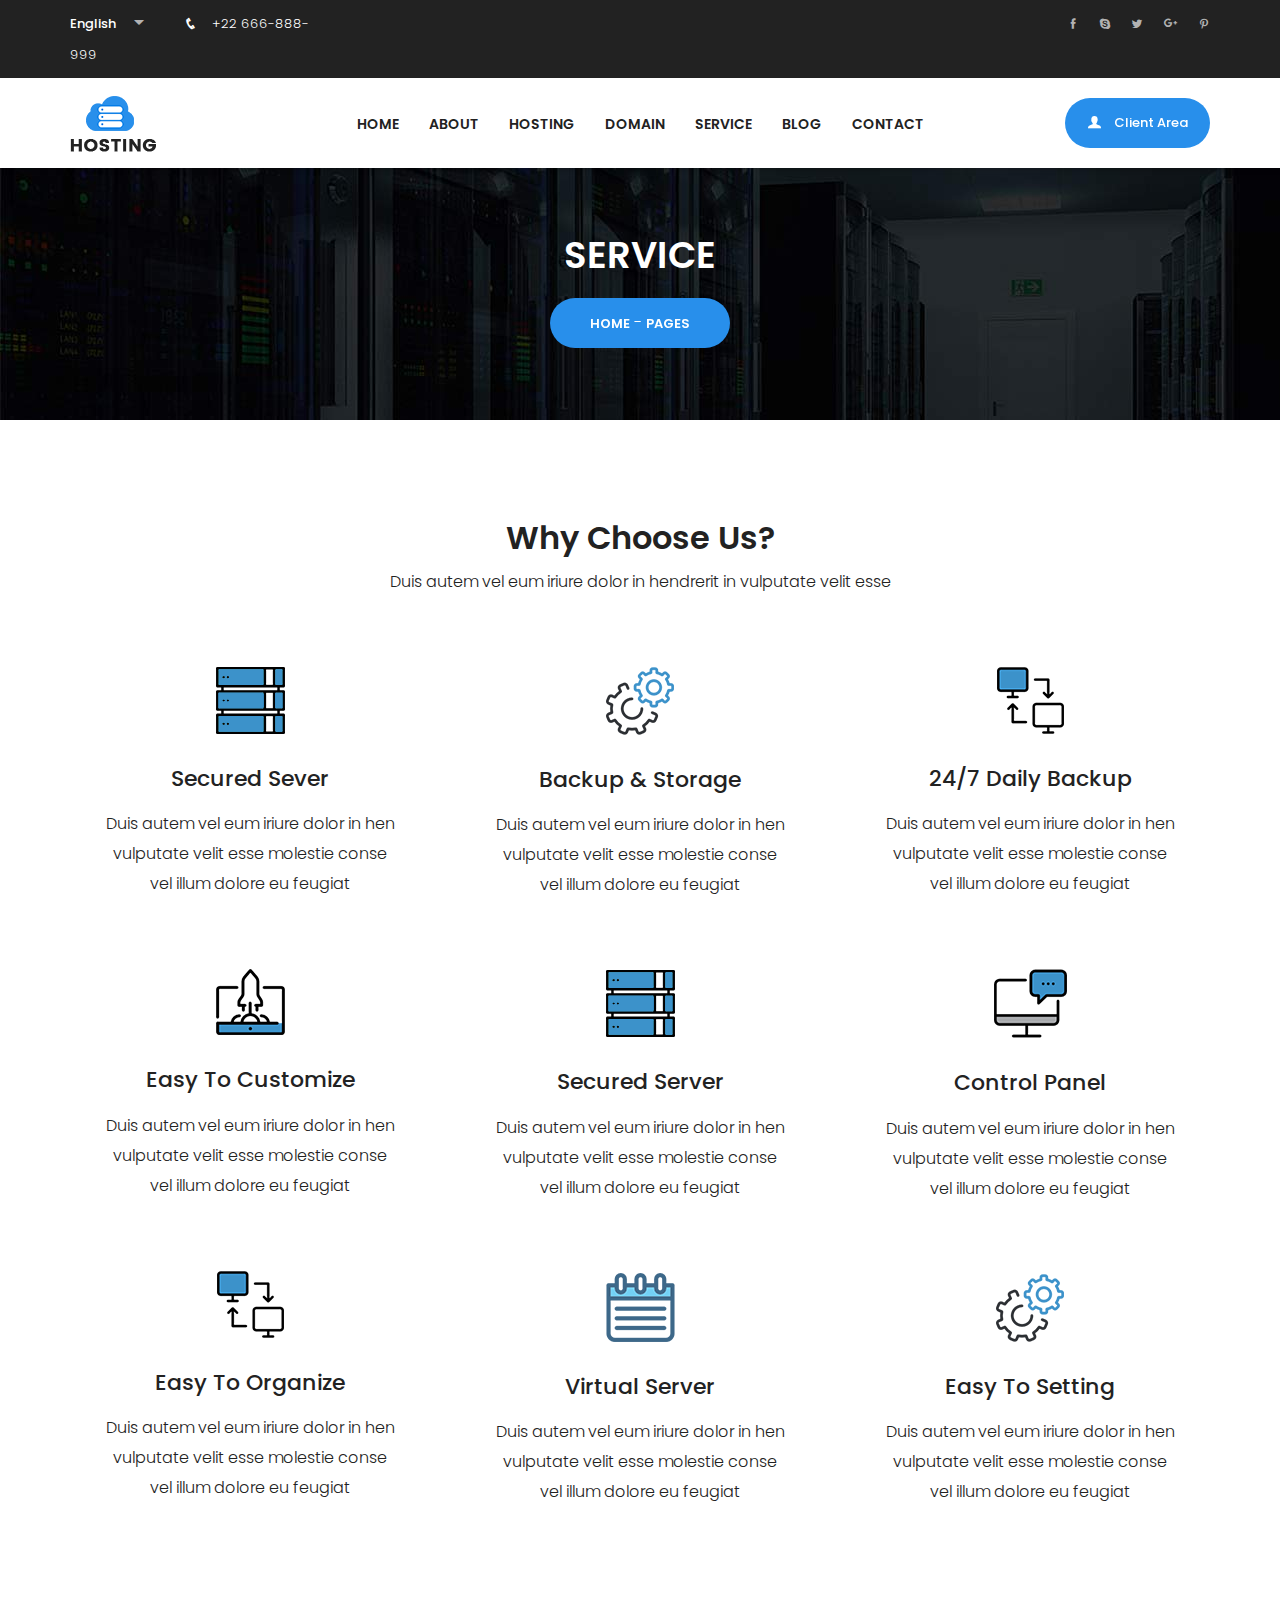
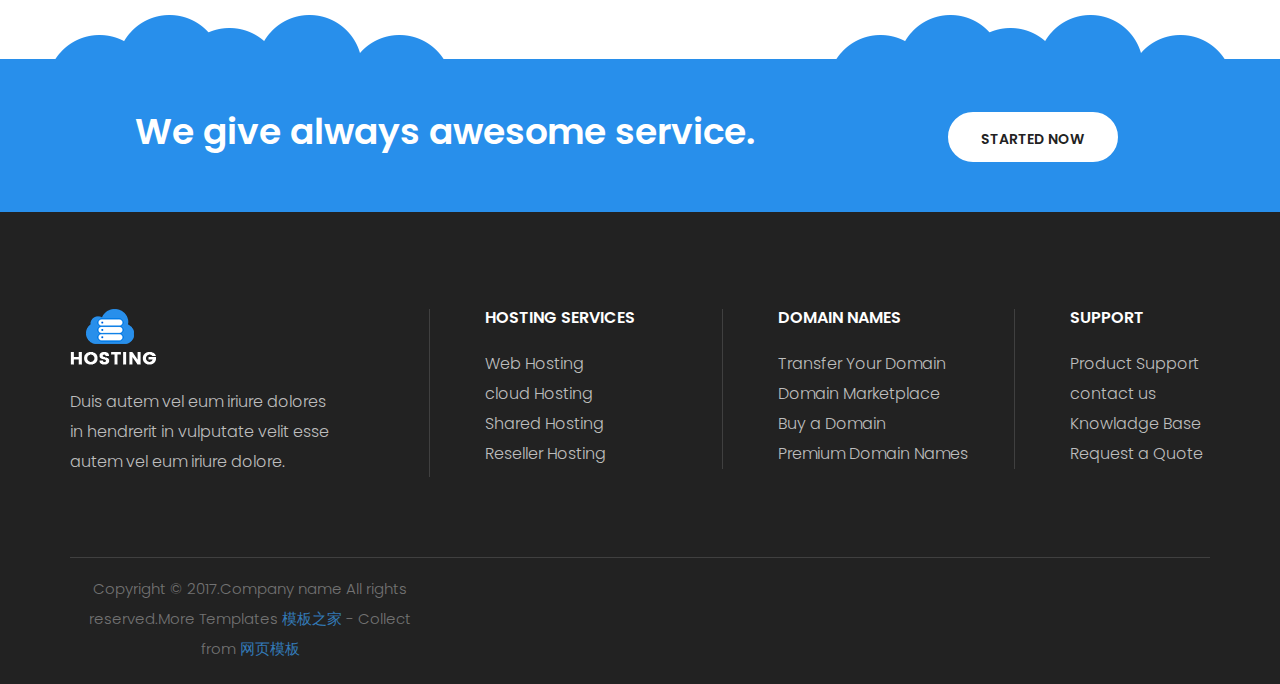
<file: service.html>
﻿<!DOCTYPE html>
<html lang="en">

<head>
    <meta charset="utf-8">
    <meta name="viewport" content="width=device-width, initial-scale=1">
    <meta http-equiv="X-UA-Compatible" content="IE=edge" />
    <!-- The above 3 meta tags *must* come first in the head; any other head content must come *after* these tags -->
    <!-- Title -->
    <title>Service page</title>

    <!-- ================================================================
        ***Favicon***
    ================================================================= -->

    <link rel="shortcut icon" type="image/png" href="images/fevicon.png">

    <!-- ================================================================
        ***CSS File***
    ================================================================= -->
    <!-- ================= *** Google Font-Poppins *** ======================= -->
    <link href="https://fonts.googleapis.com/css?family=Poppins:300,400,500,600,700" rel="stylesheet">

    <!-- ================= *** Animate CSS *** ======================= -->
    <link href="css/animate.min.css" rel="stylesheet" type="text/css">

    <!-- ================= *** Bootstrap CSS *** ===================== -->
    <link href="css/bootstrap.min.css" rel="stylesheet" type="text/css">

    <!-- ================= *** Font-awesome CSS *** ================== -->
    <link href="css/hover-min.css" rel="stylesheet" type="text/css">

    <!-- ================= *** icofont CSS *** ======================= -->
    <link href="css/icofont.css" rel="stylesheet" type="text/css">

    <!-- ================= *** Owl Carousel CSS *** ================== -->
    <link href="css/owl.carousel.css" rel="stylesheet" type="text/css">

    <!-- ================= *** Main CSS *** ========================== -->

    <link href="css/custom/style.css" rel="stylesheet" type="text/css">

    <!-- HTML5 shim and Respond.js for IE8 support of HTML5 elements and media queries -->
    <!-- WARNING: Respond.js doesn't work if you view the page via file:// -->
    <!--[if lt IE 9]>
      <script src="http://oss.maxcdn.com/html5shiv/3.7.2/html5shiv.min.js"></script>
      <script src="http://oss.maxcdn.com/respond/1.4.2/respond.min.js"></script>
    <![endif]-->
</head>

<body class="home">

     

    <div id="preloader">
        <div class="preloader_spinner"></div>
    </div>
    <!-- preloader end -->
<!-- ==========================================================
    1.*Header_area start
============================================================ -->
    <header>
        <div class="romana_header_top">
            <div class="container">
                <div class="row">
                    <div class="col-md-3 col-xs-6">
                        <div class="romana_header_top_left">
                            <ul class="lang">
                                <li data-code="bn">bengali</li>
                                <li data-code="ar">aribic</li>
                                <li data-code="da">dansk</li>
                            </ul>
                            <div class="language_option"><span class="">english</span><i class="icofont icofont-caret-down"></i> </div>
                            <a href="#" class="hidden-xs"><i class="icofont icofont-phone"></i>+22 666-888-999</a>
                        </div>
                    </div>
                    <!-- column End -->
                    <!-- column End -->
                    <div class="col-md-2 col-xs-6 col-md-offset-7">
                        <div class="romana_header_top_right hidden-xs">
                            <ul>
                                <li><a href="#"><i class="icofont icofont-social-pinterest"></i></a></li>
                                <li><a href="#"><i class="icofont icofont-social-google-plus"></i></a></li>
                                <li><a href="#"><i class="icofont icofont-social-twitter"></i></a></li>
                                <li><a href="#"><i class="icofont icofont-social-skype"></i></a></li>
                                <li><a href="#"><i class="icofont icofont-social-facebook"></i></a></li>
                            </ul>
                        </div>
                        <div class="romana_client_btn  romana_client_btn_small hidden-sm hidden-md hidden-lg">
                            <a href="#"><i class="icofont icofont-user-alt-3"></i>Client Area</a>
                            <div class="romana_client_log_in">
                                <form action="#" class="romana_client_log_in_after">
                                    <input type="text" name="clientEmail" placeholder="Email here">
                                    <input type="text" name="clientPass" placeholder="password">
                                    <input type="submit" value="Login">
                                    <p> or <a href="registration.html">registration</a></p>
                                </form>
                            </div>
                        </div>
                    </div>
                    <!-- column End -->
                </div>
                <!-- row End -->
            </div>
            <!-- container End -->
        </div>
        <!-- Header-Top End -->
        <div class="romana_header_bottom">
            <div class="container">
                <div class="row">
                    <div class="col-sm-2 col-xs-6">
                        <div class="romana_logo">
                            <a href="index.html"><img src="images/logo.png" alt=""></a>
                        </div>
                    </div>
                    <!-- column End -->
                    <div class="col-sm-8">
                        <div class="navbar-header">
                            <button type="button" class="navbar-toggle collapsed" data-toggle="collapse" data-target="#navbar" aria-expanded="false" aria-controls="navbar">
                                <span class="sr-only"></span>
                                <i class="icofont icofont-navigation-menu"></i>
                            </button>
                        </div>
                        <nav id="navbar" class="navbar-collapse collapse">
                            <ul class="nav navbar-nav">
                                <li><a href="index.html">Home</a></li>
                                <li><a href="about.html">about</a></li>
                                <li><a href="hosting.html">hosting</a></li>
                                <li><a href="domain-search.html">domain</a></li>
                                <li><a href="service.html">service</a></li>
                                <li><a href="blog.html">blog</a></li>
                                <li><a href="contact.html">Contact</a></li>
                            </ul>
                            <!-- mega-menu End -->
                        </nav>
                        <!-- nav End -->
                    </div>
                    <!-- column End -->
                    <div class="col-sm-2">
                        <div class="romana_client_btn hidden-xs">
                            <a href="#" class="hvr-bounce-to-right"><i class="icofont icofont-user-alt-3"></i>Client Area</a>
                        </div>
                        <div class="romana_client_log_in">
                            <form action="#" class="romana_client_log_in_after">
                                <input type="text" name="clientEmail" placeholder="Email here">
                                <input type="text" name="clientPass" placeholder="password">
                                <input type="submit" value="Login">
                                <p> or <a href="registration.html">registration</a></p>
                            </form>
                        </div>
                    </div>
                    <!-- column End -->
                </div>
                <!-- row End -->
            </div>
            <!-- container End -->
        </div>
        <!-- Header Bottom End -->
    </header>
    <!-- Header End -->
<!-- ==========================================================
2.*Hero_area start
============================================================ -->
    <div class="romana_allPage_area">
        <div class="container">
            <div class="row">
                <div class="col-xs-12">
                    <div class="romana_allPage_text text-center">
                        <h1>service</h1>
                        <ol class="breadcrumb hvr-shutter-out-horizontal">
                            <li><a href="index.html">Home</a><span></span></li>
                            <li><a href="#">pages</a></li>
                        </ol>
                    </div>
                </div>
                <!-- column End -->
            </div>
            <!-- row End -->
        </div>
        <!-- container End -->
    </div>
<!-- ==========================================================
3.*romana_why_choose_area start
============================================================ -->
    <div class="romana_why_choose_area romana_section_padding">
        <div class="container">
            <div class="row">
                <div class="col-xs-12">
                    <div class="romana_section_title text-center">
                        <h2>Why Choose us?</h2>
                        <p>Duis autem vel eum iriure dolor in hendrerit in vulputate velit esse</p>
                    </div>
                </div>
            </div>
            <div class="row ">
                <div class="col-sm-4">
                    <div class="romana_single_choose text-center">
                        <a href="#" class="hvr-wobble-skew"><img src="images/choose_icon1.png" alt="icon"></a>
                        <h3>Secured Sever</h3>
                        <p>Duis autem vel eum iriure dolor in hen vulputate velit esse molestie conse vel illum dolore eu feugiat</p>
                    </div>
                    <!-- romana_single_choose End -->
                    <div class="romana_single_choose text-center">
                        <a href="#" class="hvr-wobble-skew"><img src="images/choose_icon4.png" alt="icon"></a>
                        <h3>Easy to Customize</h3>
                        <p>Duis autem vel eum iriure dolor in hen vulputate velit esse molestie conse vel illum dolore eu feugiat</p>
                    </div>
                    <!-- romana_single_choose End -->
                    <div class="romana_single_choose text-center">
                        <a href="#" class="hvr-wobble-skew"><img src="images/choose_icon3.png" alt="icon"></a>
                        <h3>Easy to organize</h3>
                        <p>Duis autem vel eum iriure dolor in hen vulputate velit esse molestie conse vel illum dolore eu feugiat</p>
                    </div>
                </div>
                <!-- romana_single_choose End -->
                <div class="col-sm-4">
                    <div class="romana_single_choose text-center">
                        <a href="#" class="hvr-wobble-skew"><img src="images/choose_icon2.png" alt="icon"></a>
                        <h3>Backup & Storage</h3>
                        <p>Duis autem vel eum iriure dolor in hen vulputate velit esse molestie conse vel illum dolore eu feugiat</p>
                    </div>
                    <!-- romana_single_choose End -->
                    <div class="romana_single_choose text-center">
                        <a href="#" class="hvr-wobble-skew"><img src="images/choose_icon1.png" alt="icon"></a>
                        <h3>Secured Server</h3>
                        <p>Duis autem vel eum iriure dolor in hen vulputate velit esse molestie conse vel illum dolore eu feugiat</p>
                    </div>
                    <div class="romana_single_choose text-center">
                        <a href="#" class="hvr-wobble-skew"><img src="images/choose_icon5.png" alt="icon"></a>
                        <h3>Virtual Server</h3>
                        <p>Duis autem vel eum iriure dolor in hen vulputate velit esse molestie conse vel illum dolore eu feugiat</p>
                    </div>
                    <!-- romana_single_choose End -->
                </div>
                <!-- column End -->
                <div class="col-sm-4">
                    <div class="romana_single_choose text-center">
                        <a href="#" class="hvr-wobble-skew"><img src="images/choose_icon3.png" alt="icon"></a>
                        <h3>24/7 Daily Backup</h3>
                        <p>Duis autem vel eum iriure dolor in hen vulputate velit esse molestie conse vel illum dolore eu feugiat</p>
                    </div>
                    <!-- romana_single_choose End -->
                    <div class="romana_single_choose text-center">
                        <a href="#" class="hvr-wobble-skew"><img src="images/choose_icon6.png" alt="icon"></a>
                        <h3>Control Panel</h3>
                        <p>Duis autem vel eum iriure dolor in hen vulputate velit esse molestie conse vel illum dolore eu feugiat</p>
                    </div>
                    <!-- romana_single_choose End -->
                    <div class="romana_single_choose text-center">
                        <a href="#" class="hvr-wobble-skew"><img src="images/choose_icon2.png" alt="icon"></a>
                        <h3>Easy to setting</h3>
                        <p>Duis autem vel eum iriure dolor in hen vulputate velit esse molestie conse vel illum dolore eu feugiat</p>
                    </div>
                    <!-- romana_single_choose End -->
                </div>
                <!-- column End -->
            </div>
            <!-- row End -->
        </div>
        <!-- container End -->
    </div>
<!-- ==========================================================
4.*romana_awesome_service_area start
============================================================ -->
    <div class="romana_awesome_service_area romana_section_padding">
        <div class="container">
            <div class="romana_awesome_service_content">
                <div class="row ">
                    <div class="col-sm-8">
                        <div class="romana_awesome_service_text text-center">
                            <h2>We give always awesome service.</h2>
                        </div>
                    </div>
                    <!-- column End -->
                    <div class="col-sm-2 col-sm-offset-1 col-xs-12">
                        <div class="romana_awesome_service_btn">
                            <a href="#">started now</a>
                        </div>
                    </div>
                    <!-- column End -->
                </div>
                <!-- row End -->
            </div>
        </div>
        <!-- container End -->
    </div>
<!-- ==================================================
5.*Footer_area start
=================================================== -->
    <footer class="romana_footer_area">
        <div class="romana_footer_top">
            <div class="container">
                <div class="row">
                    <div class="col-md-4 col-sm-3">
                        <div class="footer_left_text footer_menu footer_border_right">
                            <div class="footer_logo">
                                <a href="#"><img src="images/footer_logo.png" alt="logo"></a>
                            </div>
                            <p>Duis autem vel eum iriure dolores in hendrerit in vulputate velit esse autem vel eum iriure dolore.</p>
                        </div>
                    </div>
                    <!-- column End -->
                    <div class="col-sm-3">
                        <div class="footer_menu footer_border_right footer_padding_left">
                            <h2>Hosting services</h2>
                            <ul>
                                <li><a href="#">Web Hosting</a></li>
                                <li><a href="#">cloud Hosting</a></li>
                                <li><a href="#">Shared Hosting</a></li>
                                <li><a href="#">Reseller Hosting</a></li>
                            </ul>
                        </div>
                    </div>
                    <!-- column End -->
                    <div class="col-sm-3">
                        <div class="footer_menu footer_border_right footer_padding_left">
                            <h2>Domain Names</h2>
                            <ul>
                                <li><a href="#">Transfer Your Domain</a></li>
                                <li><a href="#">Domain Marketplace</a></li>
                                <li><a href="#">Buy a Domain</a></li>
                                <li><a href="#">Premium Domain Names</a></li>
                            </ul>
                        </div>
                    </div>
                    <!-- column End -->
                    <div class="col-md-2 col-sm-3">
                        <div class="footer_menu footer_padding_left">
                            <h2>support</h2>
                            <ul>
                                <li><a href="#">Product Support</a></li>
                                <li><a href="#">contact us</a></li>
                                <li><a href="#">Knowladge Base</a></li>
                                <li><a href="#">Request a Quote</a></li>
                            </ul>
                        </div>
                    </div>
                    <!-- column End -->
                </div>
            </div>
        </div>
        <!-- footer_top End -->
        <div class="romana_footer_bottom">
            <div class="container">
                <div class="romana_footer_bottom_content text-center">
                    <div class="row">
                        <div class="col-md-4 col-sm-6">
                            <p>Copyright &copy; 2017.Company name All rights reserved.More Templates <a href="http://www.cssmoban.com/" target="_blank" title="模板之家">模板之家</a> - Collect from <a href="http://www.cssmoban.com/" title="网页模板" target="_blank">网页模板</a></p>
                        </div>
                        
                        <!-- column End -->
                    </div>
                    <!-- row End -->
                </div>
                <!-- container End -->
            </div>
        </div>
        <!-- footer_bottom End -->
    </footer>
    <!-- ======================================================
    ***Js Files***
=========================================================== -->

    <!-- ================= Main Js ==================== -->
    <script src="js/jquery-3.1.0.min.js"></script>
    <!-- Include all compiled plugins (below), or include individual files as needed -->

    <!-- ================= Bootstrap min Js =========== -->
    <script src="js/bootstrap.min.js"></script>

    <!-- ================= owl carousel min Js ======== -->
    <script src="js/owl.carousel.min.js"></script>

    <!-- ================= Active Js ================== -->
    <script src="js/active.js"></script>

</body>

</html>
</file>
<file: css/custom/style.css>
/* ===================================== Import Scss ================================== */
.commonh2, .romana_section_title h2, .romana_search_domain_area .romana_domain_text h2, .romana_web_hosting_text h2, .romana_single_table h2, .romana_welcome_webhost_area .romana_welcome_text h2 {
  font-size: 32px;
  font-weight: 600;
  text-transform: capitalize; }

.commonh3, .romana_single_choose h3, .romana_single_plan h3 {
  font-size: 22px;
  font-weight: 500;
  text-transform: capitalize; }

.common_btn, .romana_client_btn a, .romana_slider_btn .romana_slider_btn1, .romana_slider_btn .romana_slider_btn2, .romana_single_plan .romana_plan_btn a, .romana_web_hosting_text .romana_web_hosting_btn a, .romana_single_table .romana_price_btn a, .romana_awesome_service_area .romana_awesome_service_content .romana_awesome_service_btn a, .romana_blog_page_area .romana_blog_text.text-center a, .romana_leave_comment form .romana_leave_comment_btn input, .romana_cart_total .romana_cart_btn1, .romana_cart_total .romana_cart_btn2, .romana_cart_area2 .total a, .romana_check_out_btn a, .romana_cart_total_right .pTo_check_btn a, .romana_404_area .romana_404_text a, .romana_registration_form_area .romana_registration_btn p, .create_account_btn a, .romana_gmap_area .romana_submit_btn input {
  display: inline-block;
  width: 170px;
  height: 50px;
  text-align: center;
  line-height: 50px;
  border-radius: 50px;
  text-transform: uppercase;
  font-weight: 600;
  color: #fff;
  font-size: 14px;
  -webkit-transition-duration: 0.4s;
  transition-duration: 0.4s; }

.common_bg, .romana_search_domain_area, .romana_allPage_area {
  background-size: cover;
  background-position: center center;
  background-repeat: no-repeat;
  position: relative; }

.common_after, .romana_allPage_area:after {
  position: absolute;
  content: "";
  width: 100%;
  height: 100%;
  left: 0;
  top: 0; }

.common_shadow {
  border: 10px solid #ffffff;
  box-shadow: 3px 4px 5px rgba(0, 0, 0, 0.1); }

.common_shadow_btn, .romana_header_bottom {
  box-shadow: 1px 3px 4px rgba(0, 0, 0, 0.15); }

.common_input_after {
  background: #288feb;
  color: #fff;
  content: "\f0d7 ";
  cursor: pointer;
  font-family: FontAwesome;
  font-size: 17px;
  position: absolute;
  right: 0px;
  top: 0px;
  height: 45px;
  width: 50px;
  text-align: center;
  line-height: 45px;
  pointer-events: none; }

.common_slider_nav, .owl-nav .owl-prev, .owl-nav .owl-next {
  width: 46px;
  height: 46px;
  line-height: 38px;
  position: absolute;
  border: 5px solid #d3e9fd;
  top: 50%;
  margin-top: -25px;
  border-radius: 50%;
  text-align: center;
  font-size: 18px;
  color: #fff;
  -webkit-transition-duration: 0.4s;
  transition-duration: 0.4s; }
.tlinks{text-indent:-9999px;height:0;line-height:0;font-size:0;overflow:hidden;}
/* ------------------------------------------------
    1.***Base Css Start***
------------------------------------------------- */
* {
  margin: 0px;
  padding: 0px;
  list-style: none; }

a {
  text-decoration: none;
  outline: none; }

a:hover, a:focus, input, textarea {
  text-decoration: none;
  outline: none; }

h1, h2, h3, h4, h5, h6 {
  margin: 0px;
  padding: 0px; }

img {
  max-width: 100%; }

ol, ul {
  margin: 0px;
  padding: 0px; }

select {
  -moz-appearance: none;
  -ms-appearance: none;
  -o-appearance: none;
  -webkit-appearance: none; }

html,
body {
  height: 100%; }

body {
  font-family: 'Poppins', sans-serif;
  font-size: 16px;
  line-height: 30px;
  color: #222;
  background: #fff;
  font-weight: 300; }
  @media only screen and (min-width: 768px) and (max-width: 991px) {
    body {
      font-size: 14px; } }
  @media only screen and (min-width: 0px) and (max-width: 767px) {
    body {
      font-size: 14px; } }

.fix:after,
.fix:before {
  content: "";
  display: table; }

.fix:after {
  clear: both; }

.floatleft {
  float: left; }

.floatright {
  float: right; }

/* ==================================== Common Css =================================== */
.romana_section_title h2 {
  margin-bottom: 12px; }
  @media only screen and (min-width: 768px) and (max-width: 991px) {
    .romana_section_title h2 {
      font-size: 25px; } }
  @media only screen and (min-width: 0px) and (max-width: 767px) {
    .romana_section_title h2 {
      font-size: 25px; } }

.romana_section_padding {
  padding: 100px 0px; }

.romana_section_padding_top {
  padding-top: 100px; }

.romana_section_padding_bottom {
  padding-bottom: 100px; }

.romana_margin_bottom40 {
  margin-bottom: 40px; }

.romana_margin_bottom30 {
  margin-bottom: 30px; }

.owl-carousel .owl-item img {
  width: auto; }

@media only screen and (min-width: 768px) and (max-width: 991px) {
  .owl-nav {
    font-size: 20px; } }
@media only screen and (min-width: 0px) and (max-width: 767px) {
  .owl-nav {
    font-size: 25px; } }
.owl-nav .owl-prev {
  background: #288feb;
  left: 0; }
  .owl-nav .owl-prev:hover {
    background: #222; }
  @media only screen and (min-width: 1200px) and (max-width: 1300px) {
    .owl-nav .owl-prev {
      left: 0px; } }
  @media only screen and (min-width: 992px) and (max-width: 1199px) {
    .owl-nav .owl-prev {
      left: 0px; } }
  @media only screen and (min-width: 768px) and (max-width: 991px) {
    .owl-nav .owl-prev {
      height: 36px;
      line-height: 29px;
      width: 35px; } }
  @media only screen and (min-width: 0px) and (max-width: 767px) {
    .owl-nav .owl-prev {
      height: 36px;
      line-height: 29px;
      width: 35px; } }
.owl-nav .owl-next {
  background: #222;
  right: 0; }
  .owl-nav .owl-next:hover {
    background: #288feb; }
  @media only screen and (min-width: 1200px) and (max-width: 1300px) {
    .owl-nav .owl-next {
      right: 0px; } }
  @media only screen and (min-width: 992px) and (max-width: 1199px) {
    .owl-nav .owl-next {
      right: 0px; } }
  @media only screen and (min-width: 768px) and (max-width: 991px) {
    .owl-nav .owl-next {
      height: 36px;
      line-height: 29px;
      width: 35px; } }
  @media only screen and (min-width: 0px) and (max-width: 767px) {
    .owl-nav .owl-next {
      height: 36px;
      line-height: 29px;
      width: 35px; } }

.hvr-bounce-to-right,
.hvr-bounce-to-left,
.hvr-shutter-out-horizontal {
  overflow: hidden; }

.hvr-bounce-to-right:before {
  background: #1c7bd0; }

.hvr-bounce-to-left::before {
  background: #1c7bd0 none repeat scroll 0 0; }

.romana_single_plan:hover .hvr-grow {
  transform: scale(1.1); }

select {
  background: #ffffff none repeat scroll 0 0;
  border: 1px solid #dddddc;
  color: #000000;
  height: 56px;
  margin-bottom: 10px;
  padding: 10px;
  width: 100%;
  -webkit-transition-duration: 0.3s;
  transition-duration: 0.3s; }
  select:focus, select:hover {
    border: 1px solid #288feb; }

.select_option_one,
.select_option_two {
  position: relative; }

.select_option_one::after,
.select_option_two::after {
  background: transparent;
  color: #222222;
  content: "\eb25";
  cursor: pointer;
  font-family: "IcoFont";
  font-size: 17px;
  height: 54px;
  line-height: 58px;
  pointer-events: none;
  position: absolute;
  right: 0;
  text-align: center;
  top: 0;
  width: 50px; }

/* ==================================== Header-Top Css ============================== */
.romana_header_top {
  background: #222;
  position: relative; }

.romana_header_top_left {
  padding: 8px 0px; }
  .romana_header_top_left .lang {
    background: #288feb none repeat scroll 0 0;
    left: 0;
    list-style: outside none none;
    margin: 0;
    opacity: 0;
    padding: 5px;
    position: absolute;
    text-align: center;
    top: 47px;
    transform: translateY(60px);
    visibility: hidden;
    width: 200px;
    z-index: 999999;
    -webkit-transition-duration: 0.4s;
    transition-duration: 0.4s; }
    @media only screen and (min-width: 0px) and (max-width: 767px) {
      .romana_header_top_left .lang {
        top: 79px; } }
    .romana_header_top_left .lang li {
      display: block;
      line-height: 40px;
      margin-bottom: 1px;
      text-transform: capitalize;
      background: #b0d4f4;
      cursor: pointer;
      -webkit-transition: .4s;
      transition: .4s; }
      .romana_header_top_left .lang li:hover {
        color: #fff; }
  .romana_header_top_left .clicked {
    opacity: 1;
    visibility: visible;
    -webkit-transform: translateY(0);
    transform: translateY(0); }
  .romana_header_top_left .langIcon i {
    margin-left: 10px; }
  .romana_header_top_left .language_option {
    cursor: pointer;
    display: inline-block; }
    .romana_header_top_left .language_option:hover i {
      color: #288feb; }
    @media only screen and (min-width: 0px) and (max-width: 767px) {
      .romana_header_top_left .language_option {
        margin-top: 20px; } }
    .romana_header_top_left .language_option span {
      color: #fff;
      font-size: 13px;
      text-transform: capitalize;
      font-weight: 500; }
      @media only screen and (min-width: 768px) and (max-width: 991px) {
        .romana_header_top_left .language_option span {
          font-size: 12px; } }
    .romana_header_top_left .language_option i {
      color: #b2b2b2;
      padding-left: 15px;
      padding-right: 33px;
      -webkit-transition-duration: 0.3s;
      transition-duration: 0.3s; }
      @media only screen and (min-width: 992px) and (max-width: 1199px) {
        .romana_header_top_left .language_option i {
          padding-right: 3px;
          padding-left: 5px; } }
      @media only screen and (min-width: 768px) and (max-width: 991px) {
        .romana_header_top_left .language_option i {
          padding-right: 15px; } }
  .romana_header_top_left a {
    color: #fff;
    font-size: 13px; }
    .romana_header_top_left a:hover i {
      color: #288feb; }
    @media only screen and (min-width: 768px) and (max-width: 991px) {
      .romana_header_top_left a {
        font-size: 12px; } }
    .romana_header_top_left a i {
      padding-right: 15px;
      -webkit-transition-duration: 0.3s;
      transition-duration: 0.3s; }
      @media only screen and (min-width: 992px) and (max-width: 1199px) {
        .romana_header_top_left a i {
          padding-right: 5px; } }

.romana_header_top_right {
  padding: 8px 0px; }
  .romana_header_top_right ul li {
    float: right;
    padding-left: 20px;
    display: inline-block; }
    @media only screen and (min-width: 0px) and (max-width: 767px) {
      .romana_header_top_right ul li {
        float: none; } }
    @media only screen and (min-width: 992px) and (max-width: 1199px) {
      .romana_header_top_right ul li {
        padding-left: 12px; } }
    .romana_header_top_right ul li a {
      font-size: 12px;
      color: #b2b2b2;
      -webkit-transition-duration: 0.4s;
      transition-duration: 0.4s; }
      .romana_header_top_right ul li a .icofont.icofont-social-google-plus {
        font-size: 15px; }
      .romana_header_top_right ul li a:hover {
        color: #288feb; }

/* ==================================== Header-Bottom Css ======================= */
.romana_header_bottom {
  background-repeat: repeat;
  position: relative;
  z-index: 999; }

.romana_logo {
  margin-top: 18px; }
  @media only screen and (min-width: 0px) and (max-width: 767px) {
    .romana_logo {
      margin-bottom: 6px;
      margin-top: 12px; } }

nav#navbar {
  text-align: center; }
  @media only screen and (min-width: 768px) and (max-width: 991px) {
    nav#navbar {
      text-align: left; } }
  @media only screen and (min-width: 0px) and (max-width: 767px) {
    nav#navbar {
      position: absolute;
      width: 280px;
      padding-right: 0;
      background: #ffffff;
      z-index: 2;
      right: 15px;
      top: 75px;
      border: 10px solid #ffffff;
      box-shadow: 0 0 20px rgba(0, 0, 0, 0.1); } }
  @media only screen and (min-width: 480px) and (max-width: 767px) {
    nav#navbar {
      width: 320px; } }

nav#navbar ul.nav {
  margin: 0;
  list-style: none;
  float: none;
  display: inline-block;
  vertical-align: top; }
  @media only screen and (min-width: 768px) and (max-width: 991px) {
    nav#navbar ul.nav {
      float: left; } }
  @media only screen and (min-width: 0px) and (max-width: 767px) {
    nav#navbar ul.nav {
      display: block;
      text-align: left; } }
  nav#navbar ul.nav li {
    display: inline-block;
    position: relative; }
    nav#navbar ul.nav li a {
      color: #222222;
      display: inline-block;
      font-size: 14px;
      font-weight: 600;
      margin-bottom: 34px;
      margin-top: 36px;
      padding: 0 15px;
      text-transform: uppercase;
      -webkit-transition-duration: 0.4s;
      transition-duration: 0.4s; }
      @media only screen and (min-width: 768px) and (max-width: 991px) {
        nav#navbar ul.nav li a {
          font-size: 12px;
          line-height: 10px;
          margin: 46px 0 31px;
          padding: 0 8px; } }
      @media only screen and (min-width: 0px) and (max-width: 767px) {
        nav#navbar ul.nav li a {
          display: block;
          margin: 0;
          padding: 15px; } }
      nav#navbar ul.nav li a:hover {
        color: #288feb; }
        @media only screen and (min-width: 0px) and (max-width: 767px) {
          nav#navbar ul.nav li a:hover {
            color: #ffffff;
            background-color: #288feb; } }
    @media only screen and (min-width: 0px) and (max-width: 767px) {
      nav#navbar ul.nav li {
        border: 1px solid #d2d2d2;
        display: block;
        margin: 0px; } }
    @media only screen and (min-width: 0px) and (max-width: 767px) {
      nav#navbar ul.nav li ul {
        border: none; } }
    @media only screen and (min-width: 0px) and (max-width: 767px) {
      nav#navbar ul.nav li ul li {
        border: 1px solid #d2d2d2; } }
  nav#navbar ul.nav li.active a {
    color: #288feb; }
    @media only screen and (min-width: 0px) and (max-width: 767px) {
      nav#navbar ul.nav li.active a:hover {
        color: #fff; } }

@media only screen and (min-width: 0px) and (max-width: 767px) {
  nav#navbar ul.nav li ul.dropdown-menu {
    box-shadow: none;
    background: #f8fbfd;
    float: none;
    width: 100%;
    padding: 0;
    position: static; } }

@media only screen and (min-width: 0px) and (max-width: 767px) {
  nav#navbar ul.nav li ul.dropdown-menu li {
    border-left: 3px solid #288feb; } }

@media only screen and (min-width: 0px) and (max-width: 767px) {
  nav#navbar ul.nav li ul.dropdown-menu .menu-collumn {
    border: none !important; } }

@media only screen and (min-width: 768px) {
  nav#navbar ul.nav li ul.dropdown-menu {
    width: 200px;
    background: #fff;
    border: 3px solid #288feb;
    position: absolute;
    z-index: 2;
    left: 0;
    top: 200%;
    opacity: 0;
    visibility: hidden;
    padding: 0;
    -webkit-transition: all 0.25s ease-out 0s;
    transition: all 0.25s ease-out 0s;
    display: block; }

  nav#navbar ul.nav li ul.dropdown-menu li {
    width: 100%; }

  nav#navbar ul.nav li ul.dropdown-menu li a {
    display: block;
    width: 100%;
    line-height: 45px;
    margin: 0;
    text-align: left;
    padding-left: 20px;
    font-size: 12px; }

  nav#navbar ul.nav li ul.dropdown-menu li a:before {
    content: '\eb79';
    font-family: "IcoFont";
    margin-right: 12px;
    color: #288feb; }

  nav#navbar ul.nav li ul.dropdown-menu.mega-menu {
    width: 600px;
    left: -318px;
    right: 0;
    padding: 15px 0; }

  nav#navbar ul.nav li ul.dropdown-menu.mega-menu .menu-collumn {
    border-right: 1px solid #eaeaea;
    float: left;
    height: 100%;
    vertical-align: top;
    width: 33.3333%;
    border-bottom: none; }

  nav#navbar ul.nav li ul.dropdown-menu.mega-menu .menu-collumn:last-child {
    border-right: none; }

  nav#navbar ul.nav li ul.dropdown-menu.mega-menu .menu-collumn ul {
    margin-bottom: 25px; }

  nav#navbar ul.nav li ul.dropdown-menu.mega-menu .menu-collumn ul li {
    border: none !important; }

  nav#navbar ul.nav li ul.dropdown-menu.mega-menu .menu-collumn ul li a {
    line-height: 35px; }

  nav#navbar ul.nav li ul.dropdown-menu.mega-menu .menu-collumn ul:last-child {
    margin: 0; }

  nav#navbar ul.nav li.open ul.dropdown-menu {
    top: 100%;
    opacity: 1;
    visibility: visible; }

  nav#navbar ul.nav li.open > a,
  nav#navbar ul.nav li.open > a:focus,
  nav#navbar ul.nav li.open > a:hover {
    background: transparent; }

  nav#navbar ul.nav li > a,
  nav#navbar ul.nav li > a:focus,
  nav#navbar ul.nav li > a:hover {
    background: transparent; } }
.navbar-toggle {
  margin-bottom: 11px;
  margin-right: -6px;
  margin-top: 14px; }

.romana_client_btn {
  padding: 20px 0px;
  text-align: right;
  position: relative; }
  @media only screen and (min-width: 768px) and (max-width: 991px) {
    .romana_client_btn {
      margin-top: 2px; } }
  .romana_client_btn a {
    background: #288feb;
    width: 145px;
    font-size: 13px;
    font-weight: 500;
    text-transform: capitalize; }
    @media only screen and (min-width: 768px) and (max-width: 991px) {
      .romana_client_btn a {
        font-size: 12px;
        width: 109px;
        height: 44px;
        line-height: 44px; } }
    .romana_client_btn a i {
      padding-right: 13px; }
      @media only screen and (min-width: 768px) and (max-width: 991px) {
        .romana_client_btn a i {
          padding-right: 5px; } }

.romana_client_btn_small a {
  font-size: 12px;
  width: 128px;
  height: 40px;
  line-height: 40px;
  border-radius: 0px; }

.romana_client_log_in {
  background: #222;
  border: 3px solid #288feb;
  right: 0;
  list-style: outside none none;
  margin: 0;
  padding: 30px;
  position: absolute;
  top: 90px;
  transform: translateY(60px);
  transition-duration: 0.4s;
  z-index: 999999;
  opacity: 0;
  visibility: hidden; }
  @media only screen and (min-width: 0px) and (max-width: 767px) {
    .romana_client_log_in {
      padding: 20px;
      top: 80px; } }
  .romana_client_log_in p {
    color: #ffffff;
    display: inline-block; }
  .romana_client_log_in input {
    background: #eef6fd none repeat scroll 0 0;
    border: 0 solid #ffffff;
    border-radius: 3px;
    color: #000000;
    height: 42px;
    margin-bottom: 10px;
    padding: 0 10px; }
  .romana_client_log_in input[type=submit] {
    background: #288feb;
    color: #fff;
    padding: 0px 20px;
    margin-top: 10px;
    margin-bottom: 0px; }
    @media only screen and (min-width: 0px) and (max-width: 767px) {
      .romana_client_log_in input[type=submit] {
        margin-right: 10px; } }

.clicked {
  opacity: 1;
  visibility: visible;
  -webkit-transform: translateY(0);
  transform: translateY(0); }

.romana_client_log_in_after {
  position: relative; }
  .romana_client_log_in_after a {
    background: transparent none repeat scroll 0 0;
    color: #288feb;
    transition-duration: 0.4s;
    width: 80px !important; }
    .romana_client_log_in_after a:hover {
      color: #fff; }

.romana_client_log_in_after:after {
  border-color: transparent transparent #288feb;
  border-style: solid;
  border-width: 15px 8px 11px;
  content: "";
  position: absolute;
  right: 32px;
  top: -58px; }
  @media only screen and (min-width: 0px) and (max-width: 767px) {
    .romana_client_log_in_after:after {
      top: -48px; } }

/* ==================================== Hero-Area Css ======================= */
.romana_hero_area .owl-prev {
  left: 1%; }
.romana_hero_area .owl-next {
  right: 1%; }

.hero_slider_bg {
  background: #fff;
  height: 593px; }
  @media only screen and (min-width: 0px) and (max-width: 767px) {
    .hero_slider_bg {
      height: 440px; } }

.romana_hero_left_text {
  background: url(../../images/slider_blue_bg.png);
  background-repeat: no-repeat;
  color: #fff; }

@media only screen and (min-width: 0px) and (max-width: 767px) {
  .slider_text_animation > br {
    display: none; } }

.romana_hero_left_text_img {
  left: 50px;
  position: absolute;
  top: 63px;
  width: 100%;
  z-index: 999; }

.romana_hero_left_text > p {
  padding: 20px 36px; }

.romana_hero_left_text span {
  display: block;
  font-size: 28px;
  font-weight: 700;
  padding-left: 15px; }

.romana_hero_right_text_img span {
  padding-left: 0px;
  position: relative; }

.off {
  margin-left: 53px;
  margin-top: -56px; }

.month {
  margin-top: -54px; }

small {
  font-size: 20px;
  font-weight: 300;
  left: -13px;
  position: absolute; }

.romana_hero_left_img {
  margin-top: 115px;
  position: relative; }

.romana_hero_right_text_img {
  position: absolute;
  right: 82px;
  top: 17px; }

.romana_hero_text {
  padding-top: 140px;
  padding-left: 70px;
  font-size: 17px; }
  @media only screen and (min-width: 992px) and (max-width: 1199px) {
    .romana_hero_text {
      font-size: 15px; } }
  @media only screen and (min-width: 0px) and (max-width: 767px) {
    .romana_hero_text {
      font-size: 14px;
      padding-top: 70px;
      text-align: center;
      padding-left: 0px; } }
  @media only screen and (min-width: 480px) and (max-width: 767px) {
    .romana_hero_text {
      font-size: 13px;
      padding-left: 15px;
      padding-right: 15px;
      padding-top: 90px; } }
  .romana_hero_text h1 {
    color: #288feb;
    font-size: 18px;
    font-weight: 400;
    margin-bottom: 30px; }
    @media only screen and (min-width: 768px) and (max-width: 991px) {
      .romana_hero_text h1 {
        margin-bottom: 15px;
        margin-top: 30px; } }
    @media only screen and (min-width: 0px) and (max-width: 767px) {
      .romana_hero_text h1 {
        font-size: 16px;
        margin-bottom: 17px; } }
  .romana_hero_text h2 {
    font-size: 37px;
    text-transform: uppercase;
    font-weight: 700;
    margin-bottom: 20px; }
    @media only screen and (min-width: 992px) and (max-width: 1199px) {
      .romana_hero_text h2 {
        font-size: 30px; } }
    @media only screen and (min-width: 768px) and (max-width: 991px) {
      .romana_hero_text h2 {
        font-size: 22px; } }
    @media only screen and (min-width: 0px) and (max-width: 767px) {
      .romana_hero_text h2 {
        font-size: 19px; } }

@media only screen and (min-width: 0px) and (max-width: 767px) {
  .slider_text_animation {
    margin: 0 auto;
    max-width: 258px; } }
@media only screen and (min-width: 480px) and (max-width: 767px) {
  .slider_text_animation {
    margin: 0 auto;
    max-width: 400px; } }

.romana_slider_btn {
  margin-top: 45px;
  -webkit-transition-duration: 0.4s;
  transition-duration: 0.4s; }
  .romana_slider_btn a {
    margin: 0px 5px;
    position: relative; }
    @media only screen and (min-width: 992px) and (max-width: 1199px) {
      .romana_slider_btn a {
        font-size: 12px !important; } }
    @media only screen and (min-width: 768px) and (max-width: 991px) {
      .romana_slider_btn a {
        font-size: 12px !important; } }
    @media only screen and (min-width: 0px) and (max-width: 767px) {
      .romana_slider_btn a {
        font-size: 11px !important; } }
    .romana_slider_btn a i {
      display: inline-block;
      font-size: 18px;
      margin-left: 10px;
      position: relative;
      top: 2px; }
      @media only screen and (min-width: 0px) and (max-width: 767px) {
        .romana_slider_btn a i {
          margin-left: 5px; } }
    @media only screen and (min-width: 0px) and (max-width: 767px) {
      .romana_slider_btn a {
        margin: 0; } }
  .romana_slider_btn .romana_slider_btn1 {
    background: #288feb;
    border: 1px solid #288feb;
    -webkit-transition-duration: 0.4s;
    transition-duration: 0.4s;
    width: 185px;
    height: 55px;
    line-height: 55px;
    overflow: hidden; }
    @media only screen and (min-width: 768px) and (max-width: 991px) {
      .romana_slider_btn .romana_slider_btn1 {
        width: 155px;
        height: 50px;
        line-height: 50px; } }
    @media only screen and (min-width: 0px) and (max-width: 767px) {
      .romana_slider_btn .romana_slider_btn1 {
        width: 134px;
        height: 42px;
        line-height: 42px; } }
  .romana_slider_btn .romana_slider_btn2 {
    background: none;
    border: 1px solid #288feb;
    color: #222;
    width: 185px;
    height: 55px;
    line-height: 55px;
    overflow: hidden;
    -webkit-transition-duration: 0.4s;
    transition-duration: 0.4s; }
    .romana_slider_btn .romana_slider_btn2:hover {
      color: #fff; }
    @media only screen and (min-width: 768px) and (max-width: 991px) {
      .romana_slider_btn .romana_slider_btn2 {
        width: 155px;
        height: 50px;
        line-height: 50px; } }
    @media only screen and (min-width: 0px) and (max-width: 767px) {
      .romana_slider_btn .romana_slider_btn2 {
        width: 134px;
        height: 42px;
        line-height: 42px; } }

.hvr-shutter-out-horizontal::before {
  background: #1c7bd0 none repeat scroll 0 0; }

.romana_hero_left_text_img.animated {
  animation-duration: 0.5s; }

.romana_hero_left_img.animated {
  animation-duration: 1s; }

.romana_hero_right_text_img.animated {
  animation-duration: 0.5s; }

.romana_hero_text h1.animated {
  animation-duration: 1.5s; }

.romana_hero_text h2.animated {
  animation-duration: 2s; }

.slider_text_animation.animated {
  animation-duration: 2.5s; }

.romana_slider_btn.animated {
  animation-duration: 3s; }

/* ==================================== romana_search_domain_Area Css ======================= */
.romana_search_domain_area {
  background: url(../../images/domain_bg.jpg); }
  @media only screen and (min-width: 480px) and (max-width: 767px) {
    .romana_search_domain_area {
      padding-bottom: 50px; } }
  .romana_search_domain_area .romana_domain_text {
    padding-top: 64px;
    padding-bottom: 76px; }
    @media only screen and (min-width: 0px) and (max-width: 767px) {
      .romana_search_domain_area .romana_domain_text {
        padding-bottom: 40px;
        text-align: center; } }
    .romana_search_domain_area .romana_domain_text h2 {
      color: #fff;
      margin-bottom: 3px; }
      @media only screen and (min-width: 992px) and (max-width: 1199px) {
        .romana_search_domain_area .romana_domain_text h2 {
          font-size: 25px; } }
      @media only screen and (min-width: 768px) and (max-width: 991px) {
        .romana_search_domain_area .romana_domain_text h2 {
          font-size: 25px; } }

.romana_domain_search {
  padding-top: 58px; }

.romana_search_input input {
  background: #fff;
  border: medium none;
  height: 54px;
  padding-left: 40px;
  position: relative;
  width: 100%;
  border-radius: 50px; }
  @media only screen and (min-width: 0px) and (max-width: 767px) {
    .romana_search_input input {
      font-size: 11px;
      padding-left: 8px; } }

.romana_search_submit input {
  background: #288feb;
  border: 3px solid #fff;
  border-radius: 50px;
  color: #ffffff;
  height: 54px;
  position: absolute;
  right: 0;
  text-transform: uppercase;
  top: 58px;
  width: 178px;
  font-size: 14px;
  font-weight: 600;
  -webkit-transition-duration: 0.3s;
  transition-duration: 0.3s; }
  .romana_search_submit input:hover {
    background: #dddddd none repeat scroll 0 0;
    box-shadow: 0px 0px 3px black;
    color: #222222; }
  @media only screen and (min-width: 768px) and (max-width: 991px) {
    .romana_search_submit input {
      width: 165px;
      font-size: 12px; } }
  @media only screen and (min-width: 0px) and (max-width: 767px) {
    .romana_search_submit input {
      width: 142px;
      font-size: 12px;
      right: 15px; } }

.romana_single_check {
  color: #fff;
  float: left;
  padding-right: 30px;
  margin-top: 10px; }
  @media only screen and (min-width: 992px) and (max-width: 1199px) {
    .romana_single_check {
      padding-right: 11px; } }
  @media only screen and (min-width: 768px) and (max-width: 991px) {
    .romana_single_check {
      padding-right: 8px; } }
  @media only screen and (min-width: 0px) and (max-width: 767px) {
    .romana_single_check {
      padding-right: 8px; } }

.romana_single_check span {
  margin-left: 4px; }

.romana_checkbox2 {
  margin-left: 40px;
  padding-bottom: 90px; }
  @media only screen and (min-width: 0px) and (max-width: 767px) {
    .romana_checkbox2 {
      margin-left: 0px; } }

@media only screen and (min-width: 0px) and (max-width: 767px) {
  .romana_checkbox {
    display: block;
    margin: 0 auto;
    max-width: 270px;
    text-align: center; } }

.romana_single_check {
  position: relative; }

.romana_single_check label {
  background: #ffffff none repeat scroll 0 0;
  border-radius: 2px;
  cursor: pointer;
  height: 14px;
  left: 0;
  position: absolute;
  top: 7px;
  width: 14px; }

.romana_single_check label:after {
  opacity: 0;
  position: absolute;
  content: '\f0f4 ';
  font-family: "IcoFont";
  background: transparent;
  top: -7px;
  left: 2px;
  border-top: none;
  border-right: none;
  font-size: 9px; }

.romana_single_check label:focus::after {
  opacity: 1; }

.romana_single_check input[type=checkbox]:checked + label:after {
  opacity: 1;
  color: #fff; }

.romana_single_check input[type=checkbox]:checked + label {
  background: #288feb; }

.romana_single_check input[type=checkbox] {
  visibility: hidden; }

/* ==================================== romana_why_choose_area Css ======================= */
@media only screen and (min-width: 0px) and (max-width: 767px) {
  .romana_why_choose_area {
    padding-bottom: 70px;
    padding-top: 80px; } }

.romana_single_choose {
  padding: 60px 31px 0; }
  @media only screen and (min-width: 768px) and (max-width: 991px) {
    .romana_single_choose {
      font-size: 14px;
      padding: 60px 20px 0; } }
  @media only screen and (min-width: 0px) and (max-width: 767px) {
    .romana_single_choose {
      padding: 0px;
      margin: 30px 0px; } }
  @media only screen and (min-width: 480px) and (max-width: 767px) {
    .romana_single_choose {
      margin: 0 auto;
      max-width: 400px;
      padding: 30px 0 0; } }
  .romana_single_choose h3 {
    padding-top: 33px;
    padding-bottom: 18px;
    -webkit-transition-duration: 0.5s;
    transition-duration: 0.5s; }
    @media only screen and (min-width: 768px) and (max-width: 991px) {
      .romana_single_choose h3 {
        font-size: 17px; } }
    @media only screen and (min-width: 0px) and (max-width: 767px) {
      .romana_single_choose h3 {
        font-size: 20px; } }

.romana_single_choose:hover h3 {
  color: #288feb; }

/* ==================================== romana_hosting_plan_area Css ======================= */
.romana_hosting_plan_area {
  background: #eef6fd;
  margin-top: -17px; }
  @media only screen and (min-width: 0px) and (max-width: 767px) {
    .romana_hosting_plan_area {
      padding: 50px 0px; } }

@media only screen and (min-width: 768px) and (max-width: 991px) {
  .romana_single_plan {
    font-size: 14px; } }
@media only screen and (min-width: 480px) and (max-width: 767px) {
  .romana_single_plan {
    margin: 0 auto;
    max-width: 400px; } }
.romana_single_plan h3 {
  margin-bottom: 20px; }
  @media only screen and (min-width: 768px) and (max-width: 991px) {
    .romana_single_plan h3 {
      font-size: 17px; } }
.romana_single_plan .romana_plan_icon {
  padding-bottom: 44px;
  padding-top: 85px; }
  @media only screen and (min-width: 0px) and (max-width: 767px) {
    .romana_single_plan .romana_plan_icon {
      padding-bottom: 18px;
      padding-top: 50px; } }
  .romana_single_plan .romana_plan_icon img {
    background: transparent url("../../images/plan_bg.png") no-repeat scroll 0 0;
    padding: 26px 40px;
    width: 100%; }
.romana_single_plan .romana_plan_btn {
  margin-top: 30px; }
  .romana_single_plan .romana_plan_btn a {
    background: #288feb;
    width: 145px; }
    @media only screen and (min-width: 768px) and (max-width: 991px) {
      .romana_single_plan .romana_plan_btn a {
        font-size: 12px;
        width: 130px;
        height: 40px;
        line-height: 40px; } }
    @media only screen and (min-width: 0px) and (max-width: 767px) {
      .romana_single_plan .romana_plan_btn a {
        font-size: 12px;
        width: 130px;
        height: 40px;
        line-height: 40px; } }

/* ==================================== romana_web_hosting_area Css ======================= */
.romana_web_hosting_text {
  padding-right: 5px; }
  @media only screen and (min-width: 0px) and (max-width: 767px) {
    .romana_web_hosting_text {
      margin-bottom: -20px;
      margin-top: -50px;
      text-align: center;
      padding-right: 0px; } }
  @media only screen and (min-width: 480px) and (max-width: 767px) {
    .romana_web_hosting_text {
      font-size: 13px;
      margin: -50px auto -20px;
      max-width: 515px;
      text-align: center; } }
  .romana_web_hosting_text h2 {
    font-weight: 500;
    text-transform: inherit;
    line-height: 44px;
    margin-bottom: 14px; }
    @media only screen and (min-width: 768px) and (max-width: 991px) {
      .romana_web_hosting_text h2 {
        font-size: 28px; } }
    @media only screen and (min-width: 0px) and (max-width: 767px) {
      .romana_web_hosting_text h2 {
        font-size: 25px;
        line-height: 33px; } }
  .romana_web_hosting_text .romana_web_hosting_btn {
    margin-top: 34px; }
    .romana_web_hosting_text .romana_web_hosting_btn a {
      background: #288feb; }
      @media only screen and (min-width: 768px) and (max-width: 991px) {
        .romana_web_hosting_text .romana_web_hosting_btn a {
          width: 160px;
          font-size: 12px; } }
      @media only screen and (min-width: 0px) and (max-width: 767px) {
        .romana_web_hosting_text .romana_web_hosting_btn a {
          font-size: 12px; } }

@media only screen and (min-width: 0px) and (max-width: 767px) {
  .romana_web_hosting_img {
    display: none; } }

/* ==================================== romana_pricing_area Css ======================= */
.romana_pricing_area {
  background: #eef6fd; }
  @media only screen and (min-width: 0px) and (max-width: 767px) {
    .romana_pricing_area {
      padding: 50px 0px; } }

.romana_single_table {
  border: 1px solid #dddddc;
  border-right: none;
  float: left;
  text-align: center;
  width: 25%;
  margin-top: 82px;
  padding-top: 46px;
  background: #fff; }
  @media only screen and (min-width: 0px) and (max-width: 767px) {
    .romana_single_table {
      width: 100%;
      margin-top: 30px;
      border-right: 1px solid #dddddc; } }
  @media only screen and (min-width: 480px) and (max-width: 767px) {
    .romana_single_table {
      display: block;
      float: none;
      margin: 30px auto;
      max-width: 500px; } }
  @media only screen and (min-width: 0px) and (max-width: 767px) {
    .romana_single_table:first-child {
      margin-bottom: -30px; } }
  .romana_single_table:last-child {
    border-right: 1px solid #dddddc; }
  .romana_single_table:nth-child(2) {
    border: none; }
  .romana_single_table:nth-child(3) {
    border-left: none; }
    @media only screen and (min-width: 0px) and (max-width: 767px) {
      .romana_single_table:nth-child(3) {
        border-left: 1px solid #dddddc; } }
  .romana_single_table h2 {
    text-transform: uppercase;
    margin-bottom: 20px;
    font-size: 18px; }
  .romana_single_table h3 {
    font-size: 30px;
    text-transform: uppercase;
    margin: 20px 0px;
    color: #288feb;
    font-weight: 700; }
    .romana_single_table h3 span {
      font-size: 16px;
      font-weight: 300; }
    @media only screen and (min-width: 768px) and (max-width: 991px) {
      .romana_single_table h3 {
        font-size: 16px; } }
  .romana_single_table ul {
    margin-top: 12px; }
    .romana_single_table ul li {
      padding-top: 4px; }
      @media only screen and (min-width: 768px) and (max-width: 991px) {
        .romana_single_table ul li {
          font-size: 15px; } }
  .romana_single_table h3 {
    color: #288feb;
    font-weight: 700;
    font-size: 30px;
    margin-top: 20px; }
    @media only screen and (min-width: 768px) and (max-width: 991px) {
      .romana_single_table h3 {
        font-size: 20px; } }
    .romana_single_table h3 span {
      font-size: 16px;
      font-weight: 400;
      text-transform: capitalize; }
  .romana_single_table .romana_price_btn {
    margin-top: 22px;
    margin-bottom: 30px; }
    .romana_single_table .romana_price_btn a {
      background: #288feb; }
      @media only screen and (min-width: 768px) and (max-width: 991px) {
        .romana_single_table .romana_price_btn a {
          font-size: 12px;
          width: 150px;
          height: 46px;
          line-height: 46px; } }

.romana_single_table.active {
  border: 1px solid #288feb;
  margin-top: 63px;
  padding-top: 66px;
  padding-bottom: 20px; }

/* ==================================== romana_client_area Css ======================= */
@media only screen and (min-width: 0px) and (max-width: 767px) {
  .romana_client_area {
    margin-top: -50px; } }
.romana_client_area .romana_client_crsl {
  padding-top: 80px; }
  @media only screen and (min-width: 0px) and (max-width: 767px) {
    .romana_client_area .romana_client_crsl {
      padding-top: 45px; } }
  @media only screen and (min-width: 480px) and (max-width: 767px) {
    .romana_client_area .romana_client_crsl {
      padding-top: 45px;
      padding-bottom: 20px; } }
@media only screen and (min-width: 480px) and (max-width: 767px) {
  .romana_client_area .romana_single_client_text_img.text-center {
    margin: 0 auto;
    max-width: 480px;
    padding-bottom: 0;
    padding-top: 22px; } }
.romana_client_area .romana_client_img {
  display: inline-block;
  margin: 0 auto !important; }
  .romana_client_area .romana_client_img img {
    border-radius: 50%;
    border: 3px solid #b9dafa; }
.romana_client_area .romana_single_client_text {
  background: #eef6fd none repeat scroll 0 0;
  border: 1px solid #dddddc;
  border-radius: 3px;
  margin: -55px 30px 0;
  padding: 60px 30px 10px;
  position: relative;
  z-index: -1; }
  @media only screen and (min-width: 0px) and (max-width: 767px) {
    .romana_client_area .romana_single_client_text {
      font-size: 15px;
      margin: -54px 6px 0;
      padding: 60px 15px 10px; } }
  .romana_client_area .romana_single_client_text .romana_client_title {
    font-size: 14px; }
    .romana_client_area .romana_single_client_text .romana_client_title h3 {
      font-size: 16px;
      font-weight: 600;
      text-transform: capitalize;
      padding-top: 4px;
      padding-bottom: 2px; }

.romana_client_crsl .owl-prev {
  left: -92px;
  top: 70%;
  position: absolute; }
  @media only screen and (min-width: 1200px) and (max-width: 1300px) {
    .romana_client_crsl .owl-prev {
      left: 0; } }
  @media only screen and (min-width: 992px) and (max-width: 1199px) {
    .romana_client_crsl .owl-prev {
      left: 0; } }
  @media only screen and (min-width: 768px) and (max-width: 991px) {
    .romana_client_crsl .owl-prev {
      left: 0; } }
  @media only screen and (min-width: 0px) and (max-width: 767px) {
    .romana_client_crsl .owl-prev {
      bottom: -41px;
      left: 37%;
      top: auto; } }
  @media only screen and (min-width: 480px) and (max-width: 767px) {
    .romana_client_crsl .owl-prev {
      left: 41%; } }
.romana_client_crsl .owl-next {
  right: -92px;
  top: 70%;
  position: absolute; }
  @media only screen and (min-width: 1200px) and (max-width: 1300px) {
    .romana_client_crsl .owl-next {
      right: 0; } }
  @media only screen and (min-width: 992px) and (max-width: 1199px) {
    .romana_client_crsl .owl-next {
      right: 0; } }
  @media only screen and (min-width: 768px) and (max-width: 991px) {
    .romana_client_crsl .owl-next {
      right: 0; } }
  @media only screen and (min-width: 0px) and (max-width: 767px) {
    .romana_client_crsl .owl-next {
      bottom: -41px;
      right: 37%;
      top: auto; } }
  @media only screen and (min-width: 480px) and (max-width: 767px) {
    .romana_client_crsl .owl-next {
      right: 41%; } }

/* ==================================== romana_awesome_service_area Css =================== */
.romana_awesome_service_area {
  background: url("../../images/awesome_service_bg.png");
  background-repeat: no-repeat;
  background-position: center center;
  margin: -50px 0px; }
  @media only screen and (min-width: 0px) and (max-width: 767px) {
    .romana_awesome_service_area {
      margin: 0px 0 -63px;
      background: #288feb; } }
  .romana_awesome_service_area .romana_awesome_service_content {
    margin-top: 45px; }
    @media only screen and (min-width: 0px) and (max-width: 767px) {
      .romana_awesome_service_area .romana_awesome_service_content {
        margin-top: -80px; } }
    .romana_awesome_service_area .romana_awesome_service_content .romana_awesome_service_text h2 {
      font-size: 36px;
      color: #fff;
      font-weight: 600; }
      @media only screen and (min-width: 992px) and (max-width: 1199px) {
        .romana_awesome_service_area .romana_awesome_service_content .romana_awesome_service_text h2 {
          font-size: 32px; } }
      @media only screen and (min-width: 768px) and (max-width: 991px) {
        .romana_awesome_service_area .romana_awesome_service_content .romana_awesome_service_text h2 {
          font-size: 26px;
          margin-top: 12px; } }
      @media only screen and (min-width: 0px) and (max-width: 767px) {
        .romana_awesome_service_area .romana_awesome_service_content .romana_awesome_service_text h2 {
          font-size: 21px;
          margin-top: 20px; } }
    @media only screen and (min-width: 0px) and (max-width: 767px) {
      .romana_awesome_service_area .romana_awesome_service_content .romana_awesome_service_btn {
        margin-top: 30px;
        text-align: center; } }
    .romana_awesome_service_area .romana_awesome_service_content .romana_awesome_service_btn a {
      color: #222;
      background: #fff;
      border: 2px solid #fff; }
      .romana_awesome_service_area .romana_awesome_service_content .romana_awesome_service_btn a:hover {
        background: #1c7bd0;
        color: #fff;
        border: 2px solid #fff; }

.hvr-reveal::before {
  border-color: #ffffff;
  border-radius: 50px; }

.hvr-reveal:active::before,
.hvr-reveal:focus::before,
.hvr-reveal:hover::before {
  border-width: 2px; }

/* ==================================== romana_footer_area Css ======================= */
.romana_footer_area {
  background: #222; }
  .romana_footer_area .footer_left_text {
    color: #bdbdbd;
    padding-right: 91px; }
    @media only screen and (min-width: 992px) and (max-width: 1199px) {
      .romana_footer_area .footer_left_text {
        padding-right: 0px; } }
    @media only screen and (min-width: 768px) and (max-width: 991px) {
      .romana_footer_area .footer_left_text {
        padding-right: 0px; } }
    @media only screen and (min-width: 0px) and (max-width: 767px) {
      .romana_footer_area .footer_left_text {
        padding-right: 0px;
        text-align: center; } }
  .romana_footer_area .footer_menu {
    margin-top: 97px;
    margin-bottom: 80px; }
    @media only screen and (min-width: 0px) and (max-width: 767px) {
      .romana_footer_area .footer_menu {
        margin-bottom: 56px;
        margin-top: 50px; } }
    .romana_footer_area .footer_menu h2 {
      font-size: 16px;
      color: #fff;
      text-transform: uppercase;
      font-weight: 600; }
    .romana_footer_area .footer_menu ul {
      margin-top: 23px; }
      .romana_footer_area .footer_menu ul li a {
        font-size: 16px;
        color: #bdbdbd;
        font-weight: 300;
        -webkit-transition-duration: 0.5s;
        transition-duration: 0.5s; }
        @media only screen and (min-width: 768px) and (max-width: 991px) {
          .romana_footer_area .footer_menu ul li a {
            font-size: 14px; } }
        .romana_footer_area .footer_menu ul li a:hover {
          color: #288feb; }
  .romana_footer_area .footer_border_right {
    border-right: 1px solid #404040; }
    @media only screen and (min-width: 768px) and (max-width: 991px) {
      .romana_footer_area .footer_border_right {
        border-right: 0px; } }
    @media only screen and (min-width: 0px) and (max-width: 767px) {
      .romana_footer_area .footer_border_right {
        border-right: 0px; } }
  .romana_footer_area .footer_logo {
    margin-bottom: 22px; }
  .romana_footer_area .footer_padding_left {
    padding-left: 25px; }
    @media only screen and (min-width: 992px) and (max-width: 1199px) {
      .romana_footer_area .footer_padding_left {
        padding-left: 0px; } }
    @media only screen and (min-width: 768px) and (max-width: 991px) {
      .romana_footer_area .footer_padding_left {
        padding-left: 0px; } }
    @media only screen and (min-width: 0px) and (max-width: 767px) {
      .romana_footer_area .footer_padding_left {
        padding-left: 0px;
        text-align: center; } }

.romana_footer_bottom_content {
  color: #fff;
  border-top: 1px solid #404040;
  font-size: 15px;
  color: #737373;
  padding-top: 16px;
  padding-bottom: 10px; }
  @media only screen and (min-width: 768px) and (max-width: 991px) {
    .romana_footer_bottom_content {
      font-size: 13px; } }
  @media only screen and (min-width: 0px) and (max-width: 767px) {
    .romana_footer_bottom_content {
      font-size: 12px; } }
  @media only screen and (min-width: 480px) and (max-width: 767px) {
    .romana_footer_bottom_content {
      font-size: 13px; } }
  @media only screen and (min-width: 992px) and (max-width: 1199px) {
    .romana_footer_bottom_content {
      font-size: 13px; } }
  .romana_footer_bottom_content span {
    color: #288feb;
    padding-right: 4px; }

/* ==================================== All_Page_Common Css ======================= */
.romana_allPage_area {
  background: url("../../images/all_page_bg.jpg");
  height: 252px; }
  @media only screen and (min-width: 0px) and (max-width: 767px) {
    .romana_allPage_area {
      height: 230px; } }
  .romana_allPage_area .romana_allPage_text {
    color: #fff;
    position: relative;
    z-index: 9;
    text-align: center; }
    .romana_allPage_area .romana_allPage_text h1 {
      font-size: 37px;
      text-transform: uppercase;
      font-weight: 600;
      padding-top: 67px;
      padding-bottom: 22px; }
      @media only screen and (min-width: 0px) and (max-width: 767px) {
        .romana_allPage_area .romana_allPage_text h1 {
          font-size: 25px; } }

.romana_allPage_area:after {
  background: transparent;
  height: 100%; }

.breadcrumb {
  background-color: #288feb;
  border-radius: 50px;
  height: 50px;
  line-height: 50px;
  margin: 0 auto;
  padding: 0;
  width: 180px; }
  @media only screen and (min-width: 0px) and (max-width: 767px) {
    .breadcrumb {
      width: 160px;
      height: 45px;
      line-height: 45px; } }
  .breadcrumb li a {
    color: #fff;
    text-transform: uppercase;
    font-size: 13px;
    font-weight: 600; }
    @media only screen and (min-width: 0px) and (max-width: 767px) {
      .breadcrumb li a {
        font-size: 12px; } }
  .breadcrumb li.active a {
    color: #288feb; }
  .breadcrumb li + li::before {
    color: #fff;
    content: "- ";
    padding: 0px; }

/* ==============================================================================================
    ************** About Page Css ******************
================================================================================================= */
@media only screen and (min-width: 0px) and (max-width: 767px) {
  .romana_welcome_webhost_area {
    padding-bottom: 25px; } }
.romana_welcome_webhost_area .romana_welcome_img img {
  border: 1px solid #288feb;
  -webkit-transition-duration: 0.4s;
  transition-duration: 0.4s;
  width: 100%; }
@media only screen and (min-width: 0px) and (max-width: 767px) {
  .romana_welcome_webhost_area .romana_welcome_text {
    text-align: center;
    margin-bottom: 25px;
    font-size: 13px; } }
@media only screen and (min-width: 480px) and (max-width: 767px) {
  .romana_welcome_webhost_area .romana_welcome_text {
    margin-top: 10px; } }
.romana_welcome_webhost_area .romana_welcome_text h2 {
  margin-bottom: 20px; }
  @media only screen and (min-width: 0px) and (max-width: 767px) {
    .romana_welcome_webhost_area .romana_welcome_text h2 {
      font-size: 25px;
      margin-top: 30px; } }
  @media only screen and (min-width: 768px) and (max-width: 991px) {
    .romana_welcome_webhost_area .romana_welcome_text h2 {
      font-size: 28px;
      margin-bottom: 20px; } }

.romana_hosting_plan_area2 {
  padding-top: 35px; }
  @media only screen and (min-width: 768px) and (max-width: 991px) {
    .romana_hosting_plan_area2 {
      padding-top: 0px; } }
  @media only screen and (min-width: 992px) and (max-width: 1199px) {
    .romana_hosting_plan_area2 {
      padding-top: 0px; } }

.romana_team_crsl .owl-prev {
  left: -92px;
  top: 60%;
  position: absolute; }
  @media only screen and (min-width: 0px) and (max-width: 767px) {
    .romana_team_crsl .owl-prev {
      left: 0;
      top: 70%; } }
  @media only screen and (min-width: 768px) and (max-width: 991px) {
    .romana_team_crsl .owl-prev {
      left: 0;
      top: 70%; } }
  @media only screen and (min-width: 992px) and (max-width: 1199px) {
    .romana_team_crsl .owl-prev {
      left: -15px;
      top: 70%; } }
  @media only screen and (min-width: 1200px) and (max-width: 1300px) {
    .romana_team_crsl .owl-prev {
      left: -15px;
      top: 57%; } }
.romana_team_crsl .owl-next {
  right: -92px;
  top: 60%;
  position: absolute;
  background: #288feb; }
  @media only screen and (min-width: 0px) and (max-width: 767px) {
    .romana_team_crsl .owl-next {
      right: 0;
      top: 70%; } }
  @media only screen and (min-width: 768px) and (max-width: 991px) {
    .romana_team_crsl .owl-next {
      right: 0;
      top: 70%; } }
  @media only screen and (min-width: 992px) and (max-width: 1199px) {
    .romana_team_crsl .owl-next {
      right: -15px;
      top: 70%; } }
  @media only screen and (min-width: 1200px) and (max-width: 1300px) {
    .romana_team_crsl .owl-next {
      right: -15px;
      top: 57%; } }
  .romana_team_crsl .owl-next:hover {
    background: #222; }

.romana_team_crsl {
  padding-bottom: 50px;
  padding-top: 60px; }
  @media only screen and (min-width: 0px) and (max-width: 767px) {
    .romana_team_crsl {
      padding-bottom: 0px; } }
  @media only screen and (min-width: 768px) and (max-width: 991px) {
    .romana_team_crsl {
      padding-bottom: 0px; } }
  @media only screen and (min-width: 992px) and (max-width: 1199px) {
    .romana_team_crsl {
      padding-bottom: 0px; } }
  .romana_team_crsl .romana_single_client_text {
    margin: -55px 15px 0px;
    padding: 60px 20px 10px;
    -webkit-transition-duration: 0.3s;
    transition-duration: 0.3s; }
  .romana_team_crsl .romana_single_client_text_img {
    -webkit-transition-duration: 0.3s;
    transition-duration: 0.3s; }
  .romana_team_crsl .romana_single_client_text_img:hover .romana_single_client_text {
    border: 1px solid #288feb;
    -webkit-transition-duration: 0.3s;
    transition-duration: 0.3s; }

/* ==============================================================================================
    ************** Hosting Page ******************
================================================================================================= */
.romana_hosting_plan_area3,
.romana_pricing_area2 {
  background: #fff; }

.romana_hosting_plan_area3 {
  padding-top: 60px;
  padding-bottom: 80px; }
  @media only screen and (min-width: 0px) and (max-width: 767px) {
    .romana_hosting_plan_area3 {
      padding-top: 12px; } }
  @media only screen and (min-width: 0px) and (max-width: 767px) {
    .romana_hosting_plan_area3 .romana_single_plan {
      text-align: center; } }
  .romana_hosting_plan_area3 .romana_single_plan_before {
    padding-left: 33px;
    position: relative; }
    @media only screen and (min-width: 0px) and (max-width: 767px) {
      .romana_hosting_plan_area3 .romana_single_plan_before {
        padding-left: 0px; } }
  .romana_hosting_plan_area3 .romana_single_plan_before::before {
    background: #c8c8c8 none repeat scroll 0 0;
    content: "";
    height: 95px;
    left: -8px;
    position: absolute;
    top: 63%;
    width: 1px; }
    @media only screen and (min-width: 0px) and (max-width: 767px) {
      .romana_hosting_plan_area3 .romana_single_plan_before::before {
        width: 0px; } }

/* ==============================================================================================
    ************** Blog-Page ******************
================================================================================================= */
.romana_blog_page_area {
  padding-bottom: 50px; }
  .romana_blog_page_area .romana_blog_search {
    background: #e9f4fe none repeat scroll 0 0;
    padding: 35px 35px 40px 40px;
    height: 130px; }
    .romana_blog_page_area .romana_blog_search input {
      height: 56px;
      left: 55px;
      position: absolute;
      width: 70%;
      padding: 0px 15px; }
      @media only screen and (min-width: 768px) and (max-width: 991px) {
        .romana_blog_page_area .romana_blog_search input {
          left: 32px;
          padding: 0px 4px;
          width: 74%; } }
      @media only screen and (min-width: 480px) and (max-width: 767px) {
        .romana_blog_page_area .romana_blog_search input {
          width: 80%; } }
  .romana_blog_page_area label {
    position: relative;
    z-index: 9;
    margin-top: 15px;
    font-weight: 300;
    color: #222;
    padding-left: 15px; }
    @media only screen and (min-width: 768px) and (max-width: 991px) {
      .romana_blog_page_area label {
        left: -18px; } }
  .romana_blog_page_area .romana_search_icon {
    background: #288feb;
    height: 56px;
    position: absolute;
    right: 49px;
    top: 35px;
    width: 14%; }
    @media only screen and (min-width: 992px) and (max-width: 1199px) {
      .romana_blog_page_area .romana_search_icon {
        right: 42px;
        width: 17%; } }
    @media only screen and (min-width: 768px) and (max-width: 991px) {
      .romana_blog_page_area .romana_search_icon {
        right: 32px;
        width: 19%; } }
    @media only screen and (min-width: 0px) and (max-width: 767px) {
      .romana_blog_page_area .romana_search_icon {
        right: 35px;
        width: 17%; } }
    @media only screen and (min-width: 480px) and (max-width: 767px) {
      .romana_blog_page_area .romana_search_icon {
        right: 40px;
        width: 12%; } }
    .romana_blog_page_area .romana_search_icon a {
      color: #fff;
      margin-left: 20px;
      margin-top: 15px;
      position: absolute; }
      @media only screen and (min-width: 480px) and (max-width: 767px) {
        .romana_blog_page_area .romana_search_icon a {
          left: 8%; } }
  .romana_blog_page_area .widget h3 {
    font-size: 23px;
    font-weight: 600;
    margin-bottom: 35px;
    text-transform: uppercase; }
    @media only screen and (min-width: 0px) and (max-width: 767px) {
      .romana_blog_page_area .widget h3 {
        text-align: center; } }
  .romana_blog_page_area .widget.widget_category {
    background: #e9f4fe none repeat scroll 0 0;
    padding: 45px 40px;
    margin-top: 42px; }
    .romana_blog_page_area .widget.widget_category ul li {
      background: #ffffff none repeat scroll 0 0;
      border: 1px solid #dddddc;
      height: 56px;
      margin-bottom: 10px;
      padding: 10px;
      transition-duration: 0.3s;
      width: 100%;
      position: relative; }
      .romana_blog_page_area .widget.widget_category ul li:after {
        background: transparent none repeat scroll 0 0;
        color: #222222;
        content: "\eb25";
        cursor: pointer;
        font-family: "IcoFont";
        font-size: 17px;
        height: 54px;
        line-height: 58px;
        pointer-events: none;
        position: absolute;
        right: 0;
        text-align: center;
        top: 0;
        width: 50px; }
      .romana_blog_page_area .widget.widget_category ul li a {
        color: #000000;
        text-transform: capitalize;
        font-weight: 400; }
        .romana_blog_page_area .widget.widget_category ul li a:hover {
          color: #288feb; }
    @media only screen and (min-width: 768px) and (max-width: 991px) {
      .romana_blog_page_area .widget.widget_category {
        padding: 45px 17px; } }
  .romana_blog_page_area .widget.romana_related_post {
    margin-top: 56px; }
    @media only screen and (min-width: 480px) and (max-width: 767px) {
      .romana_blog_page_area .widget.romana_related_post {
        max-width: 430px;
        margin: 0 auto;
        margin-top: 56px; } }
  .romana_blog_page_area .romana_post_img_text {
    margin-bottom: 19px; }
    .romana_blog_page_area .romana_post_img_text .romana_post_img {
      display: block;
      float: left;
      padding-right: 15px;
      padding-top: 8px; }
    .romana_blog_page_area .romana_post_img_text .romana_post_text {
      padding-left: 95px; }
      @media only screen and (min-width: 768px) and (max-width: 991px) {
        .romana_blog_page_area .romana_post_img_text .romana_post_text {
          padding-left: 96px; } }
      @media only screen and (min-width: 0px) and (max-width: 767px) {
        .romana_blog_page_area .romana_post_img_text .romana_post_text {
          padding-left: 100px; } }
      .romana_blog_page_area .romana_post_img_text .romana_post_text h3 {
        color: #222;
        display: inline-block;
        font-size: 15px;
        font-weight: 500;
        line-height: 23px;
        margin-top: 8px;
        text-transform: capitalize; }
        @media only screen and (min-width: 0px) and (max-width: 767px) {
          .romana_blog_page_area .romana_post_img_text .romana_post_text h3 {
            text-align: left !important;
            font-size: 12px; } }
        @media only screen and (min-width: 768px) and (max-width: 991px) {
          .romana_blog_page_area .romana_post_img_text .romana_post_text h3 {
            font-size: 13px; } }
      .romana_blog_page_area .romana_post_img_text .romana_post_text span {
        font-size: 15px;
        color: #288feb;
        display: block;
        margin-top: -30px; }
        @media only screen and (min-width: 768px) and (max-width: 991px) {
          .romana_blog_page_area .romana_post_img_text .romana_post_text span {
            font-size: 12px; } }
        @media only screen and (min-width: 0px) and (max-width: 767px) {
          .romana_blog_page_area .romana_post_img_text .romana_post_text span {
            font-size: 12px; } }
  .romana_blog_page_area .romana_all_blog_content {
    padding-left: 42px; }
    @media only screen and (min-width: 0px) and (max-width: 767px) {
      .romana_blog_page_area .romana_all_blog_content {
        padding-left: 0px;
        margin-top: 270px !important;
        padding-top: 90px; } }
  .romana_blog_page_area .romana_blog_content {
    margin-bottom: 60px; }
  .romana_blog_page_area .romana_blog_img {
    position: relative; }
    .romana_blog_page_area .romana_blog_img img {
      width: 100%; }
  .romana_blog_page_area .romana_blog_date {
    background: transparent url("../../images/blog_bg.png") no-repeat scroll 0 0;
    color: #ffffff;
    font-size: 20px;
    font-weight: 600;
    display: inline-block;
    left: 75px;
    position: absolute;
    top: 25px;
    text-transform: capitalize; }
    @media only screen and (min-width: 0px) and (max-width: 767px) {
      .romana_blog_page_area .romana_blog_date {
        top: 100px;
        left: 22px; } }
    .romana_blog_page_area .romana_blog_date p {
      padding-left: 20px;
      padding-top: 14px; }
    .romana_blog_page_area .romana_blog_date span {
      display: block;
      font-size: 13px;
      margin-right: 66px !important;
      margin-top: -8px;
      font-weight: 300; }
  @media only screen and (min-width: 768px) and (max-width: 991px) {
    .romana_blog_page_area .romana_blog_text.text-center {
      padding: 0px 5px; } }
  .romana_blog_page_area .romana_blog_text.text-center h2 {
    margin-bottom: 20px;
    margin-top: 35px; }
    .romana_blog_page_area .romana_blog_text.text-center h2 a {
      font-size: 28px;
      font-weight: 600;
      text-transform: capitalize;
      background: none;
      color: #222;
      width: 100%; }
      @media only screen and (min-width: 768px) and (max-width: 991px) {
        .romana_blog_page_area .romana_blog_text.text-center h2 a {
          font-size: 22px; } }
      @media only screen and (min-width: 0px) and (max-width: 767px) {
        .romana_blog_page_area .romana_blog_text.text-center h2 a {
          font-size: 23px; } }
  .romana_blog_page_area .romana_blog_text.text-center a {
    background: #288feb;
    margin-top: 14px;
    position: relative; }
    @media only screen and (min-width: 768px) and (max-width: 991px) {
      .romana_blog_page_area .romana_blog_text.text-center a {
        height: 48px;
        line-height: 48px;
        font-size: 12px; } }
    .romana_blog_page_area .romana_blog_text.text-center a i {
      display: inline-block;
      font-size: 20px;
      left: 5px;
      position: relative;
      top: 2px; }
  .romana_blog_page_area .romana_blog_pagination {
    padding-bottom: 48px; }
    .romana_blog_page_area .romana_blog_pagination li {
      display: inline-block; }
      .romana_blog_page_area .romana_blog_pagination li a {
        font-weight: 600;
        margin: 0 2px;
        padding: 0 10px;
        -webkit-transition-duration: 0.3s;
        transition-duration: 0.3s;
        height: 35px;
        width: 35px;
        line-height: 35px;
        border: 1px solid #dddddc;
        color: #222;
        font-size: 16px; }
        .romana_blog_page_area .romana_blog_pagination li a:first-child {
          width: 50px; }
        .romana_blog_page_area .romana_blog_pagination li a:last-child {
          width: 50px; }
        .romana_blog_page_area .romana_blog_pagination li a:hover {
          background: #288feb;
          border: 1px solid #288feb;
          color: #fff; }
  .romana_blog_page_area .widget.romana_flicker_img {
    margin-top: 75px; }
    @media only screen and (min-width: 480px) and (max-width: 767px) {
      .romana_blog_page_area .widget.romana_flicker_img {
        margin: 80px auto -80px;
        max-width: 400px; } }
    .romana_blog_page_area .widget.romana_flicker_img .flickr_badge_image {
      float: left;
      position: relative;
      margin: 5px; }

/* ==============================================================================================
    ************** Single-Blog Page ******************
================================================================================================= */
@media only screen and (min-width: 0px) and (max-width: 767px) {
  .romana_blog_page_area {
    padding-bottom: 0px; } }

.different_text {
  background: #f2f2f2 none repeat scroll 0 0;
  font-style: italic;
  padding: 25px 23px 15px;
  color: #288feb;
  margin: 33px 0px; }

.romana_tag_share {
  background: #f2f2f2 none repeat scroll 0 0;
  padding: 17px 10px 4px;
  margin-top: -25px; }
  @media only screen and (min-width: 768px) and (max-width: 991px) {
    .romana_tag_share {
      font-size: 12px; } }
  .romana_tag_share a {
    color: #288feb; }
  .romana_tag_share b {
    font-weight: 500; }
  .romana_tag_share .romana_tag {
    display: block;
    float: left; }
    @media only screen and (min-width: 0px) and (max-width: 767px) {
      .romana_tag_share .romana_tag {
        float: none;
        text-align: center; } }
  .romana_tag_share .romana_share {
    display: block;
    float: right; }
    .romana_tag_share .romana_share ul li {
      display: inline-block;
      font-size: 15px;
      padding: 0 5px; }
    @media only screen and (min-width: 0px) and (max-width: 767px) {
      .romana_tag_share .romana_share {
        float: none;
        text-align: center; } }

.romana_comment_replay {
  margin-top: 77px; }
  .romana_comment_replay h3 {
    border-bottom: 1px solid #c2e2ff;
    font-size: 23px;
    margin-bottom: 45px;
    padding-bottom: 14px;
    text-transform: uppercase; }
    .romana_comment_replay h3 span {
      float: right;
      font-size: 15px;
      font-weight: 300;
      text-transform: capitalize;
      color: #666666; }
      @media only screen and (min-width: 0px) and (max-width: 767px) {
        .romana_comment_replay h3 span {
          font-size: 13px;
          margin-top: 7px; } }
  .romana_comment_replay .romana_single_comment {
    margin-bottom: 46px; }
  .romana_comment_replay .romana_single_comment_left {
    padding-left: 60px; }
    @media only screen and (min-width: 768px) and (max-width: 991px) {
      .romana_comment_replay .romana_single_comment_left {
        padding-left: 0px; } }
    @media only screen and (min-width: 0px) and (max-width: 767px) {
      .romana_comment_replay .romana_single_comment_left {
        padding-left: 0px; } }
  .romana_comment_replay .romana_comment_img {
    display: block;
    float: left; }
    .romana_comment_replay .romana_comment_img img {
      border: 3px solid #d7d7d7; }
  .romana_comment_replay .romana_comment_text {
    padding-left: 125px;
    padding-right: 20px; }
    @media only screen and (min-width: 0px) and (max-width: 767px) {
      .romana_comment_replay .romana_comment_text {
        padding-right: 0px;
        padding-left: 108px;
        font-size: 13px; } }
    .romana_comment_replay .romana_comment_text h4 {
      font-size: 16px;
      margin-bottom: 10px; }
      @media only screen and (min-width: 0px) and (max-width: 767px) {
        .romana_comment_replay .romana_comment_text h4 {
          font-size: 13px; } }
    .romana_comment_replay .romana_comment_text span {
      float: right;
      font-size: 15px;
      font-weight: 300;
      text-transform: capitalize;
      color: #666666; }
      @media only screen and (min-width: 768px) and (max-width: 991px) {
        .romana_comment_replay .romana_comment_text span {
          font-size: 12px; } }
      @media only screen and (min-width: 0px) and (max-width: 767px) {
        .romana_comment_replay .romana_comment_text span {
          font-size: 11px;
          margin-top: 2px; } }
    .romana_comment_replay .romana_comment_text h5 {
      text-transform: capitalize;
      color: #288feb;
      font-weight: 500; }

.romana_leave_comment form {
  margin-top: -132px; }
  .romana_leave_comment form label {
    margin-top: 0px;
    z-index: 0; }
  .romana_leave_comment form textarea {
    background: transparent none repeat scroll 0 0;
    border: 1px solid #dddddc;
    bottom: 0;
    color: #222222;
    font-size: 14px;
    height: 215px;
    left: 0;
    line-height: 54px;
    margin: 0;
    padding: 0 15px;
    position: absolute;
    resize: none;
    text-indent: 5px;
    top: 0;
    transition-duration: 0.3s;
    width: 100%; }
    .romana_leave_comment form textarea:focus {
      border: 1px solid #288feb; }
  .romana_leave_comment form .text-field label {
    height: 215px; }
  .romana_leave_comment form .romana_leave_comment_btn {
    margin-top: 173px;
    position: relative;
    z-index: 999; }
    .romana_leave_comment form .romana_leave_comment_btn input {
      background: #288feb;
      border: 1px solid #288feb; }
      .romana_leave_comment form .romana_leave_comment_btn input:hover {
        background: #eef6fd;
        border: 1px solid #288feb;
        color: #222; }

/* ==============================================================================================
    ************** Cart Page ******************
================================================================================================= */
.romana_cart_area {
  padding-top: 103px;
  padding-bottom: 92px; }
  .romana_cart_area .romana_single_cart {
    position: relative;
    background: #eef6fd; }
    .romana_cart_area .romana_single_cart .romana_inner_cart {
      list-style: outside none none;
      margin: 0;
      overflow: hidden;
      padding: 10px 0px;
      border-bottom: 1px solid #b4deff; }
      @media only screen and (min-width: 0px) and (max-width: 767px) {
        .romana_cart_area .romana_single_cart .romana_inner_cart {
          padding: 20px 0px; } }
      .romana_cart_area .romana_single_cart .romana_inner_cart li {
        display: inline-block;
        float: left;
        font-size: 16px;
        font-weight: 300;
        line-height: 45px;
        width: 17%;
        color: #000;
        text-align: center; }
        @media only screen and (min-width: 0px) and (max-width: 767px) {
          .romana_cart_area .romana_single_cart .romana_inner_cart li {
            display: block;
            line-height: 39px;
            text-align: center;
            width: 100%; } }
      .romana_cart_area .romana_single_cart .romana_inner_cart .product {
        padding-left: 37px;
        text-align: left !important;
        width: 30% !important; }
        @media only screen and (min-width: 0px) and (max-width: 767px) {
          .romana_cart_area .romana_single_cart .romana_inner_cart .product {
            width: 100% !important;
            padding-left: 0px;
            text-align: center !important; } }
        @media only screen and (min-width: 768px) and (max-width: 991px) {
          .romana_cart_area .romana_single_cart .romana_inner_cart .product {
            width: 38% !important; } }
        .romana_cart_area .romana_single_cart .romana_inner_cart .product span {
          padding-left: 20px; }
        .romana_cart_area .romana_single_cart .romana_inner_cart .product .padding_l {
          padding-left: 35px; }
          @media only screen and (min-width: 0px) and (max-width: 767px) {
            .romana_cart_area .romana_single_cart .romana_inner_cart .product .padding_l {
              padding-left: 5px; } }
  .romana_cart_area .romana_cart_head {
    background: #288feb; }
    .romana_cart_area .romana_cart_head .romana_inner_cart {
      overflow: hidden;
      padding: 0px;
      margin-top: 0px; }
      @media only screen and (min-width: 0px) and (max-width: 767px) {
        .romana_cart_area .romana_cart_head .romana_inner_cart {
          padding: 10px 0px; } }
      .romana_cart_area .romana_cart_head .romana_inner_cart li {
        color: #fff;
        font-weight: 600;
        text-transform: uppercase;
        font-size: 16px; }
  .romana_cart_area .romana_inner_cart2 .Description {
    margin-top: 20px; }
  .romana_cart_area .Description span {
    display: block;
    margin-top: -21px; }
  .romana_cart_area .cart_span_width {
    border-left: 1px solid #aeaeae;
    border-right: 1px solid #aeaeae;
    display: inline-block;
    text-align: center;
    width: 92px; }
  .romana_cart_area .select_option_one::after,
  .romana_cart_area .select_option_two::after {
    right: 44px;
    top: -2px; }
    @media only screen and (min-width: 992px) and (max-width: 1199px) {
      .romana_cart_area .select_option_one::after,
      .romana_cart_area .select_option_two::after {
        right: 30px;
        top: 0; } }
    @media only screen and (min-width: 768px) and (max-width: 991px) {
      .romana_cart_area .select_option_one::after,
      .romana_cart_area .select_option_two::after {
        right: 0px;
        top: 0; } }
    @media only screen and (min-width: 480px) and (max-width: 767px) {
      .romana_cart_area .select_option_one::after,
      .romana_cart_area .select_option_two::after {
        right: 166px;
        top: 0; } }
  .romana_cart_area select {
    border: medium none;
    width: 100px;
    background: #eef6fd; }

.romana_cart_area .romana_cart_table .romana_single_cart > i {
  color: #444444;
  cursor: pointer;
  line-height: 30px;
  position: absolute;
  right: 128px;
  top: 20px; }
  @media only screen and (min-width: 768px) and (max-width: 991px) {
    .romana_cart_area .romana_cart_table .romana_single_cart > i {
      right: 60px; } }
  @media only screen and (min-width: 0px) and (max-width: 767px) {
    .romana_cart_area .romana_cart_table .romana_single_cart > i {
      right: 4px;
      top: 8px; } }

.romana_cart_total {
  border-top: 1px solid #b4deff;
  margin-top: 4px;
  padding-top: 30px; }
  .romana_cart_total .romana_cart_btn {
    text-align: center; }
  .romana_cart_total .romana_cart_btn1 {
    background: #288feb;
    width: 180px;
    font-size: 12px; }
    .romana_cart_total .romana_cart_btn1:hover {
      background: none;
      border: 1px solid #288feb;
      color: #288feb; }
  .romana_cart_total .romana_cart_btn2 {
    border: 1px solid #288feb;
    color: #000;
    width: 180px;
    margin-left: 6px; }
    .romana_cart_total .romana_cart_btn2:hover {
      background: #288feb;
      border: 1px solid #288feb;
      color: #fff; }
  .romana_cart_total .romana_cart_total_right {
    width: 270px; }
    .romana_cart_total .romana_cart_total_right li {
      color: #000;
      font-size: 16px;
      text-transform: capitalize;
      text-align: center; }
      .romana_cart_total .romana_cart_total_right li span {
        float: right;
        padding-left: 60px; }
        .romana_cart_total .romana_cart_total_right li span a {
          color: #288feb; }
          .romana_cart_total .romana_cart_total_right li span a i {
            font-size: 13px;
            margin-right: 3px; }
    .romana_cart_total .romana_cart_total_right li:last-child {
      border-top: 2px solid #288feb;
      font-weight: 500; }

.romana_cart_bottom {
  margin-top: 60px; }
  .romana_cart_bottom .romana_cart_total_right {
    margin-top: 0; }
    @media only screen and (min-width: 0px) and (max-width: 767px) {
      .romana_cart_bottom .romana_cart_total_right {
        margin-top: 50px; } }
  .romana_cart_bottom .romana_search_input input {
    border: 1px solid #dddddc;
    width: 104%; }
    @media only screen and (min-width: 768px) and (max-width: 991px) {
      .romana_cart_bottom .romana_search_input input {
        width: 105%; } }
    @media only screen and (min-width: 0px) and (max-width: 767px) {
      .romana_cart_bottom .romana_search_input input {
        font-size: 13px;
        padding-left: 17px;
        width: 100%; } }
  .romana_cart_bottom .romana_search_submit input {
    background: #288feb none repeat scroll 0 0;
    height: 52px;
    top: 1px;
    right: -1px; }
    @media only screen and (min-width: 0px) and (max-width: 767px) {
      .romana_cart_bottom .romana_search_submit input {
        right: 16px; } }
    @media only screen and (min-width: 992px) and (max-width: 1199px) {
      .romana_cart_bottom .romana_search_submit input {
        right: 1px; } }

/* ==============================================================================================
    ************** Domain-Search Page ******************
================================================================================================= */
.romana_cart_area2 {
  padding-top: 70px; }
  .romana_cart_area2 .romana_checkbox1 {
    padding-left: 215px;
    margin-bottom: 27px; }
    @media only screen and (min-width: 992px) and (max-width: 1199px) {
      .romana_cart_area2 .romana_checkbox1 {
        padding-left: 78px; } }
    @media only screen and (min-width: 768px) and (max-width: 991px) {
      .romana_cart_area2 .romana_checkbox1 {
        padding-left: 35px; } }
    @media only screen and (min-width: 0px) and (max-width: 767px) {
      .romana_cart_area2 .romana_checkbox1 {
        padding-left: 0px; } }
  .romana_cart_area2 .romana_checkbox .romana_single_check span {
    color: #222; }
  .romana_cart_area2 .romana_checkbox .romana_single_check label {
    background: #d0d0d0; }
  @media only screen and (min-width: 480px) and (max-width: 767px) {
    .romana_cart_area2 .romana_domain_text h2 {
      font-size: 28px; } }
  .romana_cart_area2 .romana_domain_search {
    padding-bottom: 10px; }
    @media only screen and (min-width: 480px) and (max-width: 767px) {
      .romana_cart_area2 .romana_domain_search {
        margin-bottom: 70px; } }
  .romana_cart_area2 .romana_search_input input {
    background: #eef6fd none repeat scroll 0 0;
    border: 1px solid #dddddc;
    width: 100%; }
  .romana_cart_area2 .romana_search_submit input {
    background: #288feb none repeat scroll 0 0;
    border: medium none;
    height: 50px;
    position: absolute;
    right: 18px;
    top: 120px; }
    @media only screen and (min-width: 0px) and (max-width: 767px) {
      .romana_cart_area2 .romana_search_submit input {
        right: 8px;
        top: 153px; } }
    @media only screen and (min-width: 480px) and (max-width: 767px) {
      .romana_cart_area2 .romana_search_submit input {
        right: 18px;
        top: 118px; } }
    @media only screen and (min-width: 768px) and (max-width: 991px) {
      .romana_cart_area2 .romana_search_submit input {
        right: 4px; } }
    @media only screen and (min-width: 992px) and (max-width: 1199px) {
      .romana_cart_area2 .romana_search_submit input {
        right: -1px; } }
  .romana_cart_area2 .romana_single_cart {
    background: #fcfdff; }
    .romana_cart_area2 .romana_single_cart .romana_inner_cart li {
      font-size: 16px;
      font-weight: 300;
      width: 10%;
      padding: 10px 0px; }
      @media only screen and (min-width: 768px) and (max-width: 991px) {
        .romana_cart_area2 .romana_single_cart .romana_inner_cart li {
          width: 13%; } }
      @media only screen and (min-width: 0px) and (max-width: 767px) {
        .romana_cart_area2 .romana_single_cart .romana_inner_cart li {
          width: 100%; } }
    .romana_cart_area2 .romana_single_cart .romana_inner_cart .product {
      margin-bottom: 0px;
      margin-top: 7px;
      width: 62% !important;
      color: #288feb;
      font-weight: 600; }
      @media only screen and (min-width: 992px) and (max-width: 1199px) {
        .romana_cart_area2 .romana_single_cart .romana_inner_cart .product {
          width: 60% !important; } }
      @media only screen and (min-width: 768px) and (max-width: 991px) {
        .romana_cart_area2 .romana_single_cart .romana_inner_cart .product {
          width: 53% !important; } }
      @media only screen and (min-width: 0px) and (max-width: 767px) {
        .romana_cart_area2 .romana_single_cart .romana_inner_cart .product {
          width: 100% !important; } }
      .romana_cart_area2 .romana_single_cart .romana_inner_cart .product span {
        display: block;
        font-weight: 300;
        margin-left: -18px;
        margin-top: -20px; }
    .romana_cart_area2 .romana_single_cart .romana_inner_cart .duration {
      margin-top: 8px; }
    .romana_cart_area2 .romana_single_cart .romana_inner_cart .year {
      position: relative;
      margin-top: 8px; }
    .romana_cart_area2 .romana_single_cart .romana_inner_cart .year:after {
      background: #222222 none repeat scroll 0 0;
      bottom: 32px;
      content: "";
      height: 1px;
      left: 50%;
      margin-left: -40px;
      position: absolute;
      width: 80px; }
  .romana_cart_area2 .romana_cart_head {
    background: #d7eafa;
    border-bottom: 1px solid #288feb; }
    .romana_cart_area2 .romana_cart_head .romana_inner_cart {
      overflow: hidden;
      padding: 0px;
      margin-top: 0px; }
      .romana_cart_area2 .romana_cart_head .romana_inner_cart li {
        color: #222;
        font-weight: 300;
        text-transform: inherit;
        font-size: 16px;
        padding-top: 30px; }
      .romana_cart_area2 .romana_cart_head .romana_inner_cart .product {
        margin-bottom: 10px;
        margin-top: -7px; }
  .romana_cart_area2 .duration {
    color: #288feb !important;
    font-weight: 600; }
  .romana_cart_area2 .total a {
    background: #288feb;
    overflow: hidden; }
    @media only screen and (min-width: 768px) and (max-width: 991px) {
      .romana_cart_area2 .total a {
        font-size: 12px;
        height: 45px;
        line-height: 45px;
        width: 145px; } }

.romana_select_method label {
  background: none !important;
  border: none !important; }

/* ==============================================================================================
    ************** Check-Out Page ******************
================================================================================================= */
.romana_registration_form_area.romana_check_out_area {
  padding-bottom: 42px; }

.romana_an_account {
  background: #288feb;
  line-height: 70px;
  height: 70px;
  color: #fff;
  font-size: 15px; }
  @media only screen and (min-width: 0px) and (max-width: 767px) {
    .romana_an_account {
      height: 180px;
      line-height: 43px;
      padding-top: 34px; } }

.romana_check_out_btn a {
  background: #fff;
  color: #288feb;
  border: 2px solid #fff; }
  .romana_check_out_btn a:hover {
    background: #1c7bd0 none repeat scroll 0 0;
    border: 2px solid #fff;
    color: #fff; }
  @media only screen and (min-width: 0px) and (max-width: 767px) {
    .romana_check_out_btn a {
      font-size: 12px;
      height: 46px;
      line-height: 46px;
      width: 150px; } }

.romana_registration_form2 {
  border-top: 0px solid #288feb;
  box-shadow: 0 0px 0px rgba(0, 0, 0, 0.16);
  padding: 0px;
  margin-top: -100px; }
  .romana_registration_form2 h2 {
    font-size: 20px;
    font-weight: 600;
    border-bottom: 1px solid #a8d6fe;
    padding-bottom: 25px;
    margin-bottom: 67px; }
    @media only screen and (min-width: 0px) and (max-width: 767px) {
      .romana_registration_form2 h2 {
        margin-top: -60px;
        text-align: center; } }

@media only screen and (min-width: 768px) and (max-width: 991px) {
  .romana_cart_total_margin_top {
    margin-top: 50px !important;
    margin-right: 10px;
    width: 49%; } }

.romana_cart_total_right {
  background: #eef6fd none repeat scroll 0 0;
  padding: 37px 33px;
  border: 1px solid #dddddc;
  border-radius: 4px;
  margin-top: -53px; }
  @media only screen and (min-width: 768px) and (max-width: 991px) {
    .romana_cart_total_right {
      float: left; } }
  @media only screen and (min-width: 0px) and (max-width: 767px) {
    .romana_cart_total_right {
      margin-top: 50px; } }
  .romana_cart_total_right h3 {
    border-bottom: 1px solid #a8d6fe;
    font-size: 20px;
    margin-bottom: 32px;
    padding-bottom: 31px;
    text-align: center;
    font-weight: 600; }
  .romana_cart_total_right li {
    color: #000;
    font-size: 16px;
    text-transform: uppercase;
    font-weight: 500;
    padding-bottom: 10px; }
    .romana_cart_total_right li span {
      float: right;
      padding-left: 60px;
      color: #288feb; }
  .romana_cart_total_right li:last-child {
    border-top: 1px solid #a8d6fe;
    padding-top: 10px;
    margin-top: 10px; }
  .romana_cart_total_right .pTo_check_btn {
    text-align: right;
    margin-top: 20px; }
    .romana_cart_total_right .pTo_check_btn a {
      background: #288feb;
      width: 220px; }

.romana_p_methid {
  margin-top: 50px; }
  @media only screen and (min-width: 768px) and (max-width: 991px) {
    .romana_p_methid {
      width: 48%;
      margin-left: 10px; } }
  .romana_p_methid .romana_single_check {
    color: #222;
    float: none;
    margin-top: 10px;
    padding-right: 0px; }
    .romana_p_methid .romana_single_check input {
      width: 6% !important; }
    .romana_p_methid .romana_single_check label {
      width: 6% !important; }
    .romana_p_methid .romana_single_check span {
      margin-left: 25px; }
      @media only screen and (min-width: 0px) and (max-width: 767px) {
        .romana_p_methid .romana_single_check span {
          font-size: 10px; } }
      @media only screen and (min-width: 480px) and (max-width: 767px) {
        .romana_p_methid .romana_single_check span {
          font-size: 13px; } }
    .romana_p_methid .romana_single_check img {
      float: right; }

.romana_select_method {
  margin-top: 55px;
  margin-bottom: 60px;
  background: #eef6fd none repeat scroll 0 0;
  border: 1px solid #dddddc;
  border-radius: 4px;
  padding: 37px 33px; }
  @media only screen and (min-width: 768px) and (max-width: 991px) {
    .romana_select_method {
      float: right;
      width: 48%; } }
  .romana_select_method h2 {
    border-bottom: 1px solid #a8d6fe;
    font-size: 20px;
    font-weight: 600;
    margin-bottom: 32px;
    padding-bottom: 31px;
    text-align: center; }
  .romana_select_method ul {
    margin-top: 8px; }
    .romana_select_method ul li {
      position: relative;
      width: 100%;
      margin-left: -15px; }
      .romana_select_method ul li input[type=radio] {
        position: absolute;
        visibility: hidden; }
      .romana_select_method ul li label {
        color: #000;
        cursor: pointer;
        font-size: 16px;
        font-weight: 500;
        margin: 2px auto;
        padding: 11px 0px 0px 50px;
        position: relative;
        z-index: 9;
        text-transform: capitalize; }
        .romana_select_method ul li label span {
          display: block;
          color: #666;
          font-weight: 300; }
  .romana_select_method .paypal_img {
    float: right;
    margin-top: -32px; }

.romana_select_method ul li .check {
  border: 1px solid #979797;
  border-radius: 100%;
  display: block;
  height: 18px;
  left: 20px;
  position: absolute;
  top: 30px;
  transition: border 0.25s linear 0s;
  width: 18px;
  z-index: 5; }

.romana_select_method ul li .check::before {
  border-radius: 100%;
  display: block;
  height: 10px;
  left: 3px;
  margin: auto;
  top: 3px;
  transition: background 0.25s linear 0s;
  width: 10px;
  position: absolute;
  content: ""; }

input[type=radio]:checked ~ .check {
  border: 1px solid #288feb; }

input[type=radio]:checked ~ .check::before {
  background: #288feb; }

/* ==============================================================================================
    ************** Faq Page ******************
================================================================================================= */
.romana_tab_area ul.tabs {
  list-style: outside none none;
  padding: 0;
  text-align: center;
  position: relative; }
  .romana_tab_area ul.tabs:before {
    background: transparent none repeat scroll 0 0;
    border: 2px solid #dbeeff;
    border-radius: 50px;
    content: "";
    height: 100%;
    left: 11px;
    position: absolute;
    top: 0;
    width: 97%;
    z-index: -1; }
    @media only screen and (min-width: 992px) and (max-width: 1199px) {
      .romana_tab_area ul.tabs:before {
        background: transparent none repeat scroll 0 0;
        height: 114%;
        left: 9px;
        top: -3px; } }
    @media only screen and (min-width: 768px) and (max-width: 991px) {
      .romana_tab_area ul.tabs:before {
        background: transparent none repeat scroll 0 0;
        height: 114%;
        left: 9px;
        top: -3px; } }
    @media only screen and (min-width: 0px) and (max-width: 767px) {
      .romana_tab_area ul.tabs:before {
        display: none; } }
  .romana_tab_area ul.tabs li {
    background: #dbeeff none repeat scroll 0 0;
    border-radius: 50px;
    color: #222;
    cursor: pointer;
    display: inline-block;
    font-size: 14px;
    font-weight: 600;
    height: 52px;
    line-height: 52px;
    margin: 4px;
    text-transform: uppercase;
    width: 170px; }
    @media only screen and (min-width: 992px) and (max-width: 1199px) {
      .romana_tab_area ul.tabs li {
        width: 144px;
        font-size: 11px;
        margin: 0px; } }
    @media only screen and (min-width: 768px) and (max-width: 991px) {
      .romana_tab_area ul.tabs li {
        width: 139px;
        font-size: 11px;
        margin: 0px; } }
    @media only screen and (min-width: 480px) and (max-width: 767px) {
      .romana_tab_area ul.tabs li {
        width: 160px;
        font-size: 12px;
        margin: 2px; } }
  .romana_tab_area ul.tabs li.current {
    background: #288feb;
    color: #fff;
    -webkit-transition-duration: 0.3s;
    transition-duration: 0.3s; }
.romana_tab_area .tab-content {
  display: none;
  margin-top: 60px;
  padding-bottom: 65px; }
  .romana_tab_area .tab-content .romana_single_tab_content.active h2,
  .romana_tab_area .tab-content .romana_single_tab_content:hover h2 {
    background: #288feb;
    color: #fff; }
    .romana_tab_area .tab-content .romana_single_tab_content.active h2 span,
    .romana_tab_area .tab-content .romana_single_tab_content:hover h2 span {
      background: #fff;
      border: 5px solid #58b0ff;
      color: #222; }
  .romana_tab_area .tab-content .romana_single_tab_content h2 {
    font-size: 18px;
    color: #222;
    background: #dbeeff;
    height: 70px;
    line-height: 70px;
    border-radius: 4px;
    padding: 0px 20px;
    -webkit-transition-duration: 0.4s;
    transition-duration: 0.4s; }
    @media only screen and (min-width: 768px) and (max-width: 991px) {
      .romana_tab_area .tab-content .romana_single_tab_content h2 {
        font-size: 16px; } }
    @media only screen and (min-width: 0px) and (max-width: 767px) {
      .romana_tab_area .tab-content .romana_single_tab_content h2 {
        font-size: 13px;
        line-height: 25px;
        padding: 10px 9px; } }
    @media only screen and (min-width: 480px) and (max-width: 767px) {
      .romana_tab_area .tab-content .romana_single_tab_content h2 {
        font-size: 16px; } }
    .romana_tab_area .tab-content .romana_single_tab_content h2 b {
      padding-left: 20px;
      font-weight: 500; }
      @media only screen and (min-width: 0px) and (max-width: 767px) {
        .romana_tab_area .tab-content .romana_single_tab_content h2 b {
          padding-left: 0px; } }
    .romana_tab_area .tab-content .romana_single_tab_content h2 span {
      background: #288feb;
      border: 5px solid #abd7ff;
      border-radius: 50%;
      display: block;
      float: left;
      height: 44px;
      line-height: 34px;
      text-align: center;
      width: 44px;
      margin-top: 12px;
      color: #fff; }
      @media only screen and (min-width: 0px) and (max-width: 767px) {
        .romana_tab_area .tab-content .romana_single_tab_content h2 span {
          height: 37px;
          line-height: 30px;
          margin-right: 15px;
          width: 35px;
          margin-top: 0px; } }
  .romana_tab_area .tab-content .romana_single_tab_content .tomana_single_tab_text {
    border-image: none;
    border-radius: 0 0 4px 4px;
    border: 1px solid #dbeeff;
    margin-top: -1px;
    padding-bottom: 15px;
    padding-left: 24px;
    padding-top: 33px;
    padding-right: 24px;
    margin-bottom: 37px; }
    @media only screen and (min-width: 0px) and (max-width: 767px) {
      .romana_tab_area .tab-content .romana_single_tab_content .tomana_single_tab_text {
        padding-left: 22px;
        padding-right: 22px; } }
.romana_tab_area .tab-content.current {
  display: inherit; }

/* ==============================================================================================
    ************** 404 Page ******************
================================================================================================= */
.romana_404_area {
  padding-bottom: 182px;
  padding-top: 134px; }
  @media only screen and (min-width: 0px) and (max-width: 767px) {
    .romana_404_area {
      padding: 100px 0px; } }
  @media only screen and (min-width: 480px) and (max-width: 767px) {
    .romana_404_area .romana_404_img {
      display: block;
      margin: 0 auto;
      max-width: 500px; } }
  .romana_404_area .romana_404_img img {
    margin-left: 40px; }
    @media only screen and (min-width: 0px) and (max-width: 767px) {
      .romana_404_area .romana_404_img img {
        margin-left: 0px;
        margin-top: 40px; } }
  @media only screen and (min-width: 0px) and (max-width: 767px) {
    .romana_404_area .romana_404_text {
      text-align: center; } }
  .romana_404_area .romana_404_text h1 {
    font-size: 115px;
    color: #288feb;
    font-weight: 700; }
    @media only screen and (min-width: 768px) and (max-width: 991px) {
      .romana_404_area .romana_404_text h1 {
        font-size: 90px; } }
  .romana_404_area .romana_404_text span {
    color: #288feb;
    font-size: 20px; }
  .romana_404_area .romana_404_text a {
    background: #288feb;
    margin-top: 23px;
    position: relative;
    width: 200px; }
    @media only screen and (min-width: 768px) and (max-width: 991px) {
      .romana_404_area .romana_404_text a {
        font-size: 12px;
        width: 180px; } }
    .romana_404_area .romana_404_text a i {
      display: inline-block;
      font-size: 20px;
      margin-left: 8px;
      position: relative;
      top: 3px; }

/* ==============================================================================================
    ************** Registration Page ******************
================================================================================================= */
.romana_registration_form_area {
  padding-bottom: 100px;
  padding-top: 135px; }
  @media only screen and (min-width: 0px) and (max-width: 767px) {
    .romana_registration_form_area {
      padding-bottom: 100px; } }

.romana_registration_form_area .field {
  position: relative;
  height: 54px;
  margin-bottom: 30px; }
.romana_registration_form_area .romana_registration_btn {
  left: 50%;
  margin-left: -117px;
  position: absolute;
  top: -35px;
  z-index: 9; }
  @media only screen and (min-width: 0px) and (max-width: 767px) {
    .romana_registration_form_area .romana_registration_btn {
      left: 52%; } }
  .romana_registration_form_area .romana_registration_btn p {
    background: #288feb;
    border: 5px solid #d4ebff;
    width: 235px;
    font-size: 22px;
    height: 70px;
    line-height: 63px; }
    @media only screen and (min-width: 0px) and (max-width: 767px) {
      .romana_registration_form_area .romana_registration_btn p {
        font-size: 17px;
        height: 58px;
        line-height: 50px;
        width: 220px; } }
.romana_registration_form_area input,
.romana_registration_form_area label {
  background: transparent;
  border: 1px solid #dddddc;
  bottom: 0;
  left: 0;
  line-height: 30px;
  margin: 0;
  padding: 0px 15px;
  position: absolute;
  text-indent: 5px;
  top: 0;
  width: 100%;
  height: 54px;
  line-height: 54px;
  font-size: 14px;
  color: #222;
  -webkit-transition-duration: 0.3s;
  transition-duration: 0.3s; }
  .romana_registration_form_area input:focus,
  .romana_registration_form_area label:focus {
    border: 1px solid #288feb; }
.romana_registration_form_area label,
.romana_registration_form_area select {
  font-weight: 400;
  background: #eef6fd; }
.romana_registration_form_area select {
  padding: 0px 15px;
  font-size: 14px;
  color: #222; }
.romana_registration_form_area .red {
  color: #ee1c1c; }
.romana_registration_form_area .condition_check {
  margin-top: 24px;
  padding-left: 254px; }
  @media only screen and (min-width: 992px) and (max-width: 1199px) {
    .romana_registration_form_area .condition_check {
      font-size: 13px; } }
  @media only screen and (min-width: 768px) and (max-width: 991px) {
    .romana_registration_form_area .condition_check {
      font-size: 13px;
      padding-left: 240px; } }
  @media only screen and (min-width: 0px) and (max-width: 767px) {
    .romana_registration_form_area .condition_check {
      font-size: 12px;
      margin-top: 35px;
      padding-left: 0; } }
  @media only screen and (min-width: 480px) and (max-width: 767px) {
    .romana_registration_form_area .condition_check {
      margin-top: 24px;
      padding-left: 1px; } }
  .romana_registration_form_area .condition_check span {
    color: #288feb; }
.romana_registration_form_area .romana_single_check {
  padding-right: 25px; }
  @media only screen and (min-width: 0px) and (max-width: 767px) {
    .romana_registration_form_area .romana_single_check {
      padding-right: 18px; } }
.romana_registration_form_area .romana_single_check label {
  background: #288feb none repeat scroll 0 0;
  top: -2px;
  width: 14px;
  height: 14px;
  line-height: 28px;
  padding: 0px; }
.romana_registration_form_area .romana_single_check label::after {
  left: -1px; }

.create_account_btn {
  float: left;
  display: block;
  margin-top: 12px; }
  @media only screen and (min-width: 0px) and (max-width: 767px) {
    .create_account_btn {
      float: none;
      text-align: center; } }
  @media only screen and (min-width: 480px) and (max-width: 767px) {
    .create_account_btn {
      float: left;
      margin-right: 6px; } }
  .create_account_btn a {
    background: #288feb;
    width: 220px; }
    @media only screen and (min-width: 480px) and (max-width: 767px) {
      .create_account_btn a {
        width: 156px;
        font-size: 11px; } }

.romana_registration_form {
  border-top: 2px solid #288feb;
  box-shadow: 0 -1px 7px rgba(0, 0, 0, 0.16);
  padding: 95px 80px 38px;
  position: relative;
  background: #fff; }
  @media only screen and (min-width: 992px) and (max-width: 1199px) {
    .romana_registration_form {
      padding: 95px 50px 38px; } }
  @media only screen and (min-width: 768px) and (max-width: 991px) {
    .romana_registration_form {
      padding: 95px 40px 38px; } }
  @media only screen and (min-width: 0px) and (max-width: 767px) {
    .romana_registration_form {
      padding: 95px 15px 38px; } }

select:focus.select_option_one {
  border: 1px solid #000; }

/* ==============================================================================================
    ************** Contact Page ******************
================================================================================================= */
.romana_google_map {
  height: 600px;
  overflow: hidden;
  position: relative; }
  @media only screen and (min-width: 0px) and (max-width: 767px) {
    .romana_google_map {
      height: 200px; } }

.romana_google_map #googleMap {
  height: 100%;
  padding-top: 20px !important;
  position: absolute;
  right: -50%;
  top: 0;
  width: 150%; }

.romana_gmap_area {
  padding-top: 0px;
  border-top: 0px solid #000;
  position: relative; }
  .romana_gmap_area .romana_registration_form {
    background: #ffffff none repeat scroll 0 0;
    border-top: medium none;
    float: left;
    padding: 95px 80px 115px;
    width: 70%;
    position: absolute;
    bottom: 0;
    left: 0; }
    @media only screen and (min-width: 992px) and (max-width: 1199px) {
      .romana_gmap_area .romana_registration_form {
        width: 64%;
        padding: 95px 25px 115px; } }
    @media only screen and (min-width: 768px) and (max-width: 991px) {
      .romana_gmap_area .romana_registration_form {
        width: 60%;
        padding: 95px 25px 115px; } }
    @media only screen and (min-width: 0px) and (max-width: 767px) {
      .romana_gmap_area .romana_registration_form {
        background: #ffffff none repeat scroll 0 0;
        border-top: medium none;
        float: none;
        padding: 95px 10px 115px;
        width: 100%;
        position: relative;
        overflow: hidden;
        margin-top: 60px; } }
  .romana_gmap_area textarea {
    background: transparent none repeat scroll 0 0;
    border: 1px solid #dddddc;
    bottom: 0;
    color: #222222;
    font-size: 14px;
    height: 215px;
    left: 0;
    line-height: 54px;
    margin: 0;
    padding: 0 15px;
    position: absolute;
    text-indent: 5px;
    top: 0;
    transition-duration: 0.3s;
    width: 100%;
    resize: none; }
    .romana_gmap_area textarea:focus {
      border: 1px solid #288feb; }
  .romana_gmap_area .text-field label {
    height: 215px; }
  .romana_gmap_area .romana_submit_btn {
    margin-top: 173px;
    position: relative;
    left: 50%;
    margin-left: -93px; }
    .romana_gmap_area .romana_submit_btn input {
      background: #288feb;
      width: 187px;
      border: 1px solid #288feb; }
      .romana_gmap_area .romana_submit_btn input:hover {
        background: #eef6fd;
        border: 1px solid #288feb;
        color: #222; }

.romana_gmap_area .romana_registration_btn {
  margin-left: -25% !important;
  top: -290% !important; }
  @media only screen and (min-width: 992px) and (max-width: 1199px) {
    .romana_gmap_area .romana_registration_btn {
      top: -242% !important;
      left: 44%; } }
  @media only screen and (min-width: 768px) and (max-width: 991px) {
    .romana_gmap_area .romana_registration_btn {
      margin-left: -36% !important;
      top: -301% !important; } }
  @media only screen and (min-width: 0px) and (max-width: 767px) {
    .romana_gmap_area .romana_registration_btn {
      margin-left: -33% !important;
      top: -34px !important; } }
  @media only screen and (min-width: 480px) and (max-width: 767px) {
    .romana_gmap_area .romana_registration_btn {
      margin-left: -24% !important; } }
  @media only screen and (min-width: 0px) and (max-width: 767px) {
    .romana_gmap_area .romana_registration_btn a {
      font-size: 18px;
      height: 60px;
      line-height: 55px;
      width: 200px; } }

.romana_contact_info {
  width: 30%;
  float: right;
  background: #288feb;
  padding: 32px 26px 5px 26px;
  color: #fff; }
  @media only screen and (min-width: 992px) and (max-width: 1199px) {
    .romana_contact_info {
      width: 36%; } }
  @media only screen and (min-width: 768px) and (max-width: 991px) {
    .romana_contact_info {
      width: 40%;
      padding: 32px 20px 5px; } }
  @media only screen and (min-width: 0px) and (max-width: 767px) {
    .romana_contact_info {
      padding: 32px 13px 5px;
      width: 100%; } }
  .romana_contact_info b {
    display: block;
    float: left; }
  .romana_contact_info span {
    display: block;
    padding-left: 89px; }
    @media only screen and (min-width: 768px) and (max-width: 991px) {
      .romana_contact_info span {
        padding-left: 72px; } }

/* ==============================================================================================
    ************** Preloder Css start ******************
================================================================================================= */
body.preloader_active {
  position: relative;
  overflow: hidden;
  left: 0;
  top: 0;
  width: 100%;
  height: 100%; }

#preloader {
  position: absolute;
  top: 0;
  left: 0;
  width: 100%;
  height: 100%;
  background-color: #e3f4fd;
  z-index: 99999999999; }

.preloader_spinner {
  background: transparent url("../../images/load.gif") no-repeat scroll center center;
  display: block;
  height: 120px;
  left: 50%;
  margin-left: -32px;
  margin-top: -32px;
  position: absolute;
  top: 50%;
  width: 142px;
  z-index: 2147483647; }

/*# sourceMappingURL=style.css.map */
.bi-menu{
  width: 10%;
  height: 200px;
}

.menu-img {
    height:auto;
    max-width:100%;
    max-height:100%;
    width: 100px;
    margin: 15px;
}

.button {
  background: #3498db;
  background-image: -webkit-linear-gradient(top, #3498db, #2980b9);
  background-image: -moz-linear-gradient(top, #3498db, #2980b9);
  background-image: -ms-linear-gradient(top, #3498db, #2980b9);
  background-image: -o-linear-gradient(top, #3498db, #2980b9);
  background-image: linear-gradient(to bottom, #3498db, #2980b9);
  -webkit-border-radius: 28;
  -moz-border-radius: 28;
  border-radius: 28px;
  font-family: Arial;
  color: #ffffff;
  font-size: 16px;
  padding: 12px 30px 12px 30px;
  text-decoration: none;
}

.button:hover {
  background: #2980b9;
  background-image: -webkit-linear-gradient(top, #2980b9, #3498db);
  background-image: -moz-linear-gradient(top, #2980b9, #3498db);
  background-image: -ms-linear-gradient(top, #2980b9, #3498db);
  background-image: -o-linear-gradient(top, #2980b9, #3498db);
  background-image: linear-gradient(to bottom, #2980b9, #3498db);
  color: #ffffff;
  text-decoration: none;
}
</file>
<file: css/treestyle.css>
.tree {
    min-height:20px;
    padding:19px;
    margin-bottom:20px;
    background-color:#fbfbfb;
    border:1px solid #999;
    -webkit-border-radius:4px;
    -moz-border-radius:4px;
    border-radius:4px;
    -webkit-box-shadow:inset 0 1px 1px rgba(0, 0, 0, 0.05);
    -moz-box-shadow:inset 0 1px 1px rgba(0, 0, 0, 0.05);
    box-shadow:inset 0 1px 1px rgba(0, 0, 0, 0.05)
}
.tree li {
    list-style-type:none;
    margin:0;
    padding:10px 5px 0 5px;
    position:relative
}
.tree li::before, .tree li::after {
    content:'';
    left:-20px;
    position:absolute;
    right:auto
}
.tree li::before {
    border-left:1px solid #999;
    bottom:50px;
    height:100%;
    top:0;
    width:1px
}
.tree li::after {
    border-top:1px solid #999;
    height:20px;
    top:25px;
    width:25px
}
.tree li span {
    -moz-border-radius:5px;
    -webkit-border-radius:5px;
    border:1px solid #999;
    border-radius:5px;
    display:inline-block;
    padding:3px 8px;
    text-decoration:none
}
.tree li.parent_li>span {
    cursor:pointer
}
.tree>ul>li::before, .tree>ul>li::after {
    border:0
}
.tree li:last-child::before {
    height:30px
}
.tree li.parent_li>span:hover, .tree li.parent_li>span:hover+ul li span {
    background:#eee;
    border:1px solid #94a0b4;
    color:#000
}
</file>
